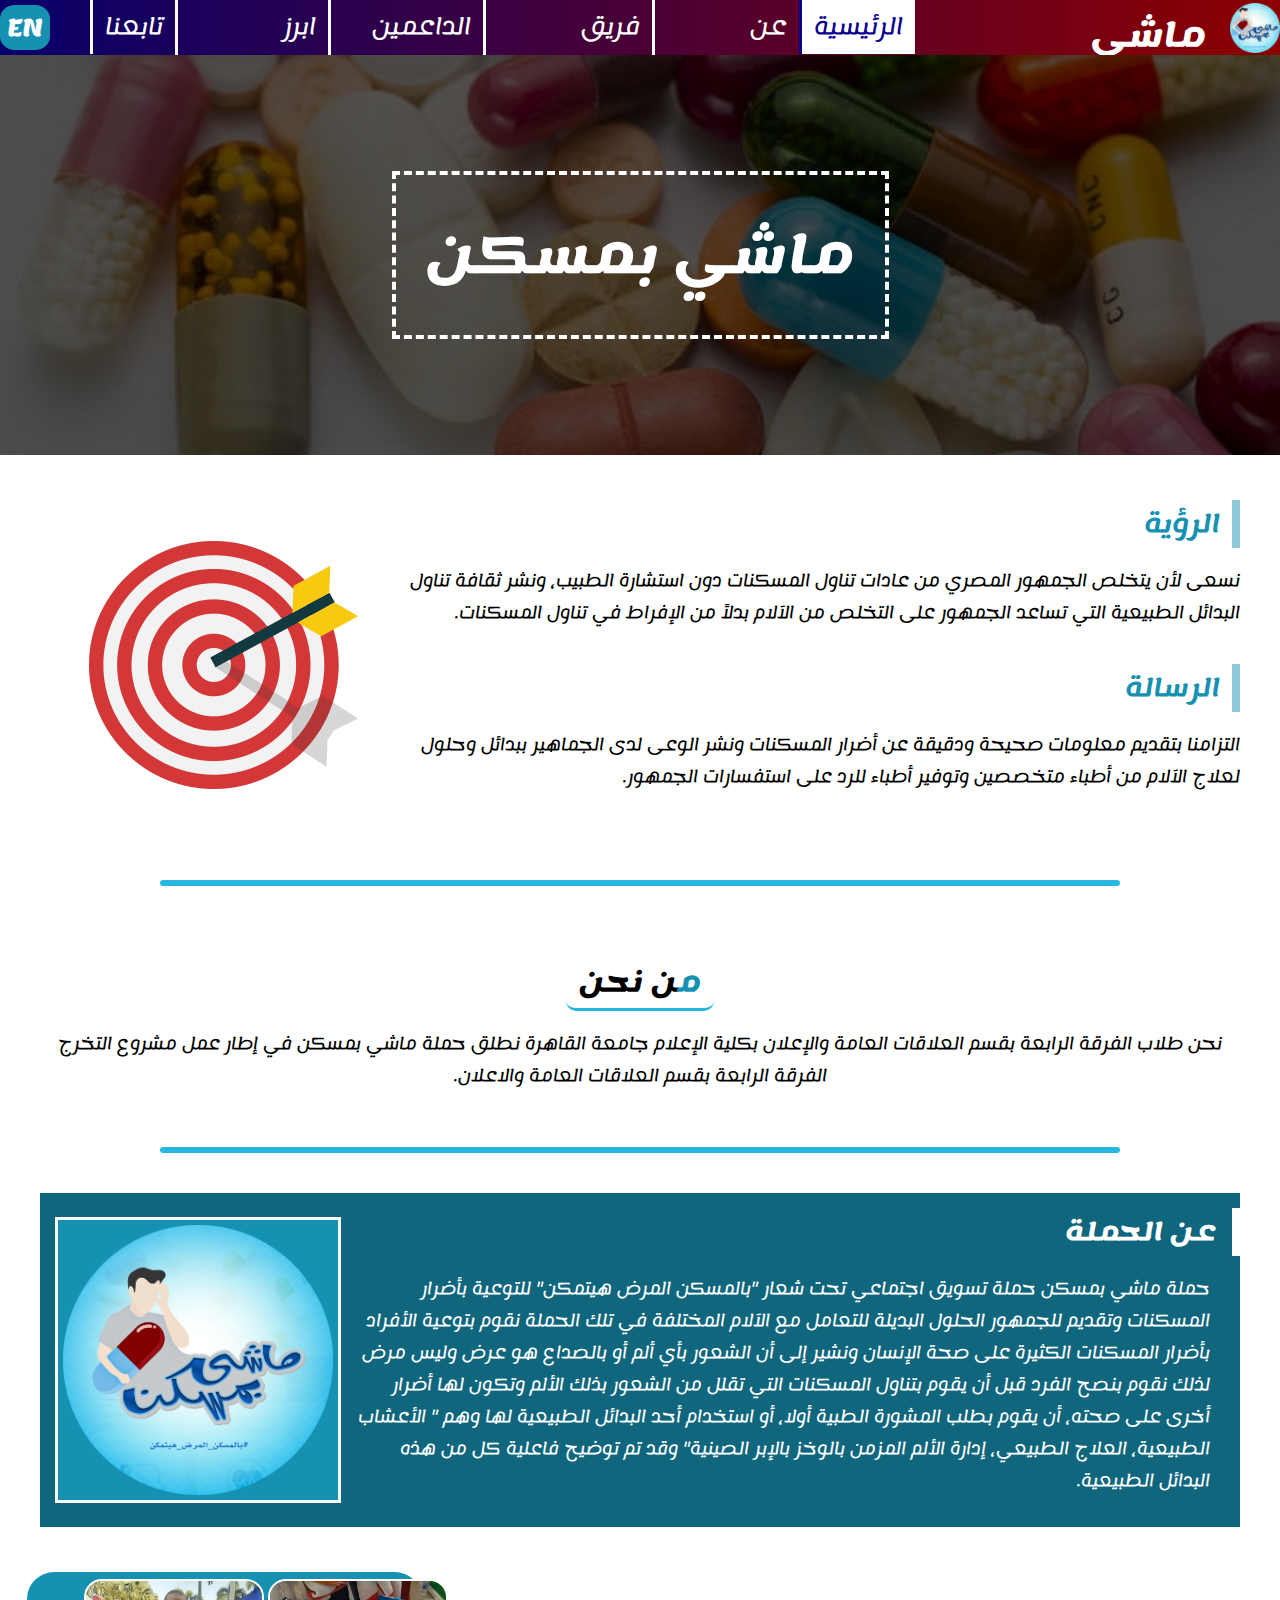
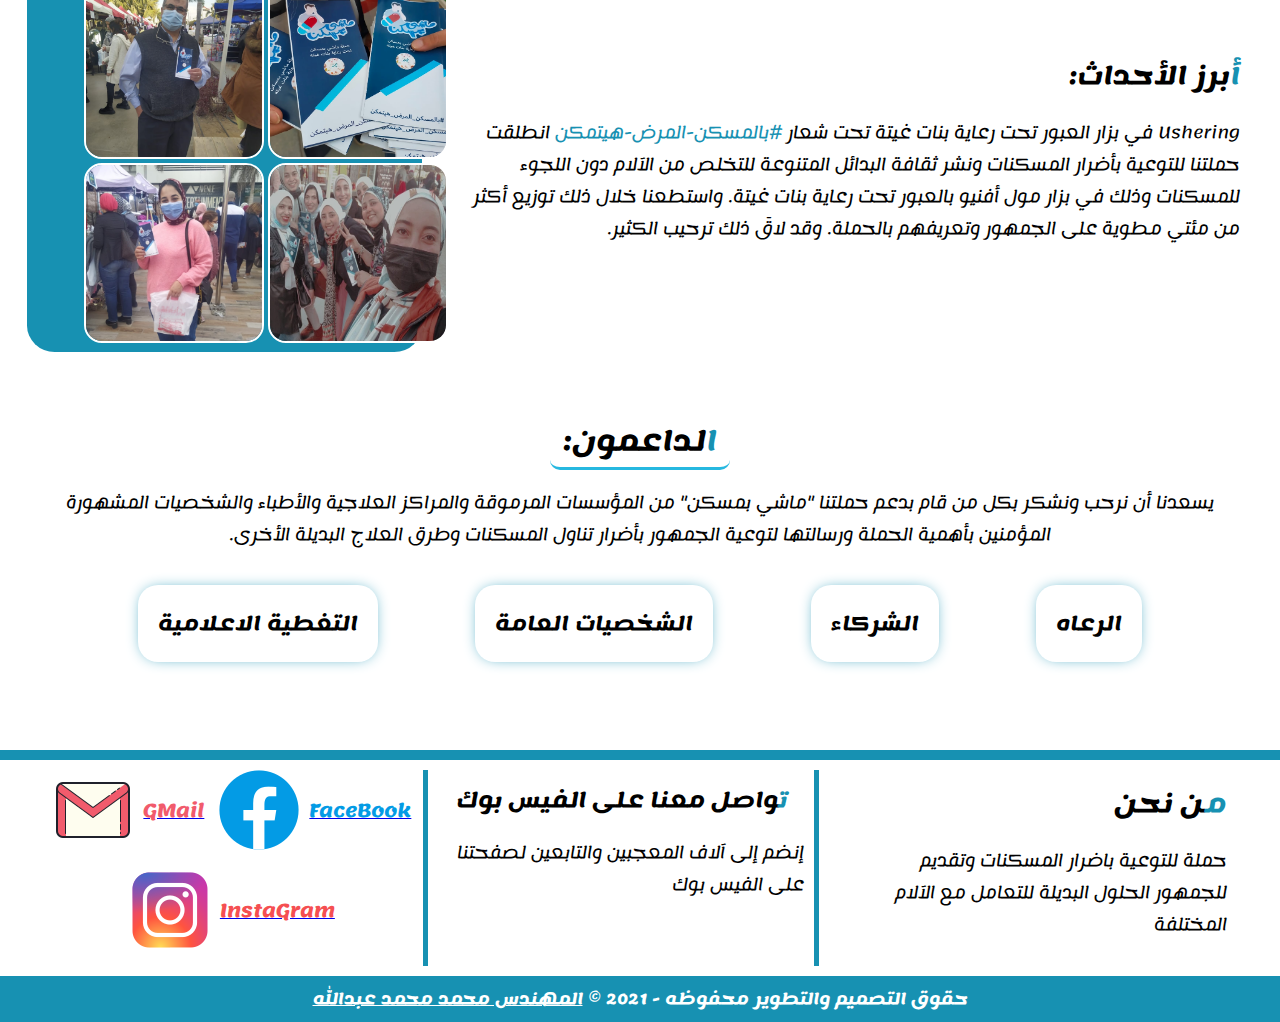
<file: index.html>
<!DOCTYPE html>
<html lang="ar">

<head>
    <link rel="preconnect" href="https://fonts.gstatic.com">
    <link href="https://fonts.googleapis.com/css2?family=Cairo:wght@200;300;400;600;700;900&family=Lemonada:wght@300;400;500;600;700&display=swap" rel="stylesheet">
    <!-- Style Sheet Connection -->
    <link rel="stylesheet" href="style.css">
    <!-- Favicon -->
    <link rel="shortcut icon" href="img/circle-cropped.png">
    <!-- Author Meta -->
    <meta name="author" content="Mohamed Mohamed Abdullah">
    <!-- Meta Description -->
    <meta name="description" content="نحن طلاب الفرقة الرابعة بقسم العلاقات العامة والإعلان بكلية الإعلام جامعة القاهرة نطلق حملة ماشي بمسكن في إطار عمل مشروع التخرج الفرقة الرابعة بقسم العلاقات العامة والاعلان">
    <!-- Meta Keyword -->
    <meta name="keywords" content="ماشي بمسكن">
    <!-- meta character set -->
    <meta charset="UTF-8">
    <!-- Responsive With Screens -->
    <meta http-equiv="X-UA-Compatible" content="IE=edge">
    <meta name="viewport" content="width=device-width, initial-scale=1.0">
    <title>ماشي بمسكن</title>
</head>

<body>
    <div class="container">
        <header>
            <nav>
                <div class="tm">
                    <img src="img/circle-cropped.png">
                    <h1>ماشي بمسكن</h1>
                </div>
                <ul class="links">
                    <a href="#">
                        <li class="active">الرئيسية</li>
                    </a>
                    <a href="#about">
                        <li> عن الحملة</li>
                    </a>
                    <a href="team.html">
                        <li> فريق الحملة </li>
                    </a>
                    <div class="drop">
                        <a href="#" id="drop-down" class="drop-down">
                            <li id="drop-downn" class="drop-downn"> الداعمين </li>
                        </a>
                        <ul class="drop-d">
                            <a href="sharings.html#co">
                                <li>الرعاه</li>
                            </a>
                            <a href="sharings.html#shir">
                                <li>الشركاء</li>
                            </a>
                            <a href="sharings.html#gene">
                                <li>الشخصيات العامة</li>
                            </a>
                            <a href="sharings.html#med">
                                <li>التغطية الاعلامية</li>
                            </a>
                            <!-- </a> -->
                        </ul>
                    </div>
                    <a href="#pict">
                        <li>ابرز الاحداث</li>
                    </a>
                    <a href="#sochial-m">
                        <li>تابعنا</li>
                    </a>
                </ul>
                <div class="lang">
                    <a href="EN/index.html">
                        <h2>EN</h2>
                    </a>
                </div>
                <span class="toggle-menu">
                <span></span>
                <span></span>
                <span></span>
                </span>
            </nav>
        </header>
        <div class="ssss">

            <div class="overlay">
                <h1>ماشي بمسكن</h1>
            </div>
        </div>
        <main>
            <div class="first-p">
                <div class="articles">
                    <div class="articl">
                        <span></span>
                        <h2>الرؤية</h2>
                        <p>نسعى لأن يتخلص الجمهور المصري من عادات تناول المسكنات دون استشارة الطبيب، ونشر ثقافة تناول البدائل الطبيعية التي تساعد الجمهور على التخلص من الآلام بدلاً من الإفراط في تناول المسكنات.</p>
                    </div>
                    <div class="articll">
                        <h2>الرسالة</h2>
                        <p>التزامنا بتقديم معلومات صحيحة ودقيقة عن أضرار المسكنات ونشر الوعى لدى الجماهير ببدائل وحلول لعلاج الآلام من أطباء متخصصين وتوفير أطباء للرد على استفسارات الجمهور.</p>
                    </div>
                </div>
                <img src="img/target-350.gif" alt="">
            </div>
            <hr>
            <section class="carr">
                <h2><span class="main-colo">م</span>ن نحن </h2>
                <p>نحن طلاب الفرقة الرابعة بقسم العلاقات العامة والإعلان بكلية الإعلام جامعة القاهرة نطلق حملة ماشي بمسكن في إطار عمل مشروع التخرج الفرقة الرابعة بقسم العلاقات العامة والاعلان.</p>

            </section>
            <hr>
            <section class="two-sect">
                <div class="articli" id="about">
                    <h2 style="color: #fff;"> عن الحملة</h2>
                    <p>حملة ماشي بمسكن حملة تسويق اجتماعي تحت شعار "بالمسكن المرض هيتمكن" للتوعية بأضرار المسكنات وتقديم للجمهور الحلول البديلة للتعامل مع الآلام المختلفة في تلك الحملة نقوم بتوعية الأفراد بأضرار المسكنات الكثيرة على صحة الإنسان ونشير إلى
                        أن الشعور بأي ألم أو بالصداع هو عرض وليس مرض لذلك نقوم بنصح الفرد قبل أن يقوم بتناول المسكنات التي تقلل من الشعور بذلك الألم وتكون لها أضرار أخرى على صحته، أن يقوم بطلب المشورة الطبية أولا، أو استخدام أحد البدائل الطبيعية لها وهم
                        " الأعشاب الطبيعية، العلاج الطبيعي، إدارة الألم المزمن بالوخز بالإبر الصينية" وقد تم توضيح فاعلية كل من هذه البدائل الطبيعية.
                    </p>
                </div>
                <div class="image">
                    <img src="img/circle-cropped (1).png" alt="">
                </div>
            </section>
            <section class="sec-three">
                <article>
                    <h2> <span class="main-colo">أ</span>برز الأحداث:</h2>
                    <p>Ushering في بزار العبور تحت رعاية بنات غيتة تحت شعار <span class="main-colo">#بالمسكن-المرض-هيتمكن</span> انطلقت حملتنا للتوعية بأضرار المسكنات ونشر ثقافة البدائل المتنوعة للتخلص من الآلام دون اللجوء للمسكنات وذلك في بزار مول أفنيو
                        بالعبور تحت رعاية بنات غيتة. واستطعنا خلال ذلك توزيع أكثر من مئتي مطوية على الجمهور وتعريفهم بالحملة. وقد لاقَ ذلك ترحيب الكثير.
                    </p>
                </article>
                <div class="pict" id="pict">
                    <div class="fir">
                        <img src="img/t.png" alt="">
                        <img src="img/ttt.png" alt="">
                    </div>
                    <div class="seco">
                        <img src="img/tt.png" alt="">
                        <img src="img/tttt.png" alt="">
                    </div>
                </div>
            </section>
            <section class="carr">
                <h2><span class="main-colo">ا</span>لداعمون: </h2>
                <p> يسعدنا أن نرحب ونشكر بكل من قام بدعم حملتنا "ماشي بمسكن" من المؤسسات المرموقة والمراكز العلاجية والأطباء والشخصيات المشهورة المؤمنين بأهمية الحملة ورسالتها لتوعية الجمهور بأضرار تناول المسكنات وطرق العلاج البديلة الأخرى. </p>
                <div class="butto">
                    <a href="sharings.html#co">
                        <h3>الرعاه</h3>
                    </a>
                    <a href="sharings.html#shir">
                        <h3> الشركاء</h3>
                    </a>
                    <a href="sharings.html#gene">
                        <h3>الشخصيات العامة</h3>
                    </a>
                    <a href="sharings.html#med">
                        <h3>التغطية الاعلامية</h3>
                    </a>
                </div>
            </section>
        </main>
        <footer>
            <main class="footer-class">
                <div class="about-u">
                    <h2><span class="main-colo">م</span>ن نحن </h2>
                    <p> حملة للتوعية باضرار المسكنات وتقديم للجمهور الحلول البديلة للتعامل مع الآلام المختلفة </p>
                </div>
                <div class="cantral">
                    <h2><span class="main-colo">ت</span>واصل معنا على الفيس بوك</h2>
                    <p>إنضم إلى آلاف المعجبين والتابعين لصفحتنا على الفيس بوك</p>
                </div>
                <div class="sochial-m" id="sochial-m">
                    <div class="fafir">
                    <div class="dv-soch">
                        <a href="https://www.facebook.com/mashy.b.mosakin">
                        <h3 class="conta faceboook">FaceBook</h3>
                    <img src="img/icons8-facebook-circled-100.png" alt=""></a>
                </div><div class="dv-soch">
                    <a href="mailto:mashy.b.mosakin@gmail.com">
                    <h3 class="conta gmaiil mar"> GMail </h3>
                    <img src="img/icons8-gmail-100-3.png" alt=""></a>
                </div></div><div class="dv-soch">
                    <a href="https://www.instagram.com/mashy.b.mosakin">
                    <h3 class="conta insta">InstaGram</h3>
                    <img src="img/icons8-instagram-100-3.png" alt=""></a>
                </div></div>
            </main>
            <div class="copy-right">
                <h3>حقوق التصميم والتطوير محفوظه - 2021 © <a href="https://www.facebook.com/eng.m.moh">المهندس محمد محمد عبدالله</a></h3>
            </div>
        </footer>
    </div>
    <script src="script.js"></script>
</body>

</html>
</file>
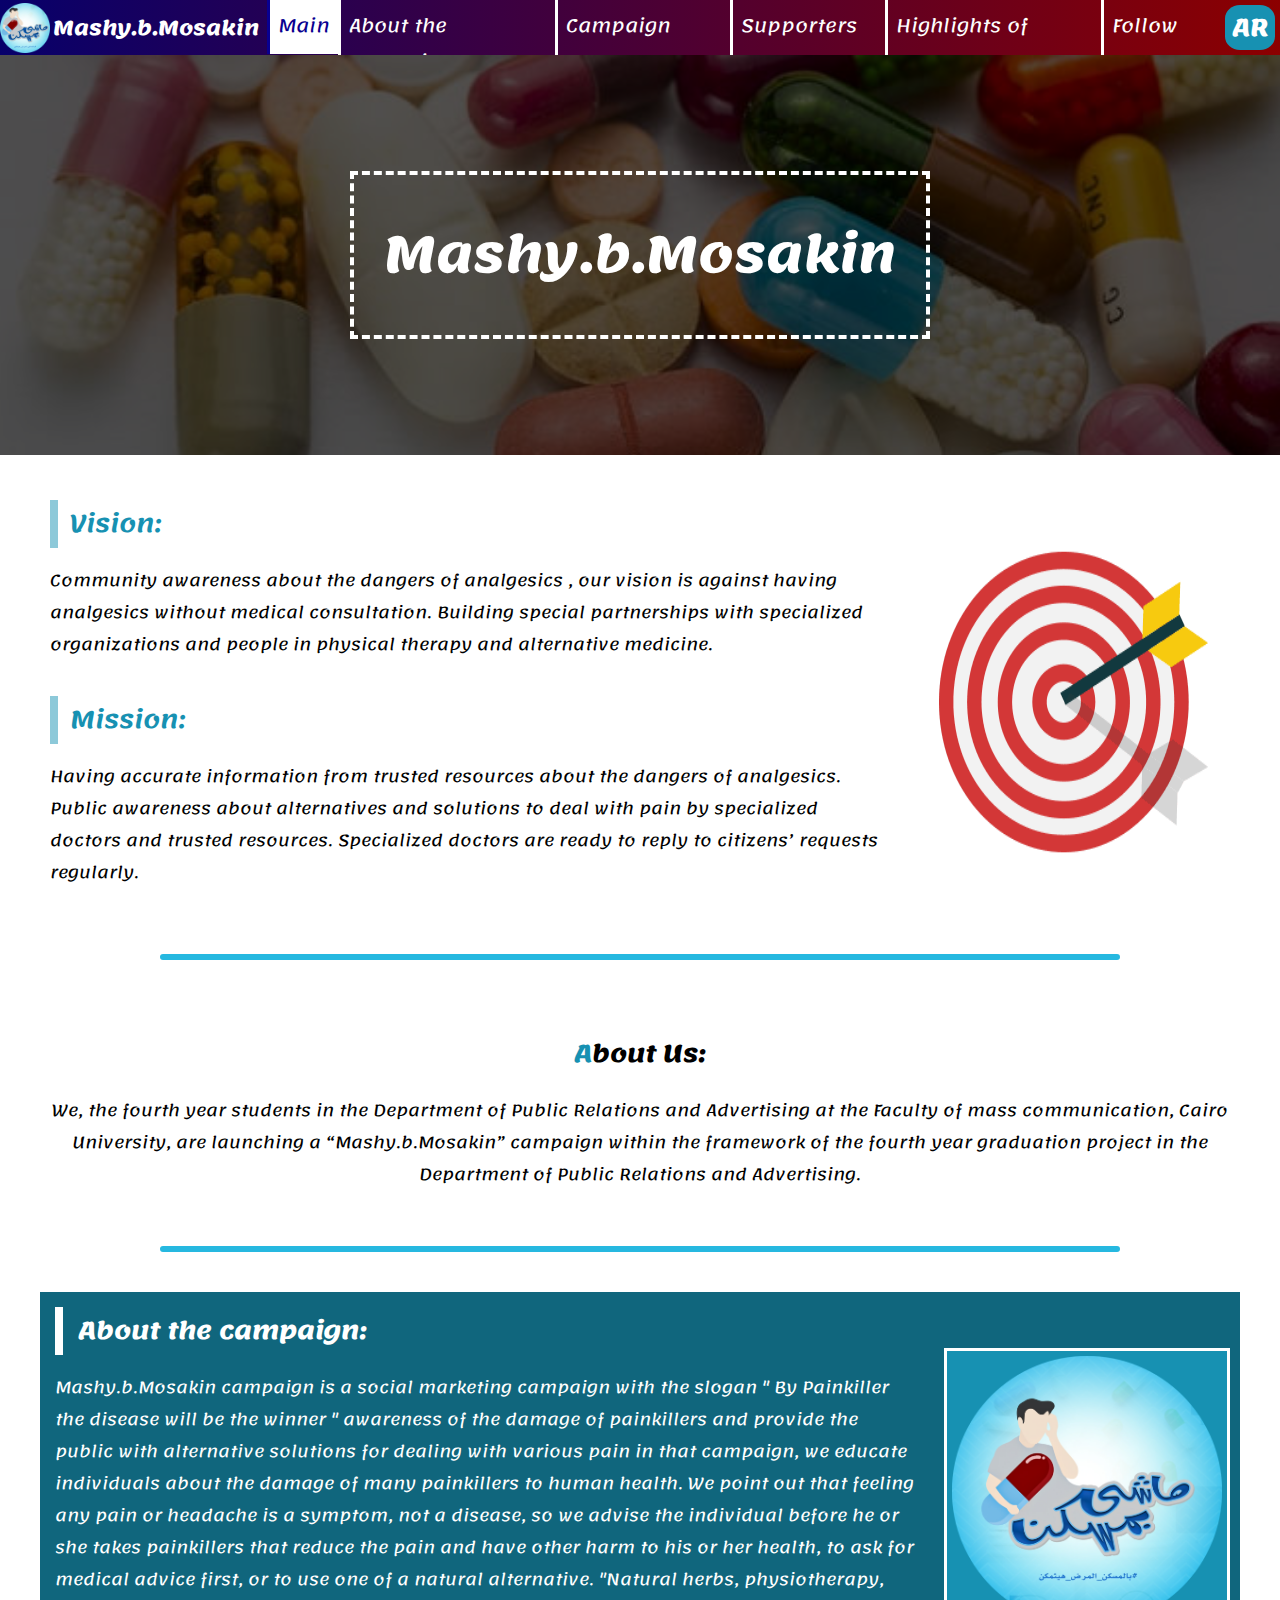
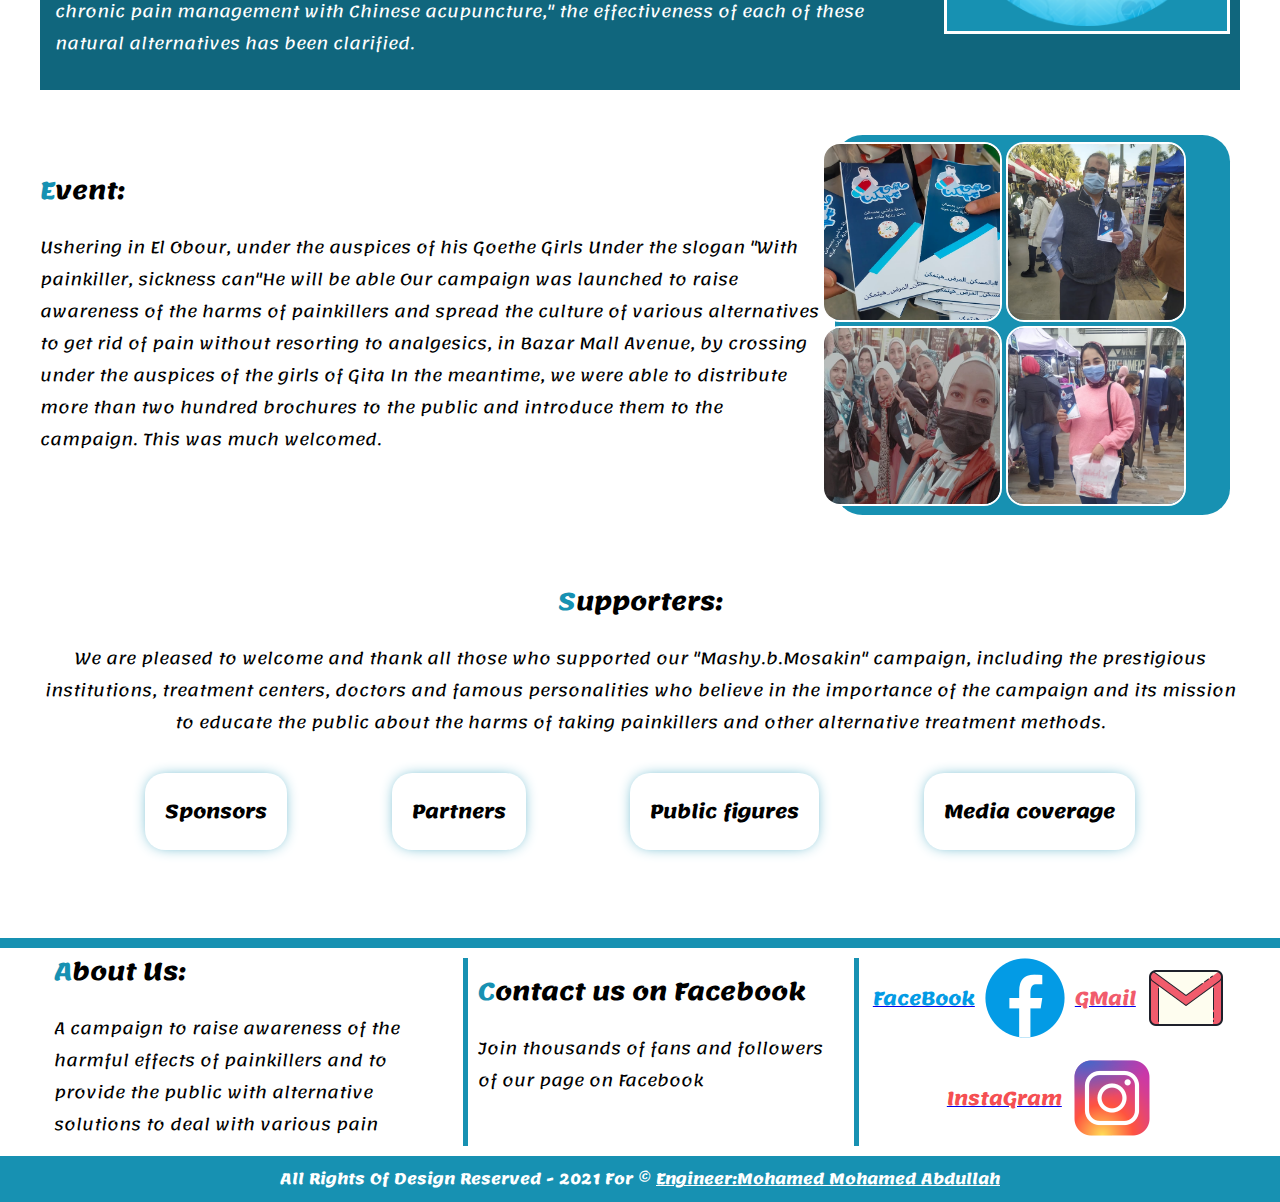
<file: EN/index.html>
<!DOCTYPE html>
<html lang="en">

<head>
    <link rel="preconnect" href="https://fonts.gstatic.com">
    <link href="https://fonts.googleapis.com/css2?family=Cairo:wght@200;300;400;600;700;900&family=Lemonada:wght@300;400;500;600;700&display=swap" rel="stylesheet">
    <!-- Style Sheet Connection -->
    <link rel="stylesheet" href="css/style.css">
    <!-- Favicon -->
    <link rel="shortcut icon" href="../img/circle-cropped.png">
    <!-- Author Meta -->
    <meta name="author" content="Mohamed Mohamed Abdullah">
    <!-- Meta Description -->
    <meta name="description" content="نحن طلاب الفرقة الرابعة بقسم العلاقات العامة والإعلان بكلية الإعلام جامعة القاهرة نطلق حملة ماشي بمسكن في إطار عمل مشروع التخرج الفرقة الرابعة بقسم العلاقات العامة والاعلان">
    <!-- Meta Keyword -->
    <meta name="keywords" content="ماشي بمسكن">
    <!-- meta character set -->
    <meta charset="UTF-8">
    <!-- Responsive With Screens -->
    <meta http-equiv="X-UA-Compatible" content="IE=edge">
    <meta name="viewport" content="width=device-width, initial-scale=1.0">
    <title>Mashy.b.Mosakin | Main </title>
</head>

<body>
    <div class="container">
        <header>
            <nav>
                <div class="tm">
                    <img src="../img/circle-cropped.png">
                    <h1>Mashy.b.Mosakin</h1>
                </div>
                <ul class="links">
                    <a href="#">
                        <li class="active">Main</li>
                    </a>
                    <a href="#about">
                        <li>About the campaign</li>
                    </a>
                    <a href="team.html">
                        <li> Campaign team </li>
                    </a>
                    <div class="drop">
                        <a href="#" id="drop-down" class="drop-down">
                            <li id="drop-downn" class="drop-downn"> Supporters </li>
                        </a>
                        <ul class="drop-d">
                            <a href="sharings.html#co">
                                <li>Sponsors</li>
                            </a>
                            <a href="sharings.html#shir">
                                <li>Partners</li>
                            </a>
                            <a href="sharings.html#gene">
                                <li>Public figures</li>
                            </a>
                            <a href="sharings.html#med">
                                <li>Media coverage</li>
                            </a>
                            <!-- </a> -->
                        </ul>
                    </div>
                    <a href="#pict">
                        <li>Highlights of events</li>
                    </a>
                    <a href="#sochial-m">
                        <li>Follow us</li>
                    </a>
                </ul>
                <div class="lang">
                    <a href="../index.html">
                        <h2>AR</h2>
                    </a>
                </div>
                <span class="toggle-menu">
                <span></span>
                <span></span>
                <span></span>
                </span>
            </nav>
        </header>
        <div class="ssss">

            <div class="overlay">
                <h1>Mashy.b.Mosakin</h1>
            </div>
        </div>
        <main>
            <div class="first-p">
                <div class="articles">
                    <div class="articl">
                        <span></span>
                        <h2>Vision:</h2>
                        <p> Community awareness about the dangers of analgesics , our vision is against having analgesics without medical consultation. Building special partnerships with specialized organizations and people in physical therapy and alternative
                            medicine.
                        </p>
                    </div>
                    <div class="articll">
                        <h2>Mission:</h2>
                        <p>Having accurate information from trusted resources about the dangers of analgesics. Public awareness about alternatives and solutions to deal with pain by specialized doctors and trusted resources. Specialized doctors are ready
                            to reply to citizens’ requests regularly.
                        </p>
                    </div>
                </div>
                <img src="../img/target-350.gif" alt="">
            </div>
            <hr>
            <section class="carr">
                <h2><span class="main-colo">A</span>bout Us:</h2>
                <p>We, the fourth year students in the Department of Public Relations and Advertising at the Faculty of mass communication, Cairo University, are launching a “Mashy.b.Mosakin” campaign within the framework of the fourth year graduation
                    project in the Department of Public Relations and Advertising.</p>

            </section>
            <hr>
            <section class="two-sect">
                <div class="articli" id="about">
                    <h2 style="color: #fff;">About the campaign:</h2>
                    <p>Mashy.b.Mosakin campaign is a social marketing campaign with the slogan " By Painkiller the disease will be the winner " awareness of the damage of painkillers and provide the public with alternative solutions for dealing with various
                        pain in that campaign, we educate individuals about the damage of many painkillers to human health. We point out that feeling any pain or headache is a symptom, not a disease, so we advise the individual before he or she takes
                        painkillers that reduce the pain and have other harm to his or her health, to ask for medical advice first, or to use one of a natural alternative. "Natural herbs, physiotherapy, chronic pain management with Chinese acupuncture,"
                        the effectiveness of each of these natural alternatives has been clarified.</p>
                </div>
                <div class="image">
                    <img src="../img/circle-cropped (1).png" alt="">
                </div>
            </section>
            <section class="sec-three">
                <article>
                    <h2> <span class="main-colo">E</span>vent:</h2>
                    <p>Ushering in El Obour, under the auspices of his Goethe Girls Under the slogan "With painkiller, sickness can"He will be able Our campaign was launched to raise awareness of the harms of painkillers and spread the culture of various
                        alternatives to get rid of pain without resorting to analgesics, in Bazar Mall Avenue, by crossing under the auspices of the girls of Gita In the meantime, we were able to distribute more than two hundred brochures to the public
                        and introduce them to the campaign. This was much welcomed.
                    </p>
                </article>
                <div class="pict" id="pict">
                    <div class="fir">
                        <img src="../img/t.png" alt="">
                        <img src="../img/ttt.png" alt="">
                    </div>
                    <div class="seco">
                        <img src="../img/tt.png" alt="">
                        <img src="../img/tttt.png" alt="">
                    </div>
                </div>
            </section>
            <section class="carr">
                <h2><span class="main-colo">S</span>upporters:</h2>
                <p>We are pleased to welcome and thank all those who supported our "Mashy.b.Mosakin" campaign, including the prestigious institutions, treatment centers, doctors and famous personalities who believe in the importance of the campaign and its
                    mission to educate the public about the harms of taking painkillers and other alternative treatment methods.
                </p>
                <div class="butto">
                    <a href="sharings.html#co">
                        <h3>Sponsors</h3>
                    </a>
                    <a href="sharings.html#shir">
                        <h3> Partners</h3>
                    </a>
                    <a href="sharings.html#gene">
                        <h3>Public figures</h3>
                    </a>
                    <a href="sharings.html#med">
                        <h3>Media coverage</h3>
                    </a>
                </div>
            </section>
        </main>
        <footer>
            <main class="footer-class">
                <div class="about-u">
                    <h2><span class="main-colo">A</span>bout Us:</h2>
                    <p> A campaign to raise awareness of the harmful effects of painkillers and to provide the public with alternative solutions to deal with various pain </p>
                </div>
                <div class="cantral">
                    <h2><span class="main-colo">C</span>ontact us on Facebook</h2>
                    <p>Join thousands of fans and followers of our page on Facebook</p>
                </div>
                <div class="sochial-m" id="sochial-m">
                    <div class="fafir">
                    <div class="dv-soch">
                        <a href="https://www.facebook.com/mashy.b.mosakin">
                        <h3 class="conta faceboook">FaceBook</h3>
                    <img src="../img/icons8-facebook-circled-100.png" alt=""></a>
                </div><div class="dv-soch">
                    <a href="mailto:mashy.b.mosakin@gmail.com">
                    <h3 class="conta gmaiil mar"> GMail </h3>
                    <img src="../img/icons8-gmail-100-3.png" alt=""></a>
                </div></div><div class="dv-soch">
                    <a href="https://www.instagram.com/mashy.b.mosakin">
                    <h3 class="conta insta">InstaGram</h3>
                    <img src="../img/icons8-instagram-100-3.png" alt=""></a>
                </div></div>
            </main>
            <div class="copy-right">
                <h3> All Rights Of Design Reserved - 2021 For © <a href="https://www.facebook.com/eng.m.moh">Engineer:Mohamed Mohamed Abdullah</a></h3>
            </div>
        </footer>
    </div>
    <script src="js/script.js"></script>
</body>

</html>
</file>
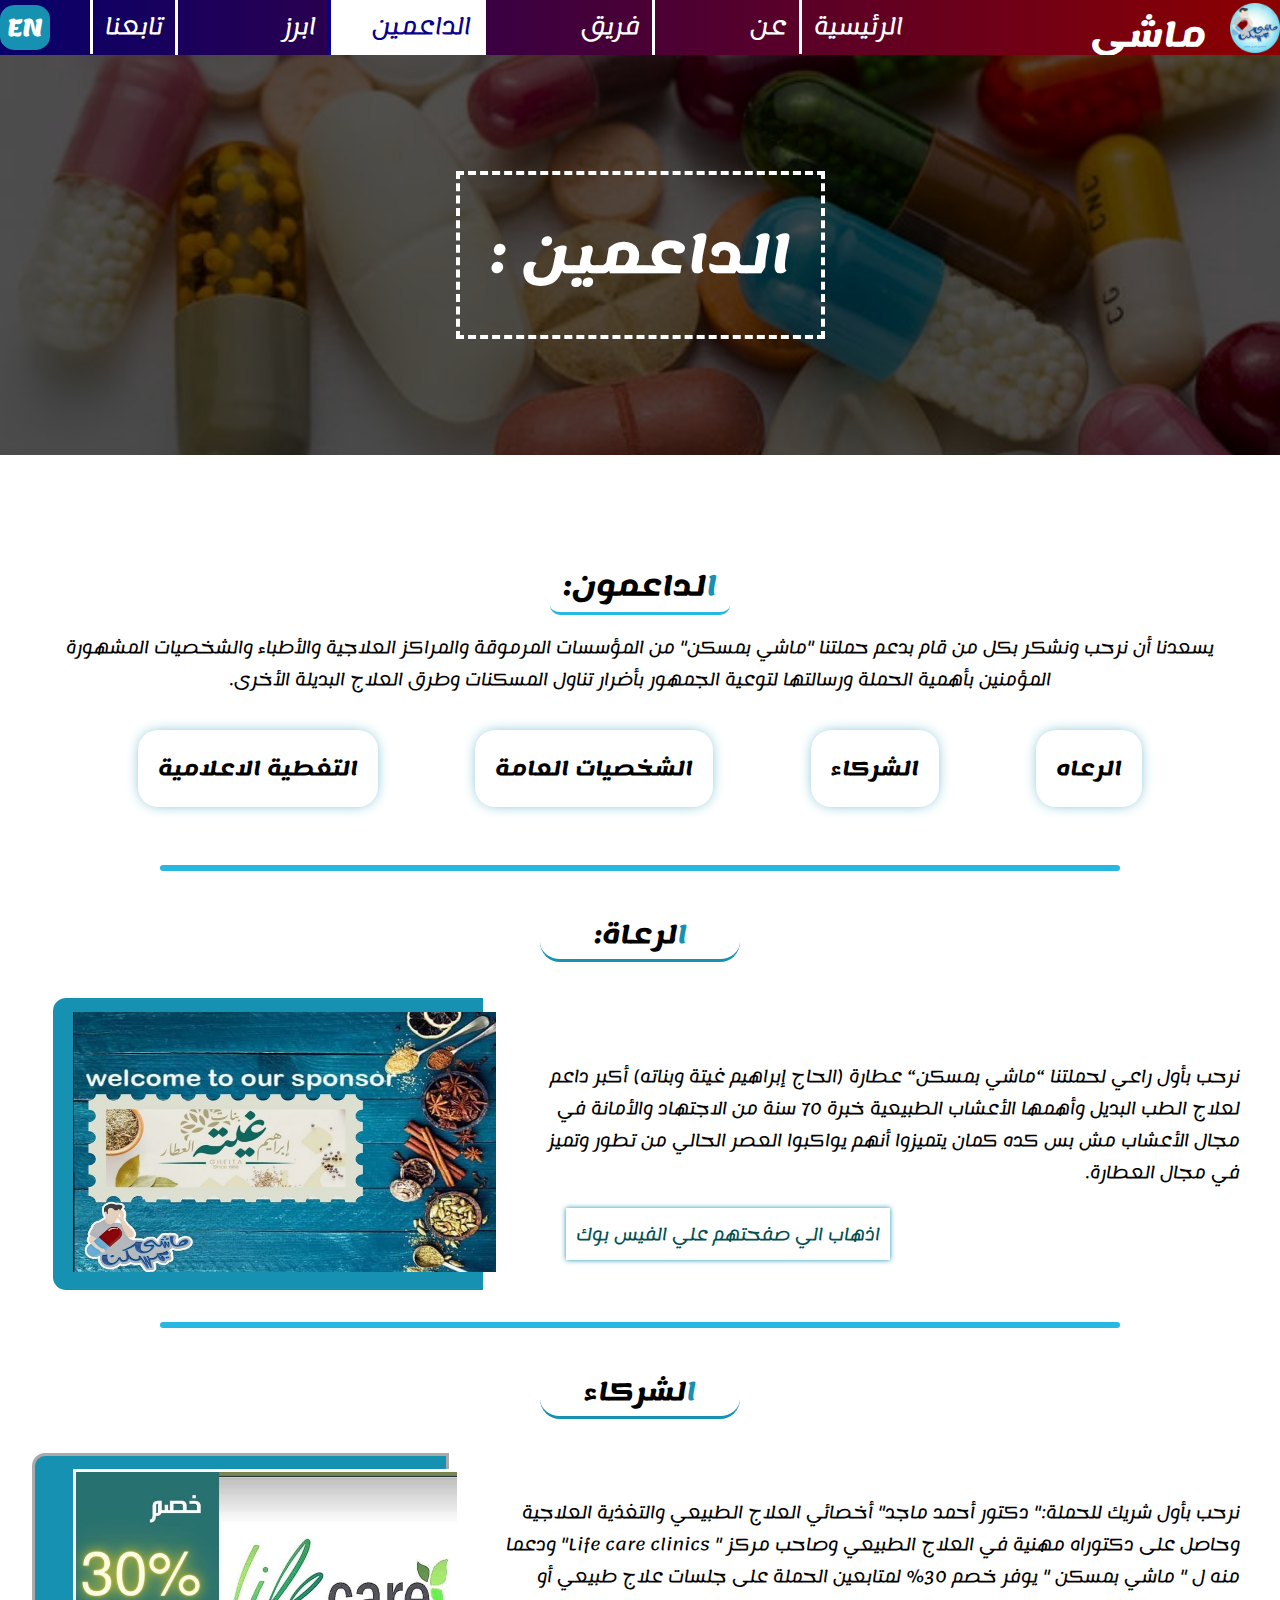
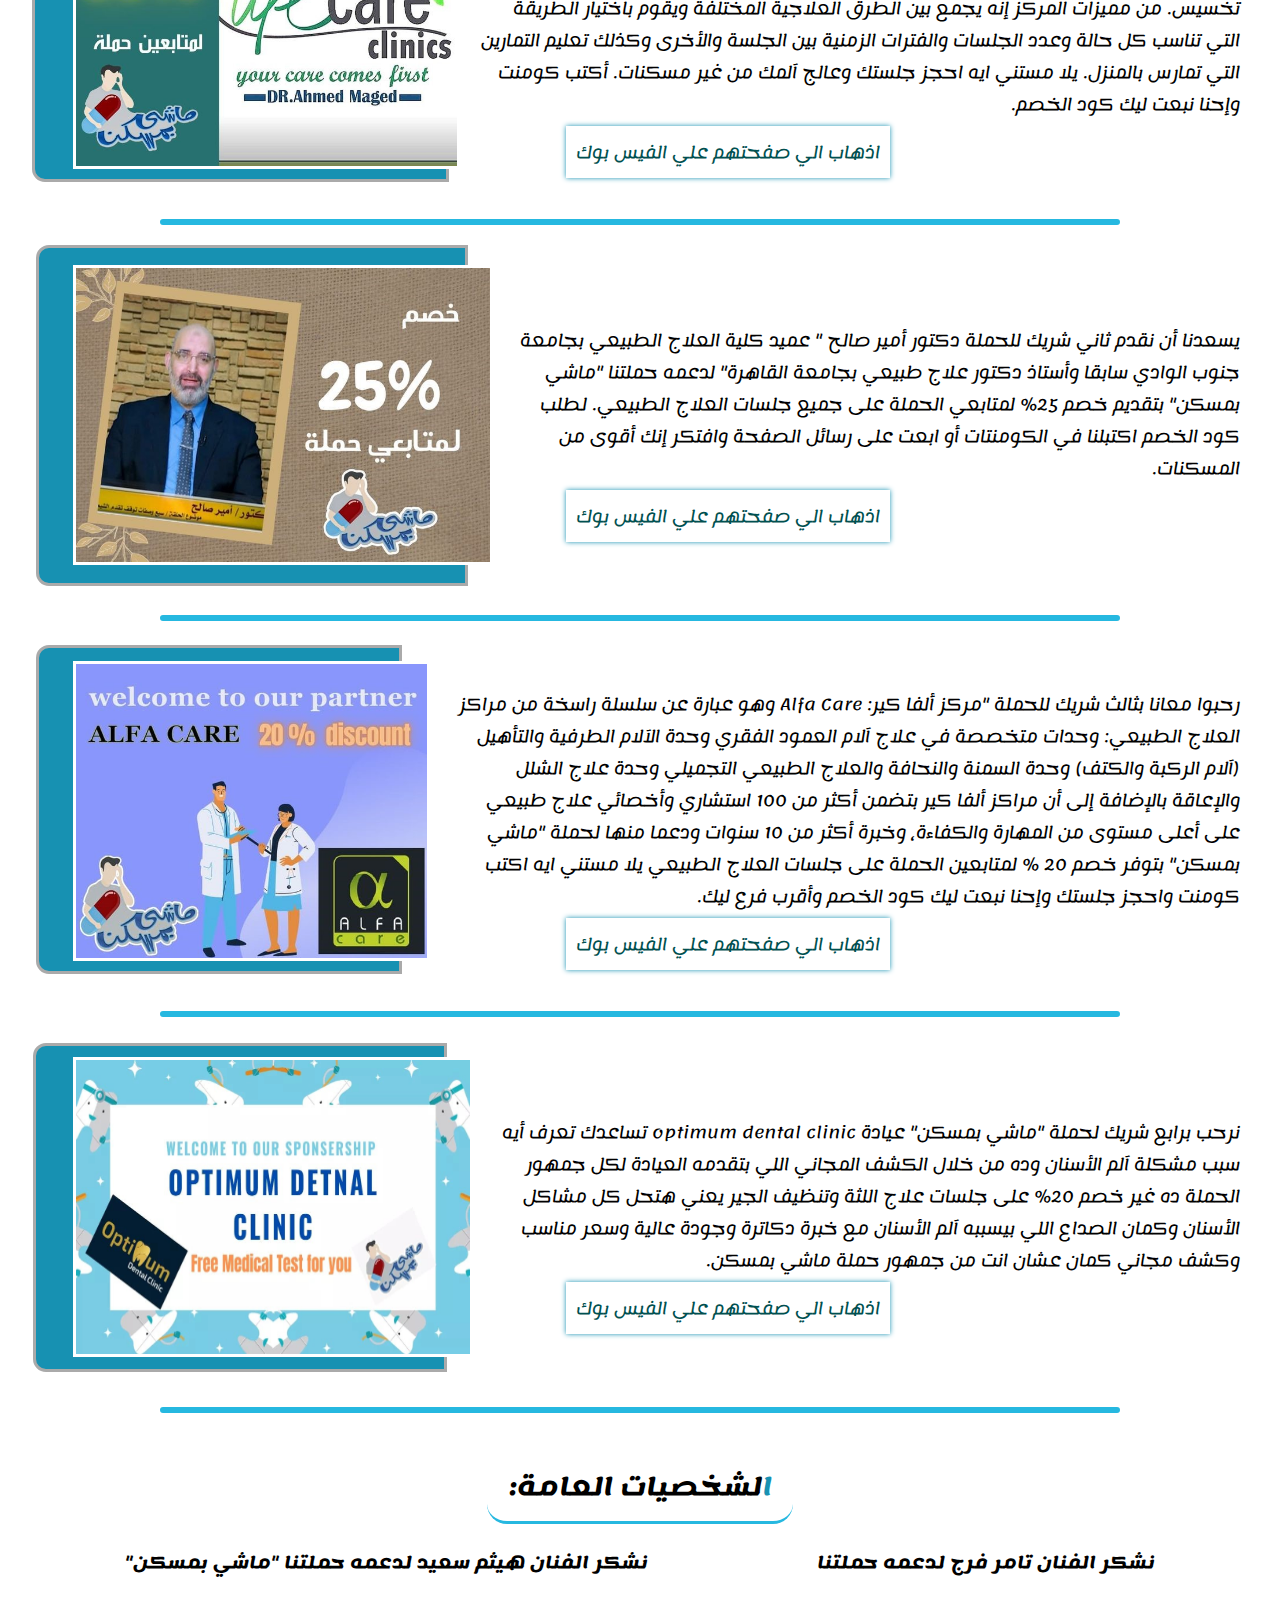
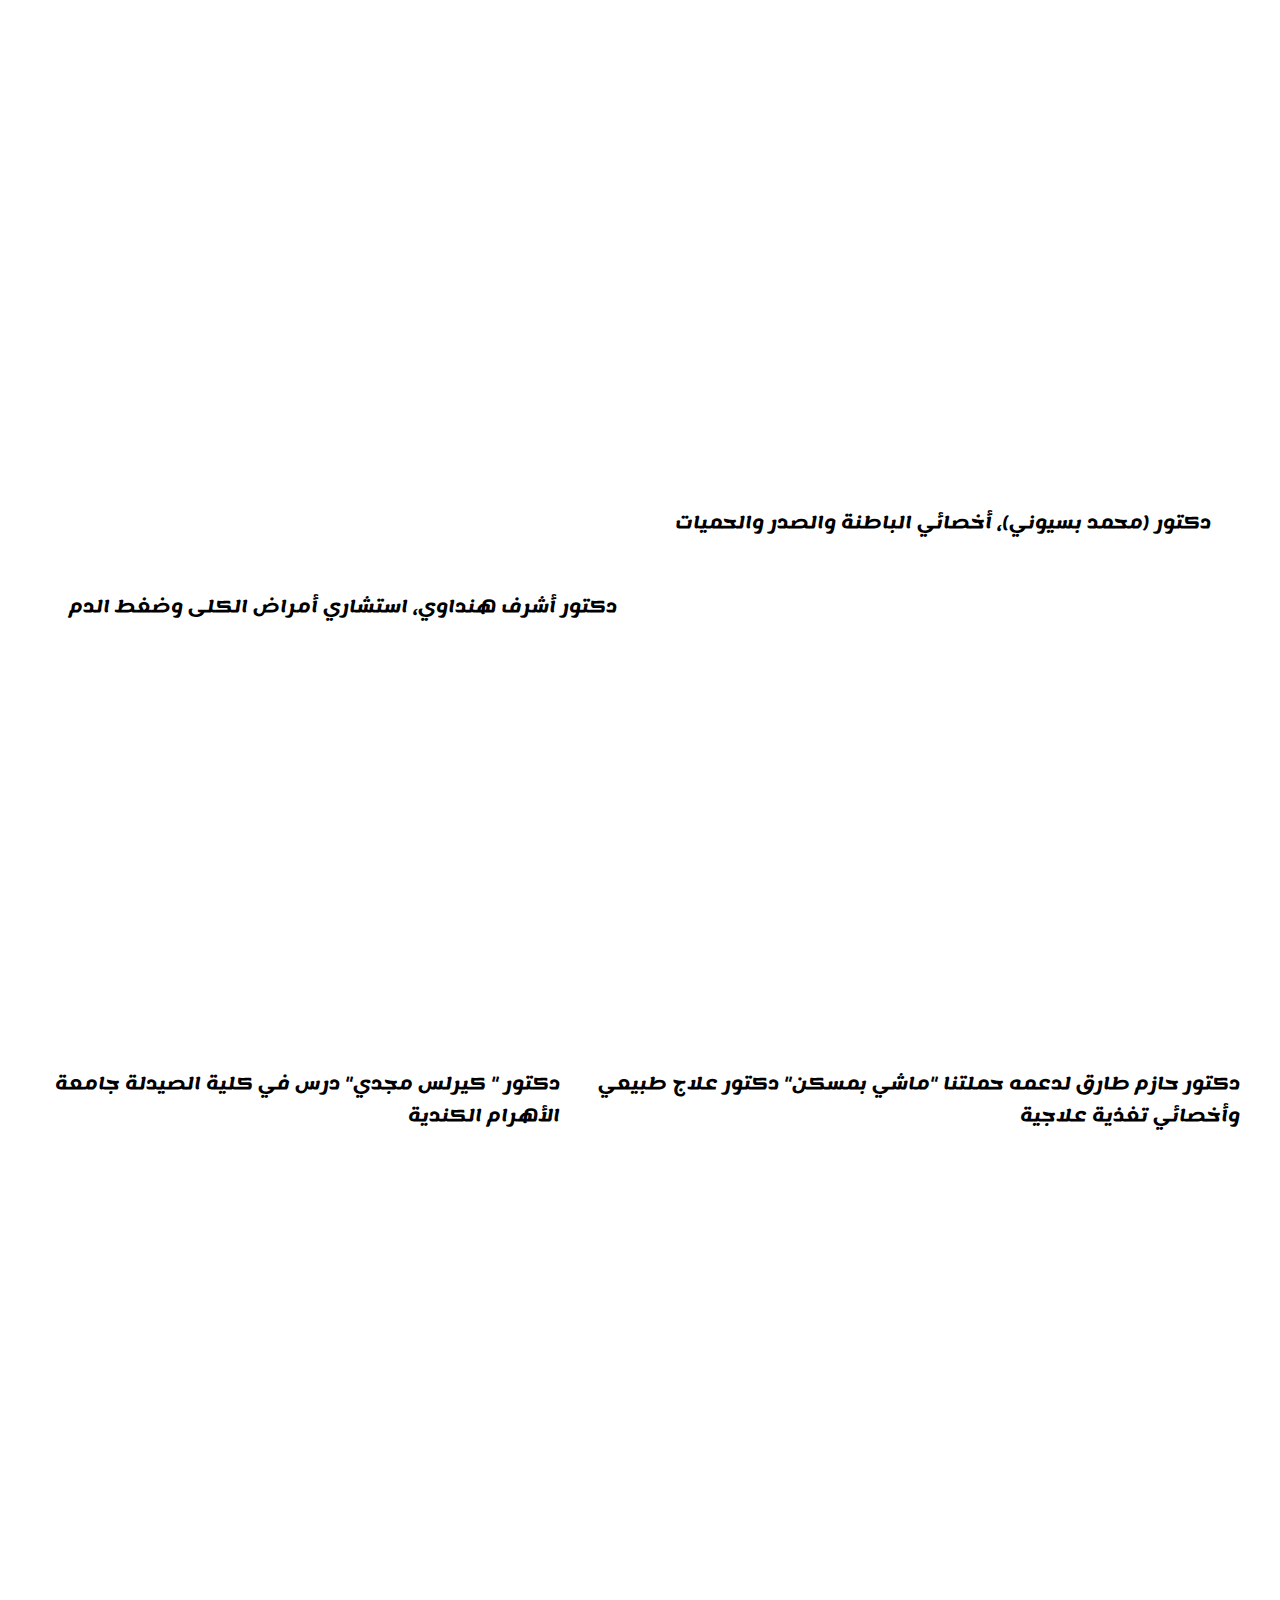
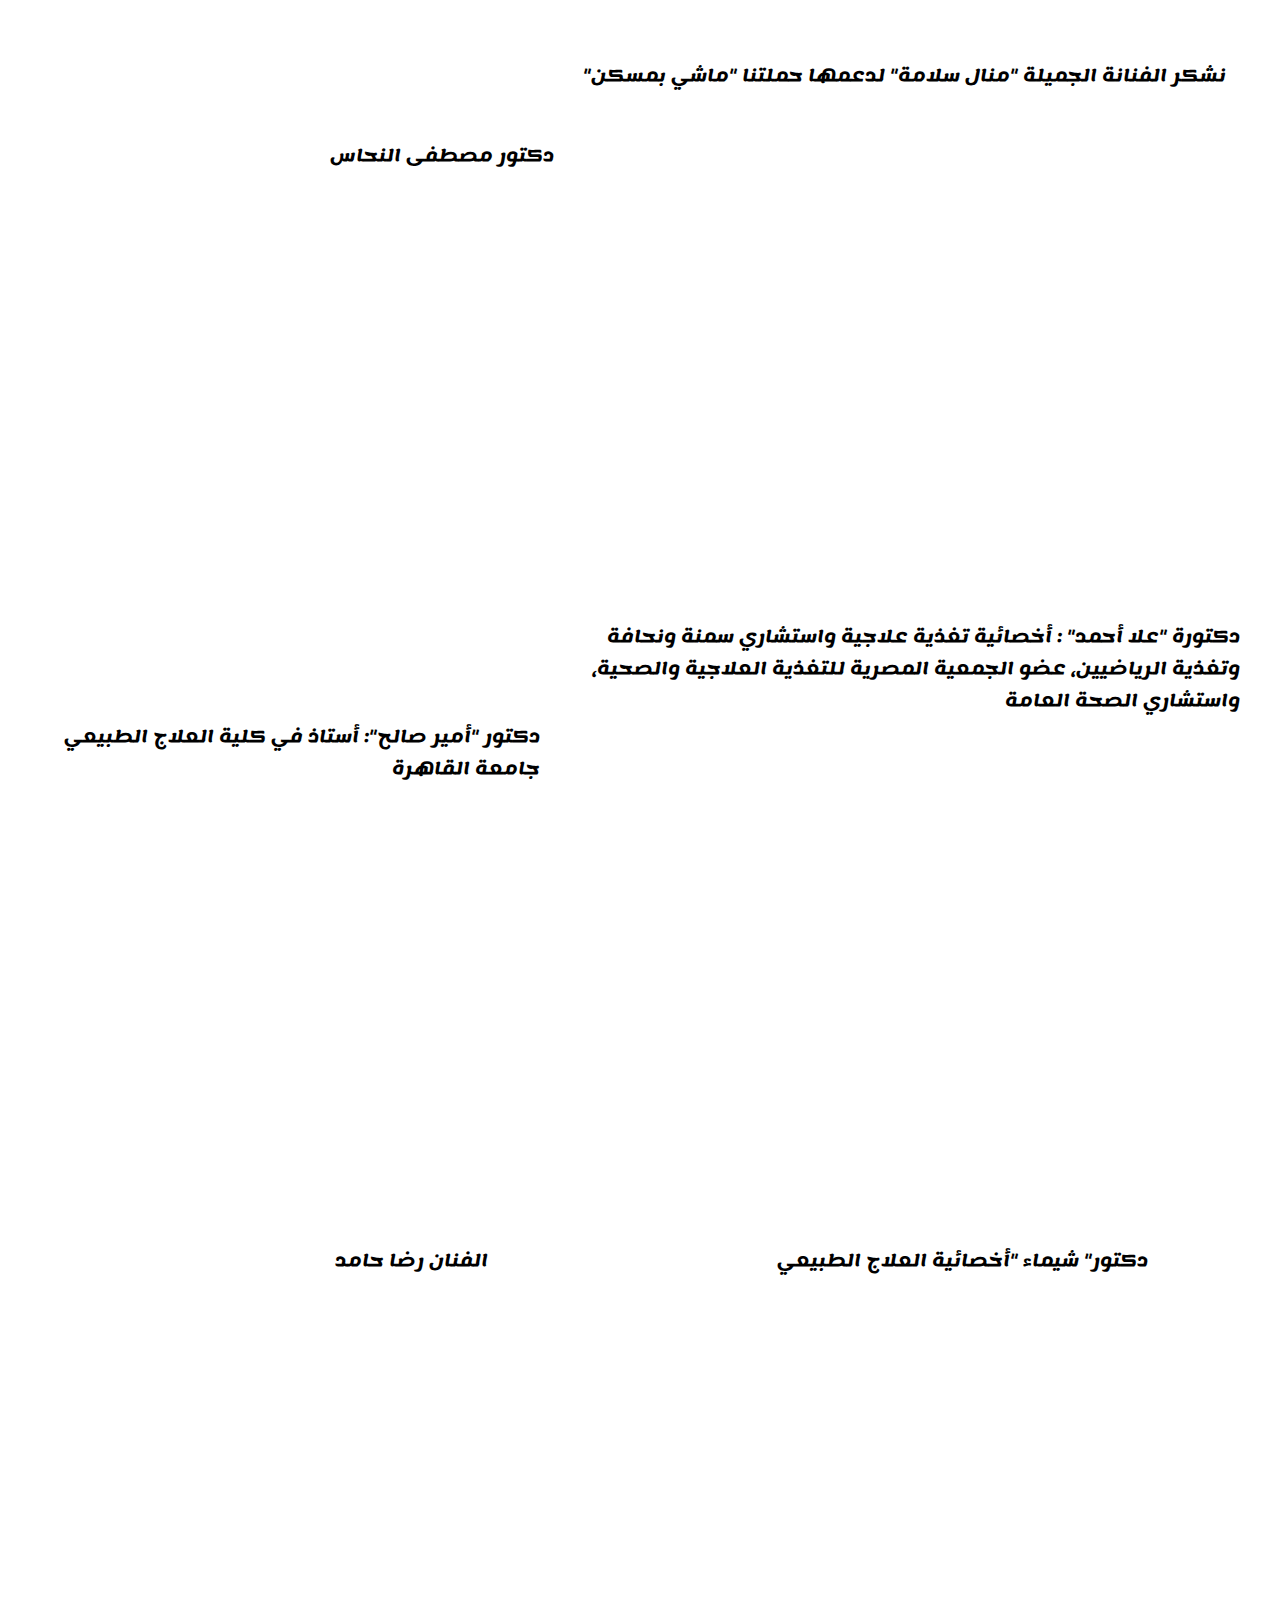
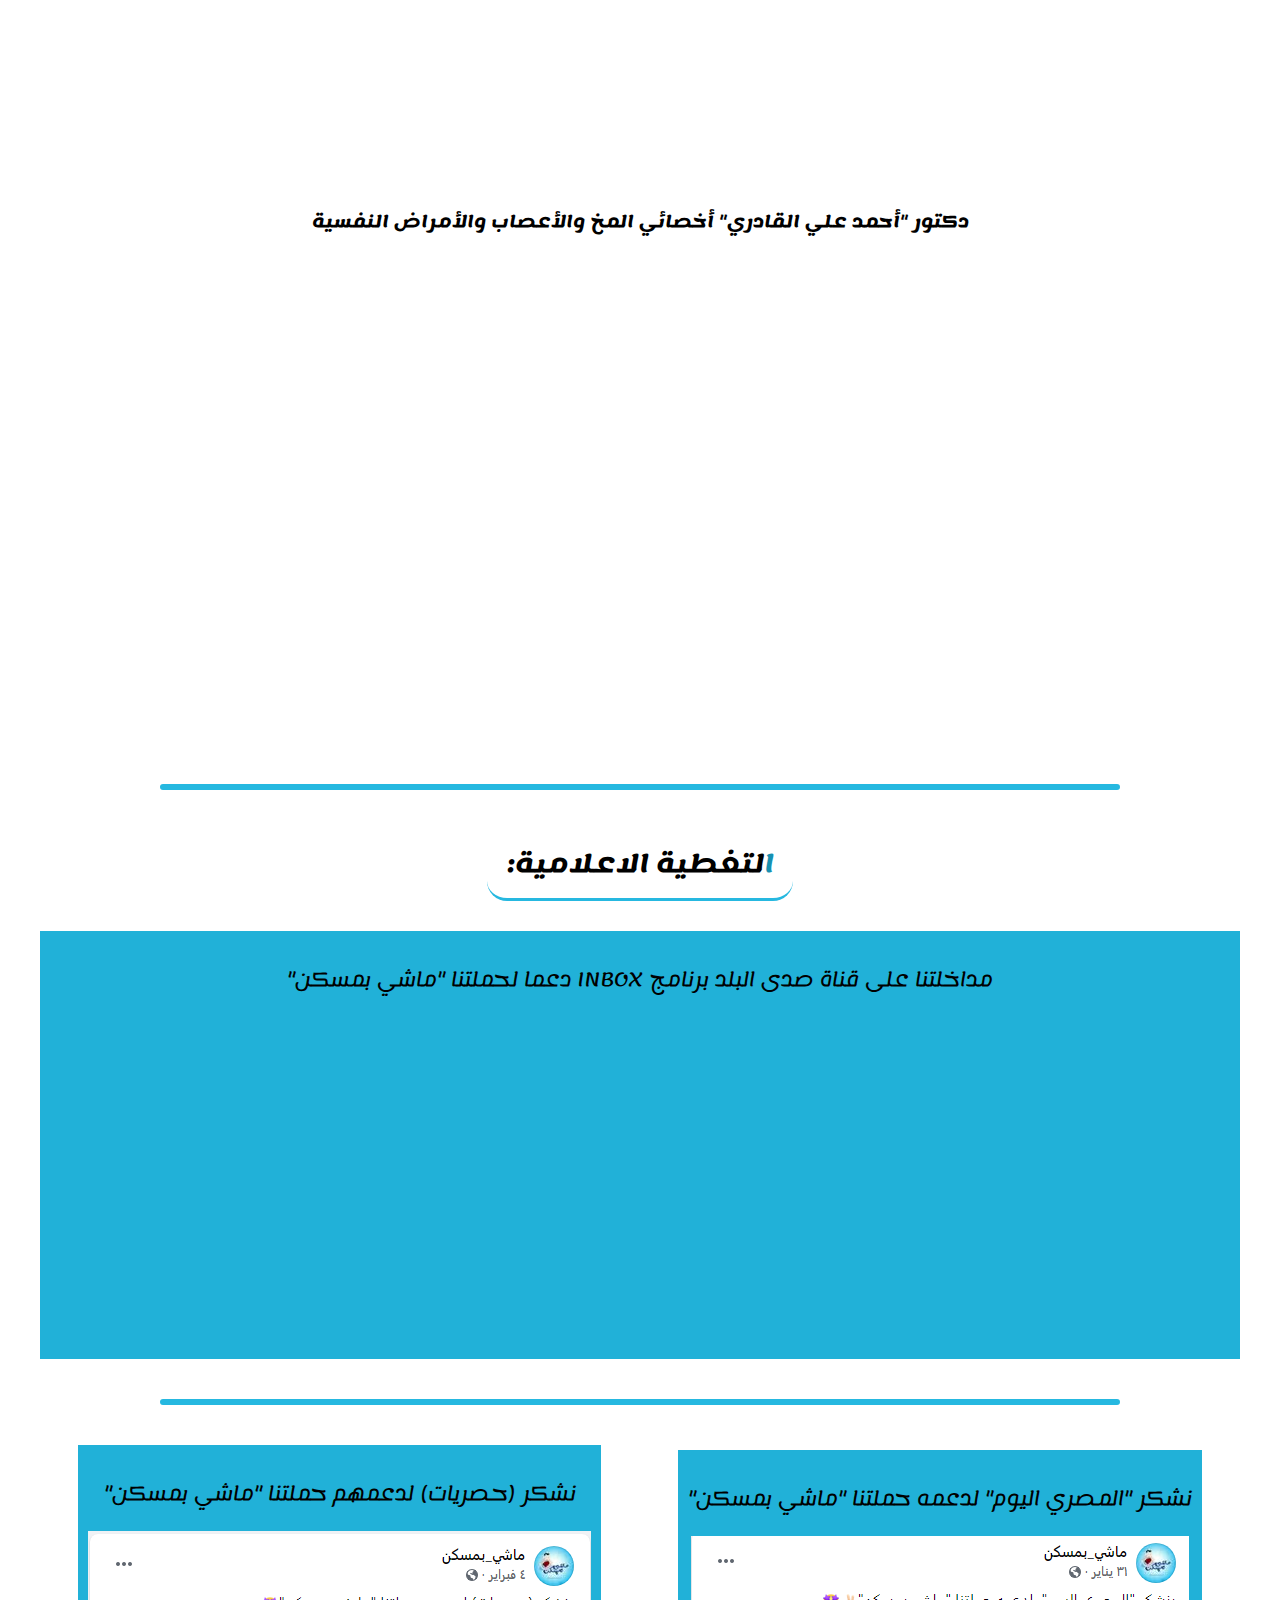
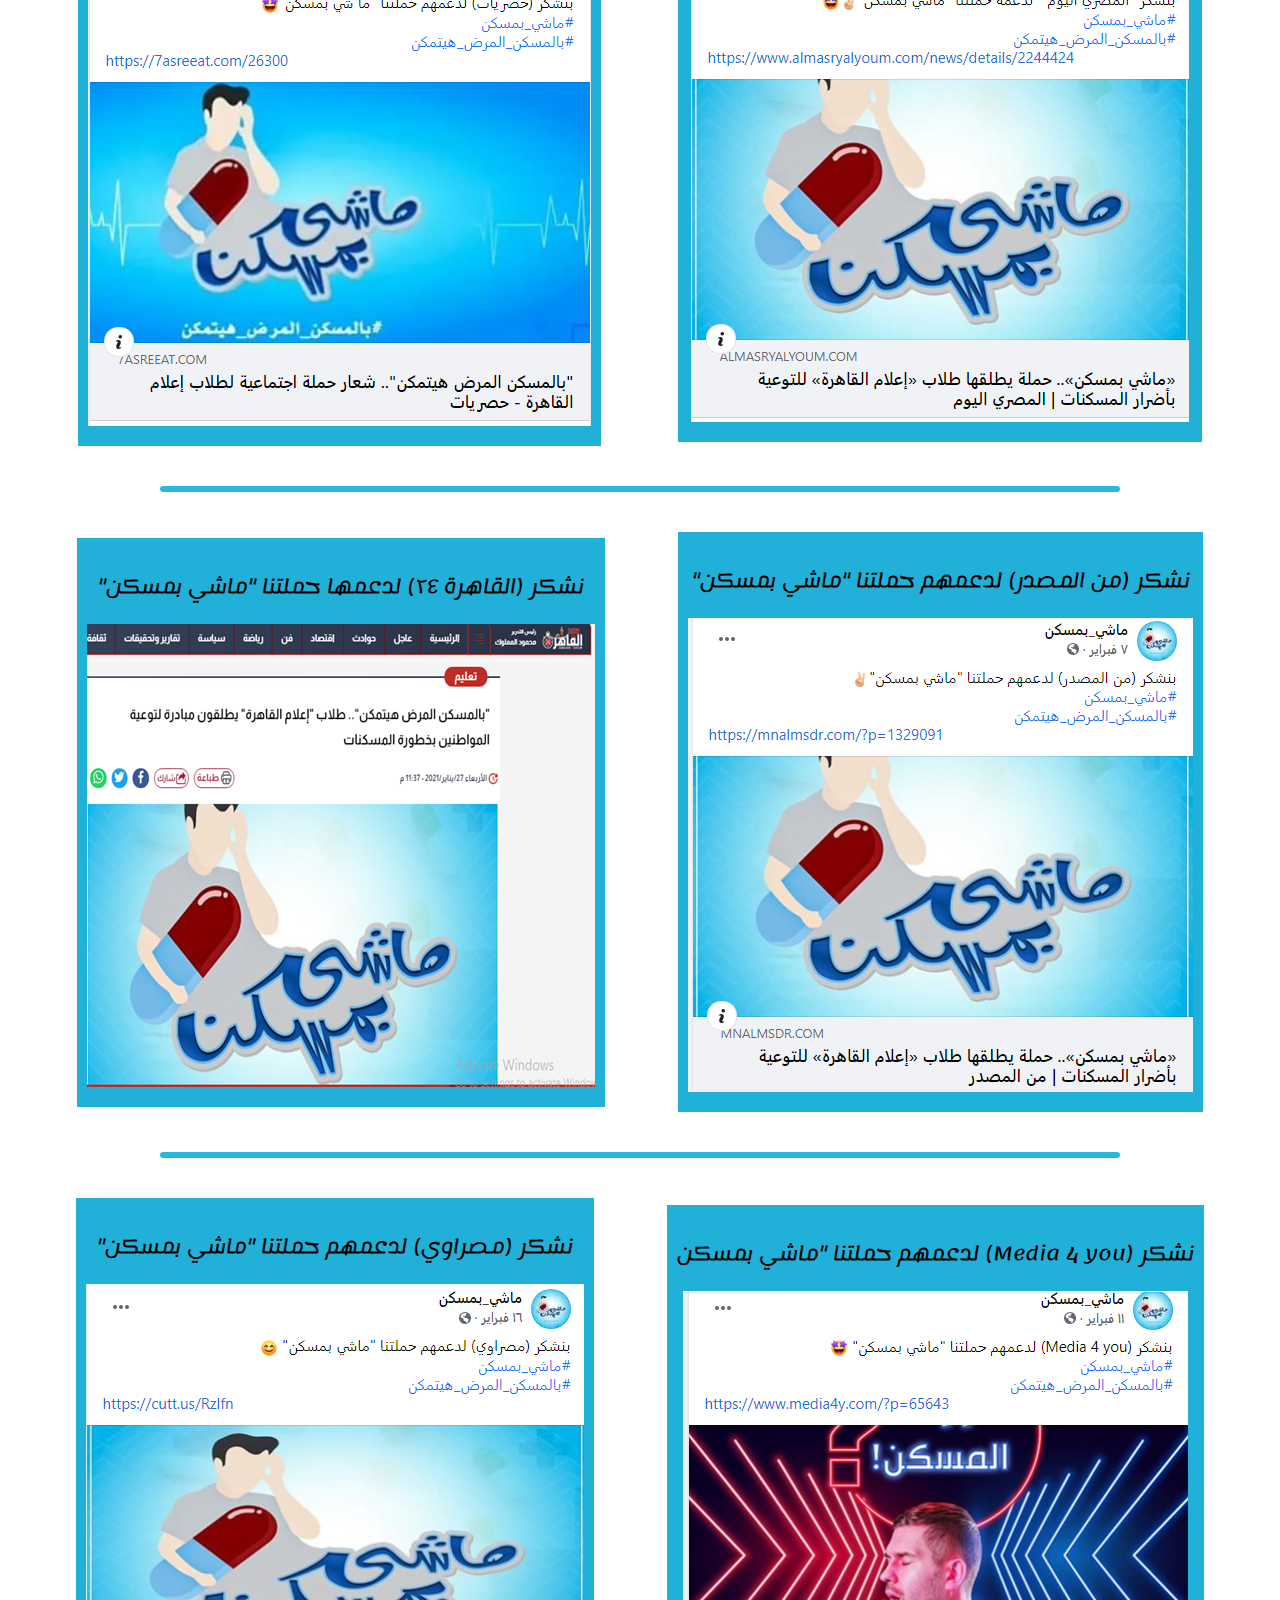
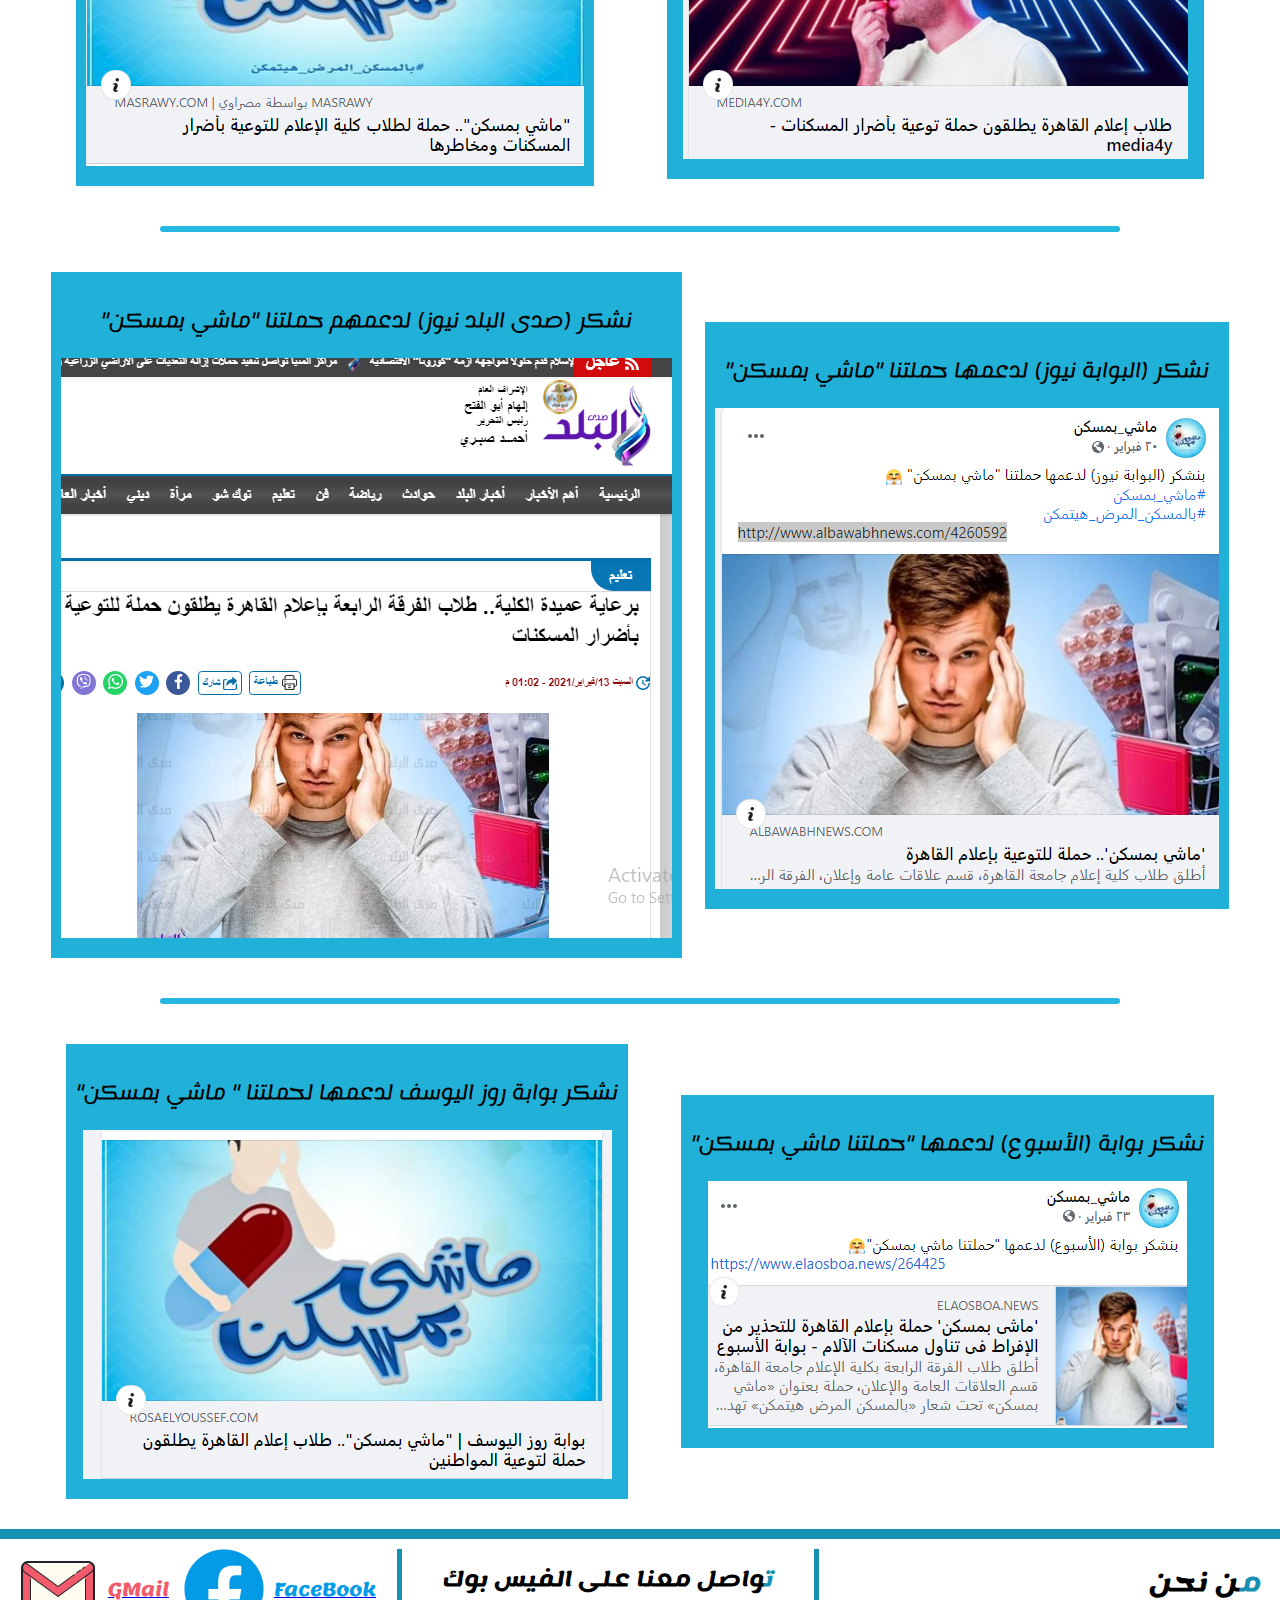
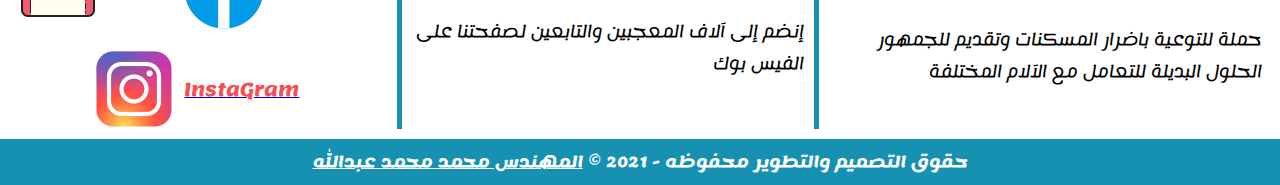
<file: sharings.html>
<!DOCTYPE html>
<html lang="ar">

<head>
    <link rel="preconnect" href="https://fonts.gstatic.com">
    <link href="https://fonts.googleapis.com/css2?family=Cairo:wght@200;300;400;600;700;900&family=Lemonada:wght@300;400;500;600;700&display=swap" rel="stylesheet">
    <!-- Style Sheet Connection -->
    <link rel="stylesheet" href="style.css">
    <!-- Favicon-->
    <link rel="shortcut icon" href="img/circle-cropped.png">
    <!-- Author Meta -->
    <meta name="author" content="Mohamed Mohamed Abdullah">
    <!-- Meta Description -->
    <meta name="description" content="نحن طلاب الفرقة الرابعة بقسم العلاقات العامة والإعلان بكلية الإعلام جامعة القاهرة نطلق حملة ماشي بمسكن في إطار عمل مشروع التخرج الفرقة الرابعة بقسم العلاقات العامة والاعلان">
    <!-- Meta Keyword -->
    <meta name="keywords" content="ماشي بمسكن">
    <!-- meta character set -->
    <meta charset="UTF-8">
    <!-- Responsive With Screens -->
    <meta http-equiv="X-UA-Compatible" content="IE=edge">
    <meta name="viewport" content="width=device-width, initial-scale=1.0">
    <title>الداعمين</title>
</head>

<body>
    <div class="container">
        <header>
            <nav>
                <div class="tm">
                    <img src="img/circle-cropped.png">
                    <h1>ماشي بمسكن</h1>
                </div>
                <ul class="links">
                    <a href="index.html">
                        <li>الرئيسية</li>
                    </a>
                    <a href="index.html#about">
                        <li> عن الحملة</li>
                    </a>
                    <a href="team.html">
                        <li> فريق الحملة </li>
                    </a>
                    <div class="drop">
                        <a href="#" id="drop-down" class="drop-down">
                            <li class="active" id="drop-downn" class="drop-downn"> الداعمين </li>
                        </a>
                        <ul class="drop-d">
                            <a href="#co">
                                <li>الرعاه</li>
                            </a>
                            <a href="#shir">
                                <li>الشركاء</li>
                            </a>
                            <a href="#gene">
                                <li>الشخصيات العامة</li>
                            </a>
                            <a href="#med">
                                <li>التغطية الاعلامية</li>
                            </a>
                        </ul>
                    </div>
                    <a href="index.html#pict">
                        <li>ابرز الاحداث</li>
                    </a>
                    <a href="index.html#sochial-m">
                        <li>تابعنا</li>
                    </a>
                </ul>
                <div class="lang">
                    <a href="EN/sharings.html">
                        <h2>EN</h2>
                    </a>
                </div>
                <span class="toggle-menu">
                <span></span>
                <span></span>
                <span></span>
                </span>
            </nav>
        </header>
        <div class="ssss">

            <div class="overlay">
                <h1>الداعمين :</h1>
            </div>
        </div>
        <main class="mainnn">
            <section class="carr">
                <h2><span class="main-colo">ا</span>لداعمون: </h2>
                <p> يسعدنا أن نرحب ونشكر بكل من قام بدعم حملتنا "ماشي بمسكن" من المؤسسات المرموقة والمراكز العلاجية والأطباء والشخصيات المشهورة المؤمنين بأهمية الحملة ورسالتها لتوعية الجمهور بأضرار تناول المسكنات وطرق العلاج البديلة الأخرى. </p>
                <div class="butto">
                    <a href="#co">
                        <h3>الرعاه</h3>
                    </a>
                    <a href="#shir">
                        <h3> الشركاء</h3>
                    </a>
                    <a href="#gene">
                        <h3>الشخصيات العامة</h3>
                    </a>
                    <a href="#med">
                        <h3>التغطية الاعلامية</h3>
                    </a>
                </div>
            </section>
            <hr>
            <div class="h22">
                <h2 class="main-header"><span class="main-colo">ا</span>لرعاة:</h2>
            </div>
            <section class="cr" id="cr">
                <div class="co">
                    <p>نرحب بأول راعي لحملتنا “ماشي بمسكن“ عطارة (الحاج إبراهيم غيتة وبناته) أكبر داعم لعلاج الطب البديل وأهمها الأعشاب الطبيعية خبرة 70 سنة من الاجتهاد والأمانة في مجال الأعشاب مش بس كده كمان يتميزوا أنهم يواكبوا العصر الحالي من تطور وتميز
                        في مجال العطارة. </p>
                    <a href="https://www.facebook.com/ebrahimgheta" class="buton-last">اذهاب الي صفحتهم علي الفيس بوك</a>

                </div>
                <a href="https://www.facebook.com/ebrahimgheta" class="zin">
                    <img src="img/crr.jpg" alt="" class="mar-top">
                </a>
            </section>
            <hr>
            <section class="shir" id="shir">
                <div class="h222">
                    <h2><span class="main-colo">ا</span>لشركاء</h2>
                </div>
                <div class="coo">
                    <div class="coc">
                        <p>نرحب بأول شريك للحملة:" دكتور أحمد ماجد" أخصائي العلاج الطبيعي والتغذية العلاجية وحاصل على دكتوراه مهنية في العلاج الطبيعي وصاحب مركز " Life care clinics" ودعما منه ل " ماشي بمسكن " يوفر خصم 30٪ لمتابعين الحملة على جلسات علاج طبيعي
                            أو تخسيس. من مميزات المركز إنه يجمع بين الطرق العلاجية المختلفة ويقوم باختيار الطريقة التي تناسب كل حالة وعدد الجلسات والفترات الزمنية بين الجلسة والأخرى وكذلك تعليم التمارين التي تمارس بالمنزل. يلا مستني ايه احجز جلستك وعالج
                            آلمك من غير مسكنات. أكتب كومنت وإحنا نبعت ليك كود الخصم. </p>
                        <a href="https://www.facebook.com/Doc.AhmedMaged" class="buton-last">اذهاب الي صفحتهم علي الفيس بوك</a>

                    </div>
                    <a href="https://www.facebook.com/Doc.AhmedMaged" class="zin">
                        <img src="img/sh.jpg" alt="" class="mar-top">
                    </a>
                </div>
                <hr>
                <div class="coo">
                    <div class="coa">
                        <p>يسعدنا أن نقدم ثاني شريك للحملة دكتور أمير صالح " عميد كلية العلاج الطبيعي بجامعة جنوب الوادي سابقا وأستاذ دكتور علاج طبيعي بجامعة القاهرة" لدعمه حملتنا "ماشي بمسكن" بتقديم خصم 25% لمتابعي الحملة على جميع جلسات العلاج الطبيعي.
                            لطلب كود الخصم اكتبلنا في الكومنتات أو ابعت على رسائل الصفحة وافتكر إنك أقوى من المسكنات. </p>
                        <a href="https://www.facebook.com/DrAmirSaleh" class="buton-last">اذهاب الي صفحتهم علي الفيس بوك</a>
                    </div>
                    <a href="https://www.facebook.com/DrAmirSaleh" class="zin">
                        <img src="img/shh.jpg" alt="" class="mar-top">
                    </a>

                </div>
                <hr>
                <div class="coo">
                    <div class="cod">
                        <p> رحبوا معانا بثالث شريك للحملة "مركز ألفا كير: Alfa Care وهو عبارة عن سلسلة راسخة من مراكز العلاج الطبيعي: وحدات متخصصة في علاج آلام العمود الفقري وحدة الآلام الطرفية والتأهيل (آلام الركبة والكتف) وحدة السمنة والنحافة والعلاج الطبيعي
                            التجميلي وحدة علاج الشلل والإعاقة بالإضافة إلى أن مراكز ألفا كير بتضمن أكثر من 100 استشاري وأخصائي علاج طبيعي على أعلى مستوى من المهارة والكفاءة، وخبرة أكثر من 10 سنوات ودعما منها لحملة "ماشي بمسكن" بتوفر خصم 20 % لمتابعين
                            الحملة على جلسات العلاج الطبيعي يلا مستني ايه اكتب كومنت واحجز جلستك وإحنا نبعت ليك كود الخصم وأقرب فرع ليك.
                        </p>
                        <a href="https://www.facebook.com/alfacareclinics" class="buton-last">اذهاب الي صفحتهم علي الفيس بوك</a>

                    </div>
                    <a href="https://www.facebook.com/alfacareclinics/" class="zin">
                        <img src="img/shhh.jpg" alt="" class="mar-top">
                    </a>

                </div>
                <hr>
                <div class="coo">
                    <div class="cor">
                        <p> نرحب برابع شريك لحملة "ماشي بمسكن" عيادة optimum dental clinic تساعدك تعرف أيه سبب مشكلة آلم الأسنان وده من خلال الكشف المجاني اللي بتقدمه العيادة لكل جمهور الحملة ده غير خصم 20% على جلسات علاج اللثة وتنظيف الجير يعني هتحل كل مشاكل
                            الأسنان وكمان الصداع اللي بيسببه آلم الأسنان مع خبرة دكاترة وجودة عالية وسعر مناسب وكشف مجاني كمان عشان انت من جمهور حملة ماشي بمسكن. </p>
                        <a href="https://www.facebook.com/optimumdentistry" class="buton-last">اذهاب الي صفحتهم علي الفيس بوك</a>
                    </div>
                    <a href="https://www.facebook.com/optimumdentistry" class="zin">
                        <img src="img/shhhh.jpg" alt="" class="mar-top imp">
                    </a>

                </div>
            </section>
            <hr>
            <div class="onne" id="gene">
                <h2 class="h22 h2-h"><span class="main-colo">ا</span>لشخصيات العامة:</h2>
                <div class="twwo">
                    <div class="thr">
                        <!-- tamer -->
                        <h4>نشكر الفنان تامر فرج لدعمه حملتنا </h4>
                        <iframe src="https://www.facebook.com/plugins/video.php?height=476&href=https%3A%2F%2Fwww.facebook.com%2Fmashy.b.mosakin%2Fvideos%2F239592111095899%2F&show_text=false&width=226" width="226" height="476" style="border:none;overflow:hidden" scrolling="no"
                            frameborder="0" allowfullscreen="true" allow="autoplay; clipboard-write; encrypted-media; picture-in-picture; web-share" allowFullScreen="true"></iframe>
                    </div>
                    <div class="thr">
                        <!-- Haisam -->
                        <h4>نشكر الفنان هيثم سعيد لدعمه حملتنا "ماشي بمسكن" </h4>
                        <iframe src="https://www.facebook.com/plugins/video.php?height=476&href=https%3A%2F%2Fwww.facebook.com%2Fmashy.b.mosakin%2Fvideos%2F115922907084918%2F&show_text=false&width=476" class="iiii" width="476" height="476" style="border:none;overflow:hidden"
                            scrolling="no" frameborder="0" allowfullscreen="true" allow="autoplay; clipboard-write; encrypted-media; picture-in-picture; web-share" allowFullScreen="true"></iframe>
                    </div>
                </div>
                <div class="twwo">
                    <div class="thr">
                        <!-- mohamed basiouny -->
                        <h4>دكتور (محمد بسيوني)، أخصائي الباطنة والصدر والحميات </h4>
                        <iframe src="https://www.facebook.com/plugins/video.php?height=476&href=https%3A%2F%2Fwww.facebook.com%2Fmashy.b.mosakin%2Fvideos%2F839923566864019%2F&show_text=false&width=476" class="iiii" width="476" height="476" style="border:none;overflow:hidden"
                            scrolling="no" frameborder="0" allowfullscreen="true" allow="autoplay; clipboard-write; encrypted-media; picture-in-picture; web-share" allowFullScreen="true"></iframe>
                    </div>
                    <div class="thr">
                        <!-- Ashraf Hendawy -->
                        <h4>دكتور أشرف هنداوي، استشاري أمراض الكلى وضغط الدم </h4>
                        <iframe src="https://www.facebook.com/plugins/video.php?height=308&href=https%3A%2F%2Fwww.facebook.com%2Fmashy.b.mosakin%2Fvideos%2F771861737015051%2F&show_text=false&width=560" class="iiii" width="500" height="308" style="border:none;overflow:hidden"
                            scrolling="no" frameborder="0" allowfullscreen="true" allow="autoplay; clipboard-write; encrypted-media; picture-in-picture; web-share" allowFullScreen="true"></iframe>
                    </div>
                </div>
                <div class="twwo">
                    <div class="thr">
                        <!-- Hazem Tareq -->
                        <h4>دكتور حازم طارق لدعمه حملتنا "ماشي بمسكن" دكتور علاج طبيعي وأخصائي تغذية علاجية </h4>
                        <iframe src="https://www.facebook.com/plugins/video.php?height=476&href=https%3A%2F%2Fwww.facebook.com%2Fmashy.b.mosakin%2Fvideos%2F1095465040876562%2F&show_text=false&width=267" width="267" height="476" style="border:none;overflow:hidden" scrolling="no"
                            frameborder="0" allowfullscreen="true" allow="autoplay; clipboard-write; encrypted-media; picture-in-picture; web-share" allowFullScreen="true"></iframe>
                    </div>
                    <div class="thr">
                        <h4>دكتور " كيرلس مجدي" درس في كلية الصيدلة جامعة الأهرام الكندية</h4>
                        <!-- Keroles magdy -->
                        <iframe src="https://www.facebook.com/plugins/video.php?height=476&href=https%3A%2F%2Fwww.facebook.com%2Fmashy.b.mosakin%2Fvideos%2F4109736465725974%2F&show_text=false&width=267" width="267" height="476" style="border:none;overflow:hidden" scrolling="no"
                            frameborder="0" allowfullscreen="true" allow="autoplay; clipboard-write; encrypted-media; picture-in-picture; web-share" allowFullScreen="true"></iframe>
                    </div>
                </div>
                <div class="twwo">
                    <div class="thr">
                        <!-- Manal Salama -->
                        <h4>نشكر الفنانة الجميلة "منال سلامة" لدعمها حملتنا "ماشي بمسكن" </h4>
                        <iframe src="https://www.facebook.com/plugins/video.php?height=476&href=https%3A%2F%2Fwww.facebook.com%2Fmashy.b.mosakin%2Fvideos%2F3961617063896222%2F&show_text=false&width=269" width="269" height="476" style="border:none;overflow:hidden" scrolling="no"
                            frameborder="0" allowfullscreen="true" allow="autoplay; clipboard-write; encrypted-media; picture-in-picture; web-share" allowFullScreen="true"></iframe>
                    </div>
                    <div class="thr">
                        <!-- mostafa elnahas -->
                        <h4>دكتور مصطفى النحاس</h4>
                        <iframe src="https://www.facebook.com/plugins/video.php?height=316&href=https%3A%2F%2Fwww.facebook.com%2Fmashy.b.mosakin%2Fvideos%2F818699972052857%2F&show_text=false&width=560" class="iiii" width="500" height="316" style="border:none;overflow:hidden"
                            scrolling="no" frameborder="0" allowfullscreen="true" allow="autoplay; clipboard-write; encrypted-media; picture-in-picture; web-share" allowFullScreen="true"></iframe>
                    </div>
                </div>
                <div class="twwo">
                    <div class="thr">
                        <!-- Aula Ahmed -->
                        <h4>دكتورة "علا أحمد" : أخصائية تغذية علاجية واستشاري سمنة ونحافة وتغذية الرياضيين، عضو الجمعية المصرية للتغذية العلاجية والصحية، واستشاري الصحة العامة </h4>
                        <iframe src="https://www.facebook.com/plugins/video.php?height=476&href=https%3A%2F%2Fwww.facebook.com%2Fmashy.b.mosakin%2Fvideos%2F253052156398105%2F&show_text=false&width=476" class="iiii" width="476" height="476" style="border:none;overflow:hidden"
                            scrolling="no" frameborder="0" allowfullscreen="true" allow="autoplay; clipboard-write; encrypted-media; picture-in-picture; web-share" allowFullScreen="true"></iframe>
                    </div>
                    <div class="thr">
                        <!-- amir saleh -->
                        <h4>دكتور "أمير صالح": أستاذ في كلية العلاج الطبيعي جامعة القاهرة </h4>
                        <iframe src="https://www.facebook.com/plugins/video.php?height=308&href=https%3A%2F%2Fwww.facebook.com%2Fmashy.b.mosakin%2Fvideos%2F438507534100439%2F&show_text=false&width=560" class="iiii" width="500" height="308" style="border:none;overflow:hidden"
                            scrolling="no" frameborder="0" allowfullscreen="true" allow="autoplay; clipboard-write; encrypted-media; picture-in-picture; web-share" allowFullScreen="true"></iframe>
                    </div>
                </div>
                <div class="twwo">
                    <div class="thr">
                        <!-- Shimaa -->
                        <h4>دكتور" شيماء "أخصائية العلاج الطبيعي </h4>
                        <iframe src="https://www.facebook.com/plugins/video.php?height=476&href=https%3A%2F%2Fwww.facebook.com%2Fmashy.b.mosakin%2Fvideos%2F3759042874143936%2F&show_text=false&width=476" class="iiii" width="476" height="476" style="border:none;overflow:hidden"
                            scrolling="no" frameborder="0" allowfullscreen="true" allow="autoplay; clipboard-write; encrypted-media; picture-in-picture; web-share" allowFullScreen="true"></iframe>
                    </div>
                    <!-- Reda hamed -->
                    <div class="thr">
                        <h4>الفنان رضا حامد</h4>
                        <iframe src="https://www.facebook.com/plugins/video.php?height=476&href=https%3A%2F%2Fwww.facebook.com%2Fmashy.b.mosakin%2Fvideos%2F123719936389340%2F&show_text=false&width=356" class="iiii" width="356" height="476" style="border:none;overflow:hidden"
                            scrolling="no" frameborder="0" allowfullscreen="true" allow="autoplay; clipboard-write; encrypted-media; picture-in-picture; web-share" allowFullScreen="true"></iframe>
                    </div>
                </div>
                <div class="twwo">
                    <div class="thr">
                        <!-- Ahmed Ali Qadree -->
                        <h4>دكتور "أحمد علي القادري" أخصائي المخ والأعصاب والأمراض النفسية </h4>
                        <iframe src="https://www.facebook.com/plugins/video.php?height=476&href=https%3A%2F%2Fwww.facebook.com%2Fmashy.b.mosakin%2Fvideos%2F250008410166880%2F&show_text=false&width=261" width="261" height="476" style="border:none;overflow:hidden" scrolling="no"
                            frameborder="0" allowfullscreen="true" allow="autoplay; clipboard-write; encrypted-media; picture-in-picture; web-share" allowFullScreen="true"></iframe>
                    </div>
                </div>
            </div>
            <hr>
            <section class="media-a" id="med">
                <h2 class="h22 h2-h"><span class="main-colo">ا</span>لتغطية الاعلامية:</h2>
                <div class="marg"></div>
                <div class="di">
                    <div class="ssee">
                        <p> مداخلتنا على قناة صدى البلد برنامج INBOX دعما لحملتنا "ماشي بمسكن" </p>
                        <iframe class="iiii iii" src="https://www.facebook.com/plugins/video.php?height=322&href=https%3A%2F%2Fwww.facebook.com%2Fmashy.b.mosakin%2Fvideos%2F412408859864939%2F&show_text=false&width=560" width="560" height="322" style="border:none;overflow:hidden"
                            scrolling="no" frameborder="0" allowfullscreen="true" allow="autoplay; clipboard-write; encrypted-media; picture-in-picture; web-share" allowFullScreen="true">
                        </iframe>
                    </div>
                    <hr>
                    <div class="twwo">
                        <div class="ssee">
                            <p> نشكر "المصري اليوم" لدعمه حملتنا "ماشي بمسكن" </p>
                            <a href="https://www.almasryalyoum.com/news/details/2244424"><img src="img/ala.png" alt=""></a>
                        </div>

                        <div class="ssee">
                            <p> نشكر (حصريات) لدعمهم حملتنا "ماشي بمسكن" </p>
                            <a href="https://7asreeat.com/26300"><img src="img/alaa.png" alt=""></a>
                        </div>
                    </div>
                    <hr>
                    <div class="twwo">
                        <div class="ssee">
                            <p> نشكر (من المصدر) لدعمهم حملتنا "ماشي بمسكن" </p>
                            <a href="https://mnalmsdr.com/?p=1329091"><img src="img/alaaa.png" alt=""></a>
                        </div>
                        <div class="ssee">
                            <p> نشكر (القاهرة ٢٤) لدعمها حملتنا "ماشي بمسكن" </p>
                            <a href="https://cutt.us/trUbt"><img src="img/alaaaa.png" alt=""></a>
                        </div>
                    </div>
                    <hr>
                    <div class="twwo">
                        <div class="ssee">
                            <p> نشكر (Media 4 you) لدعمهم حملتنا "ماشي بمسكن</p>
                            <a href="https://www.media4y.com/?p=65643"><img src="img/alaaaaa.png" alt=""></a>
                        </div>
                        <div class="ssee">
                            <p> نشكر (مصراوي) لدعمهم حملتنا "ماشي بمسكن" </p>
                            <a href="https://cutt.us/Rzlfn"><img src="img/alaaaaaa.png" alt=""></a>
                        </div>
                    </div>
                    <hr>
                    <div class="twwo">
                        <div class="ssee">
                            <p> نشكر (البوابة نيوز) لدعمها حملتنا "ماشي بمسكن" </p>
                            <a href="http://www.albawabhnews.com/4260592"><img src="img/alaaaaaaa.png" alt=""></a>
                        </div>
                        <div class="ssee">
                            <p>نشكر (صدى البلد نيوز) لدعمهم حملتنا "ماشي بمسكن" </p>
                            <a href="https://www.elbalad.news/4697531"><img src="img/alll.png" alt=""></a>
                        </div>

                    </div>
                    <hr>
                    <div class="twwo">
                        <div class="ssee">
                            <p> نشكر بوابة (الأسبوع) لدعمها "حملتنا ماشي بمسكن" </p>
                            <a href="https://www.elaosboa.news/264425"><img src="img/all.png" alt=""></a>
                        </div>
                        <div class="ssee">
                            <p>نشكر بوابة روز اليوسف لدعمها لحملتنا " ماشي بمسكن" </p>
                            <a href="#"><img src="img/al.png" alt=""></a>
                        </div>
                    </div>
                </div>
    </div>
    </section>
    </main>
    <footer>
        <main class="footer-class">
            <div class="about-u">
                <h2> <span class="main-colo">م</span>ن نحن </h2>
                <p> حملة للتوعية باضرار المسكنات وتقديم للجمهور الحلول البديلة للتعامل مع الآلام المختلفة </p>
            </div>
            <div class="cantral">
                <h2><span class="main-colo">ت</span>واصل معنا على الفيس بوك</h2>
                <p>إنضم إلى آلاف المعجبين والتابعين لصفحتنا على الفيس بوك</p>
            </div>
            <div class="sochial-m" id="sochial-m">
                <div class="fafir">
                <div class="dv-soch">
                    <a href="https://www.facebook.com/mashy.b.mosakin">
                    <h3 class="conta faceboook">FaceBook</h3>
                <img src="img/icons8-facebook-circled-100.png" alt=""></a>
            </div><div class="dv-soch">
                <a href="mailto:mashy.b.mosakin@gmail.com">
                <h3 class="conta gmaiil mar"> GMail </h3>
                <img src="img/icons8-gmail-100-3.png" alt=""></a>
            </div></div><div class="dv-soch">
                <a href="https://www.instagram.com/mashy.b.mosakin">
                <h3 class="conta insta">InstaGram</h3>
                <img src="img/icons8-instagram-100-3.png" alt=""></a>
            </div></div>
        </main>
        <div class="copy-right">
            <h3>حقوق التصميم والتطوير محفوظه - 2021 © <a href="https://www.facebook.com/eng.m.moh">المهندس محمد محمد عبدالله</a></h3>
        </div>
    </footer>
    </div>
    <script src="script.js"></script>
</body>

</html>
</file>
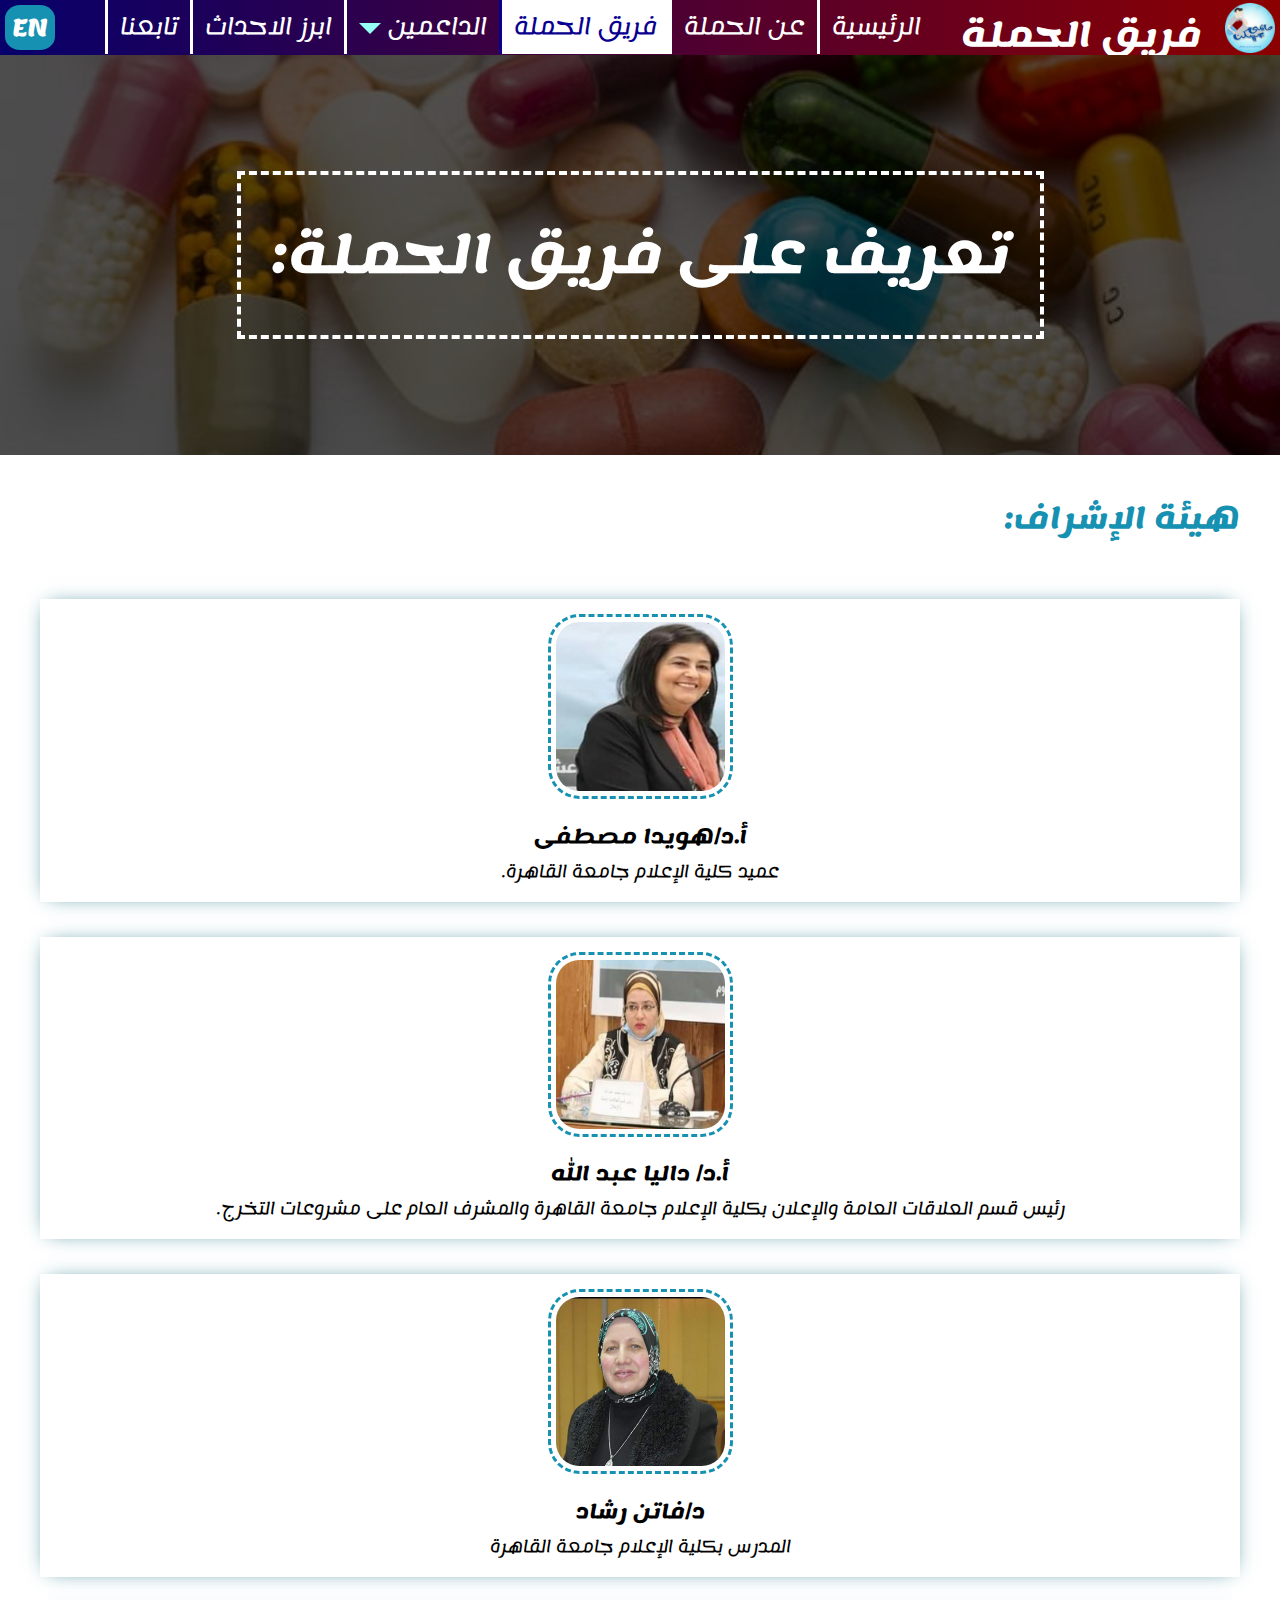
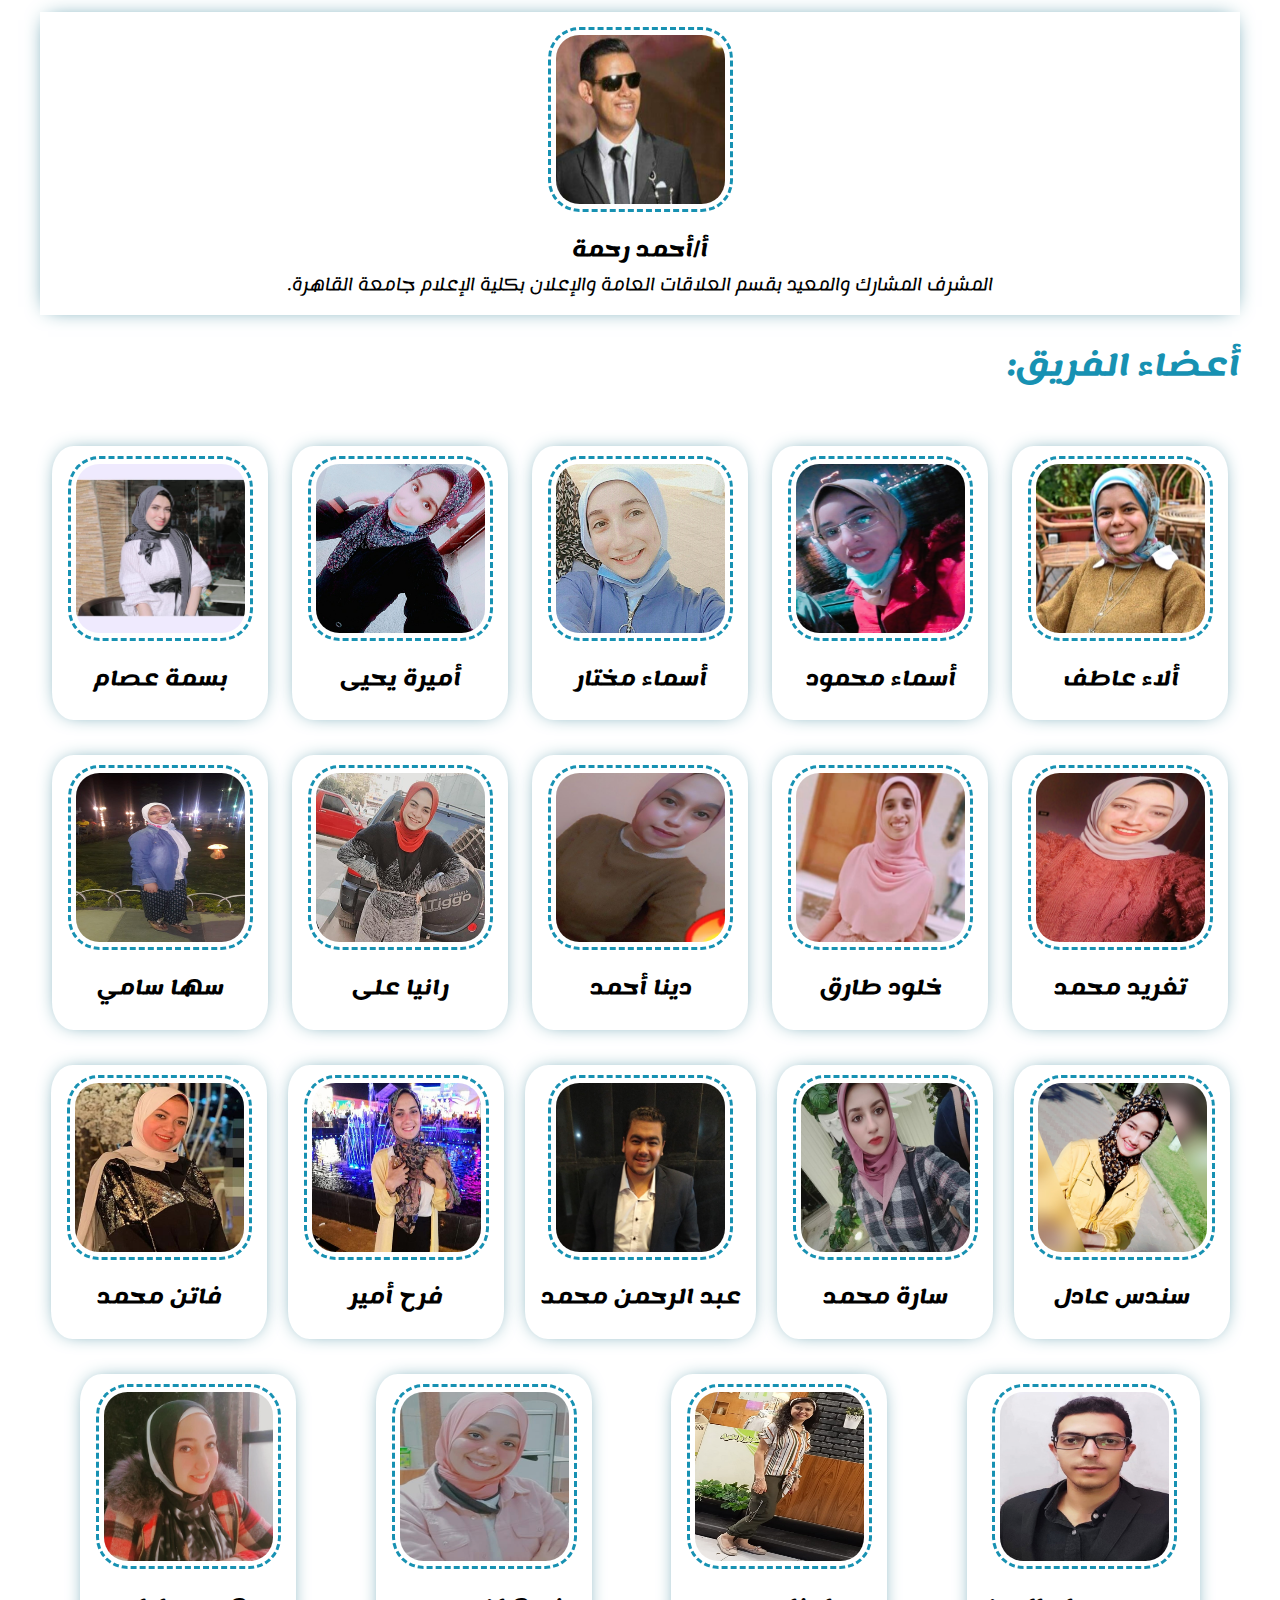
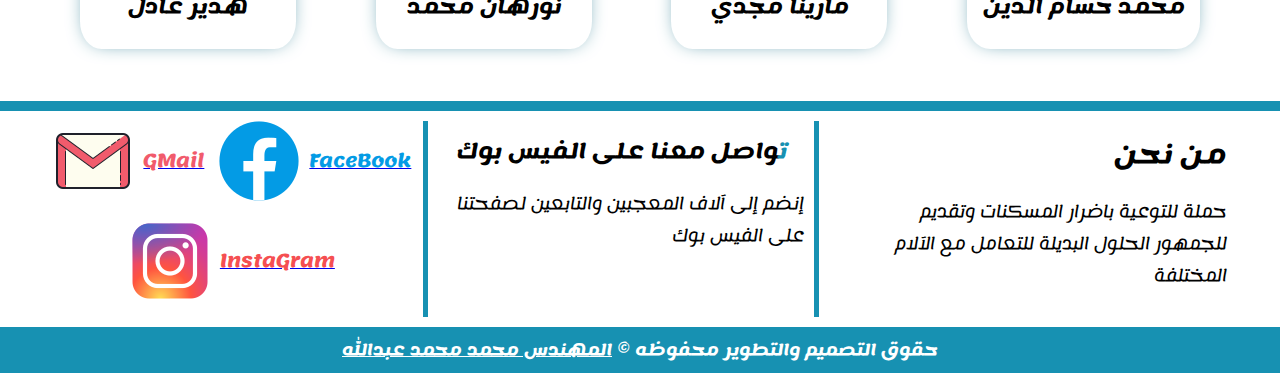
<file: team.html>
<!DOCTYPE html>
<html lang="ar">

<head>
    <link rel="preconnect" href="https://fonts.gstatic.com">
    <link href="https://fonts.googleapis.com/css2?family=Cairo:wght@200;300;400;600;700;900&family=Lemonada:wght@300;400;500;600;700&display=swap" rel="stylesheet">
    <!-- Style Sheet Connection -->
    <link rel="stylesheet" href="style.css">
    <!-- Favicon-->
    <link rel="shortcut icon" href="img/circle-cropped.png">
    <!-- Author Meta -->
    <meta name="author" content="Mohamed Mohamed Abdullah">
    <!-- Meta Description -->
    <meta name="description" content="نحن طلاب الفرقة الرابعة بقسم العلاقات العامة والإعلان بكلية الإعلام جامعة القاهرة نطلق حملة ماشي بمسكن في إطار عمل مشروع التخرج الفرقة الرابعة بقسم العلاقات العامة والاعلان">
    <!-- Meta Keyword -->
    <meta name="keywords" content="ماشي بمسكن">
    <!-- meta character set -->
    <meta charset="UTF-8">
    <!-- Responsive With Screens -->
    <meta http-equiv="X-UA-Compatible" content="IE=edge">
    <meta name="viewport" content="width=device-width, initial-scale=1.0">
    <title>فريق الحملة</title>
</head>

<body>
    <div class="container">
        <header>
            <nav>
                <div class="tm">
                    <img src="img/circle-cropped.png">
                    <h1>فريق الحملة</h1>
                </div>
                <ul class="links">
                    <a href="index.html">
                        <li>الرئيسية</li>
                    </a>
                    <a href="index.html#about">
                        <li> عن الحملة</li>
                    </a>
                    <a href="#">
                        <li class="active"> فريق الحملة </li>
                    </a>
                    <div class="drop">
                        <a href="#" id="drop-down" class="drop-down">
                            <li id="drop-downn" class="drop-downn"> الداعمين </li>
                        </a>
                        <ul class="drop-d">
                            <a href="sharings.html#co">
                                <li>الرعاه</li>
                            </a>
                            <a href="sharings.html#shir">
                                <li>الشركاء</li>
                            </a>
                            <a href="sharings.html#gene">
                                <li>الشخصيات العامة</li>
                            </a>
                            <a href="sharings.html#med">
                                <li>التغطية الاعلامية</li>
                            </a>
                            <!-- </a> -->
                        </ul>
                    </div>
                    <a href="index.html#pict">
                        <li>ابرز الاحداث</li>
                    </a>
                    <a href="index.html#sochial-m">
                        <li>تابعنا</li>
                    </a>
                </ul>
                <div class="lang">
                    <a href="EN/team.html">
                        <h2>EN</h2>
                    </a>
                </div>
                <span class="toggle-menu">
                <span></span>
                <span></span>
                <span></span>
                </span>
            </nav>
        </header>
        <div class="ssss">

            <div class="overlay">
                <h1>تعريف على فريق الحملة:</h1>
            </div>
        </div>
        <main>
            <div class="clasis">
                <section class="three-sect">
                    <h2>هيئة الإشراف:</h2>
                    <div class="cards">
                        <div class="identify">
                            <img src="img/crew/h.jpg" alt="">
                            <h3>أ.د/هويدا مصطفى </h3>
                            <p>عميد كلية الإعلام جامعة القاهرة.</p>
                        </div>
                        <div class="identify">
                            <img src="img/crew/d.png" alt="">
                            <h3>أ.د/ داليا عبد الله</h3>
                            <p>رئيس قسم العلاقات العامة والإعلان بكلية الإعلام جامعة القاهرة والمشرف العام على مشروعات التخرج.</p>
                        </div>
                        <div class="identify">
                            <img src="img/crew/f.png" alt="">
                            <h3>د/فاتن رشاد </h3>
                            <p>المدرس بكلية الإعلام جامعة القاهرة</p>
                        </div>
                        <div class="identify">
                            <img src="img/crew/a.png" alt="">
                            <h3>أ/أحمد رحمة</h3>
                            <p>المشرف المشارك والمعيد بقسم العلاقات العامة والإعلان بكلية الإعلام جامعة القاهرة.</p>
                        </div>
                    </div>
                </section>
                <section class="four-sect">
                    <h2>أعضاء الفريق:</h2>
                    <div class="cards">
                        <div class="identiffy">
                            <img src="img/crew/student/a.png" alt="">
                            <h3>ألاء عاطف</h3>
                        </div>
                        <div class="identiffy">
                            <img src="img/crew/student/as.png" alt="">
                            <h3>أسماء محمود</h3>
                        </div>
                        <div class="identiffy">
                            <img src="img/crew/student/asm.png" alt="">
                            <h3>أسماء مختار</h3>
                        </div>
                        <div class="identiffy">
                            <img src="img/crew/student/au.png" alt="">
                            <h3>أميرة يحيى</h3>
                        </div>
                        <div class="identiffy">
                            <img src="img/crew/student/ba.png" alt="">
                            <h3>بسمة عصام</h3>
                        </div>
                        <div class="identiffy">
                            <img src="img/crew/student/tm.png" alt="">
                            <h3>تغريد محمد</h3>
                        </div>
                        <div class="identiffy">
                            <img src="img/crew/student/kt.png" alt="">
                            <h3>خلود طارق</h3>
                        </div>
                        <div class="identiffy">
                            <img src="img/crew/student/da.png" alt="">
                            <h3>دينا أحمد</h3>
                        </div>
                        <div class="identiffy">
                            <img src="img/crew/student/ra.png" alt="">
                            <h3>رانيا على</h3>
                        </div>
                        <div class="identiffy">
                            <img src="img/crew/student/ss.png" alt="">
                            <h3>سها سامي</h3>
                        </div>
                        <div class="identiffy">
                            <img src="img/crew/student/sa.png" alt="">
                            <h3>سندس عادل</h3>
                        </div>
                        <div class="identiffy">
                            <img src="img/crew/student/sm.png" alt="">
                            <h3>سارة محمد</h3>
                        </div>
                        <div class="identiffy">
                            <img src="img/crew/student/am.png" alt="">
                            <h3>عبد الرحمن محمد</h3>
                        </div>
                        <div class="identiffy">
                            <img src="img/crew/student/f.png" alt="">
                            <h3>فرح أمير</h3>
                        </div>
                        <div class="identiffy">
                            <img src="img/crew/student/fm.png" alt="">
                            <h3>فاتن محمد</h3>
                        </div>
                        <div class="identiffy">
                            <img src="img/crew/student/mh.jpg" alt="">
                            <h3>محمد حسام الدين</h3>
                        </div>
                        <div class="identiffy">
                            <img src="img/crew/student/mm.png" alt="">
                            <h3>مارينا مجدي</h3>
                        </div>
                        <div class="identiffy">
                            <img src="img/crew/student/nm.png" alt="">
                            <h3>نورهان محمد</h3>
                        </div>
                        <div class="identiffy">
                            <img src="img/crew/student/ha.png" alt="">
                            <h3>هدير عادل</h3>
                        </div>
                    </div>
                </section>
            </div>

        </main>
        <footer>
            <main class="footer-class">
                <div class="about-u">
                    <h2> من نحن </h2>
                    <p> حملة للتوعية باضرار المسكنات وتقديم للجمهور الحلول البديلة للتعامل مع الآلام المختلفة </p>
                </div>
                <div class="cantral">
                    <h2><span class="main-colo">ت</span>واصل معنا على الفيس بوك</h2>
                    <p>إنضم إلى آلاف المعجبين والتابعين لصفحتنا على الفيس بوك</p>
                </div>
                <div class="sochial-m" id="sochial-m">
                    <div class="fafir">
                    <div class="dv-soch">
                        <a href="https://www.facebook.com/mashy.b.mosakin">
                        <h3 class="conta faceboook">FaceBook</h3>
                    <img src="img/icons8-facebook-circled-100.png" alt=""></a>
                </div><div class="dv-soch">
                    <a href="mailto:mashy.b.mosakin@gmail.com">
                    <h3 class="conta gmaiil mar"> GMail </h3>
                    <img src="img/icons8-gmail-100-3.png" alt=""></a>
                </div></div><div class="dv-soch">
                    <a href="https://www.instagram.com/mashy.b.mosakin">
                    <h3 class="conta insta">InstaGram</h3>
                    <img src="img/icons8-instagram-100-3.png" alt=""></a>
                </div></div>
            </main>
            <div class="copy-right">
                <h3>حقوق التصميم والتطوير محفوظه © <a href="https://www.facebook.com/eng.m.moh">المهندس محمد محمد عبدالله</a></h3>
            </div>
        </footer>
    </div>
    <script src="script.js"></script>
</body>

</html>
</file>
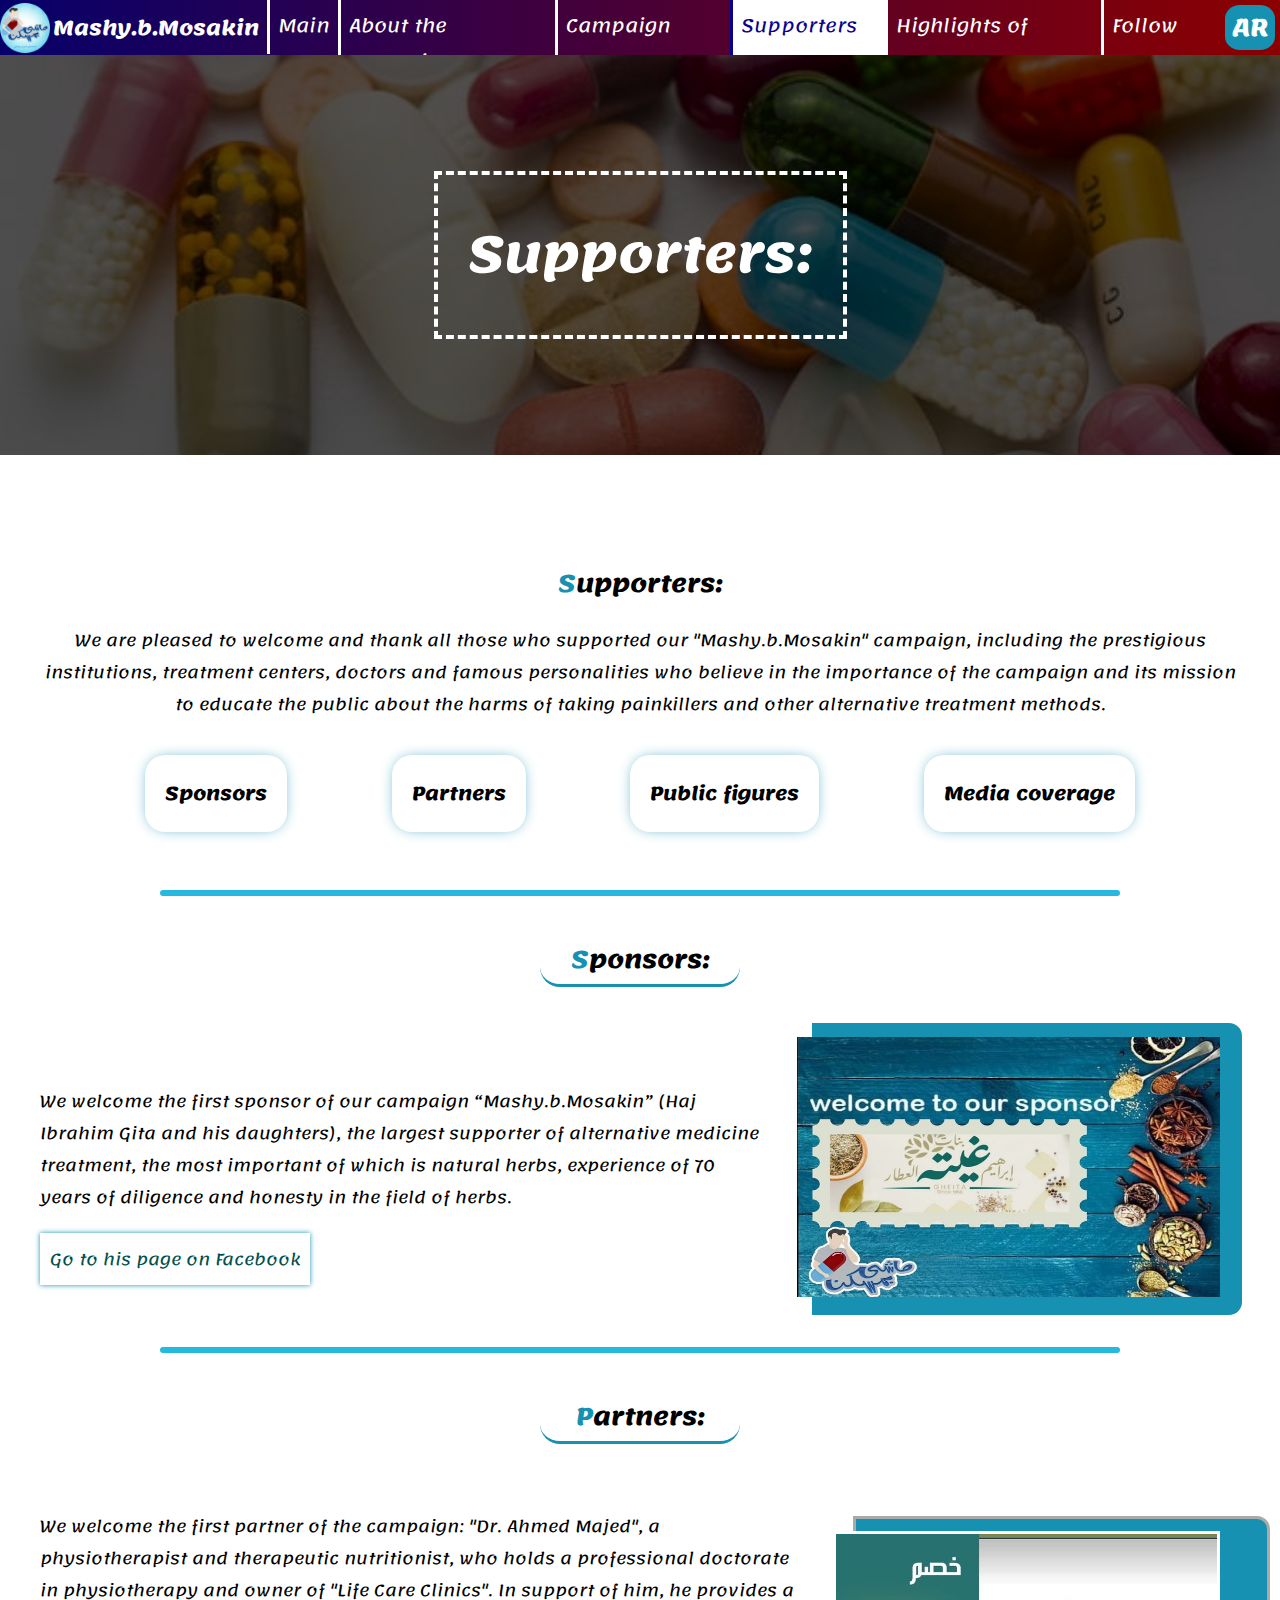
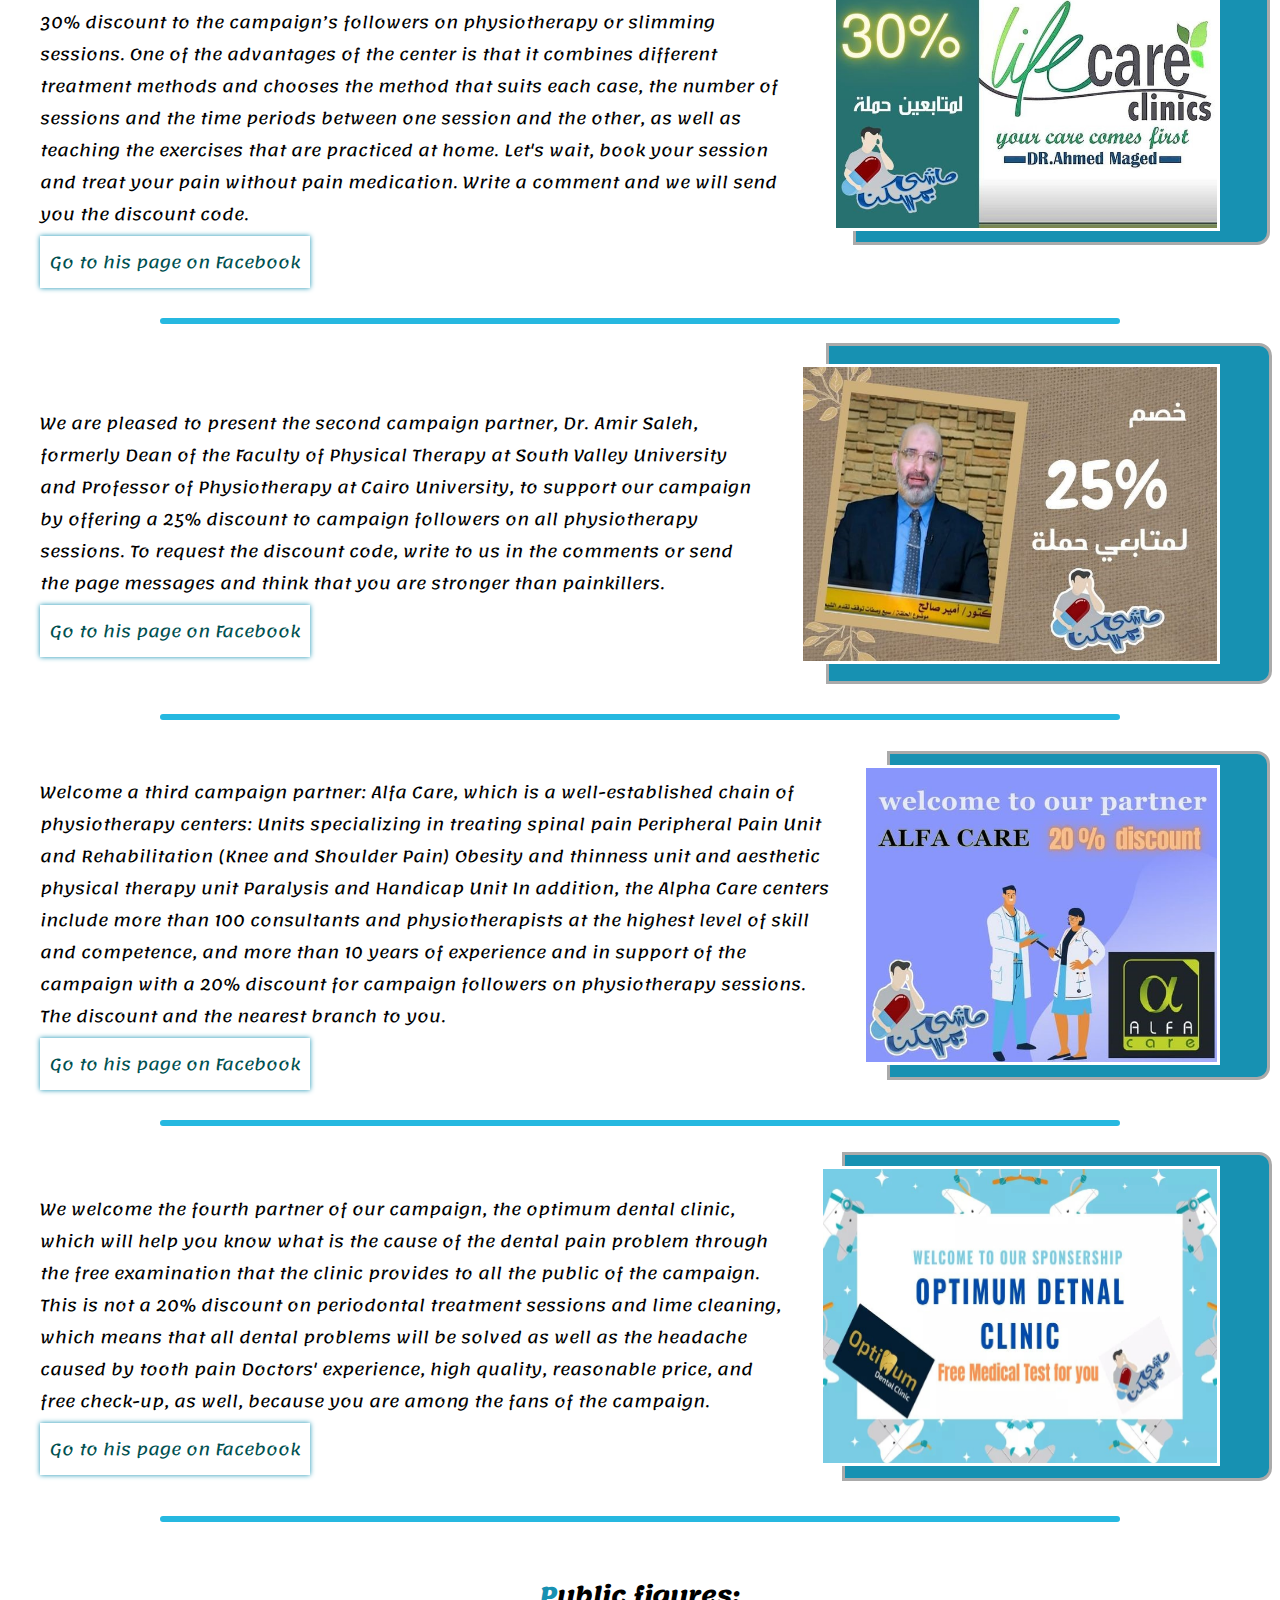
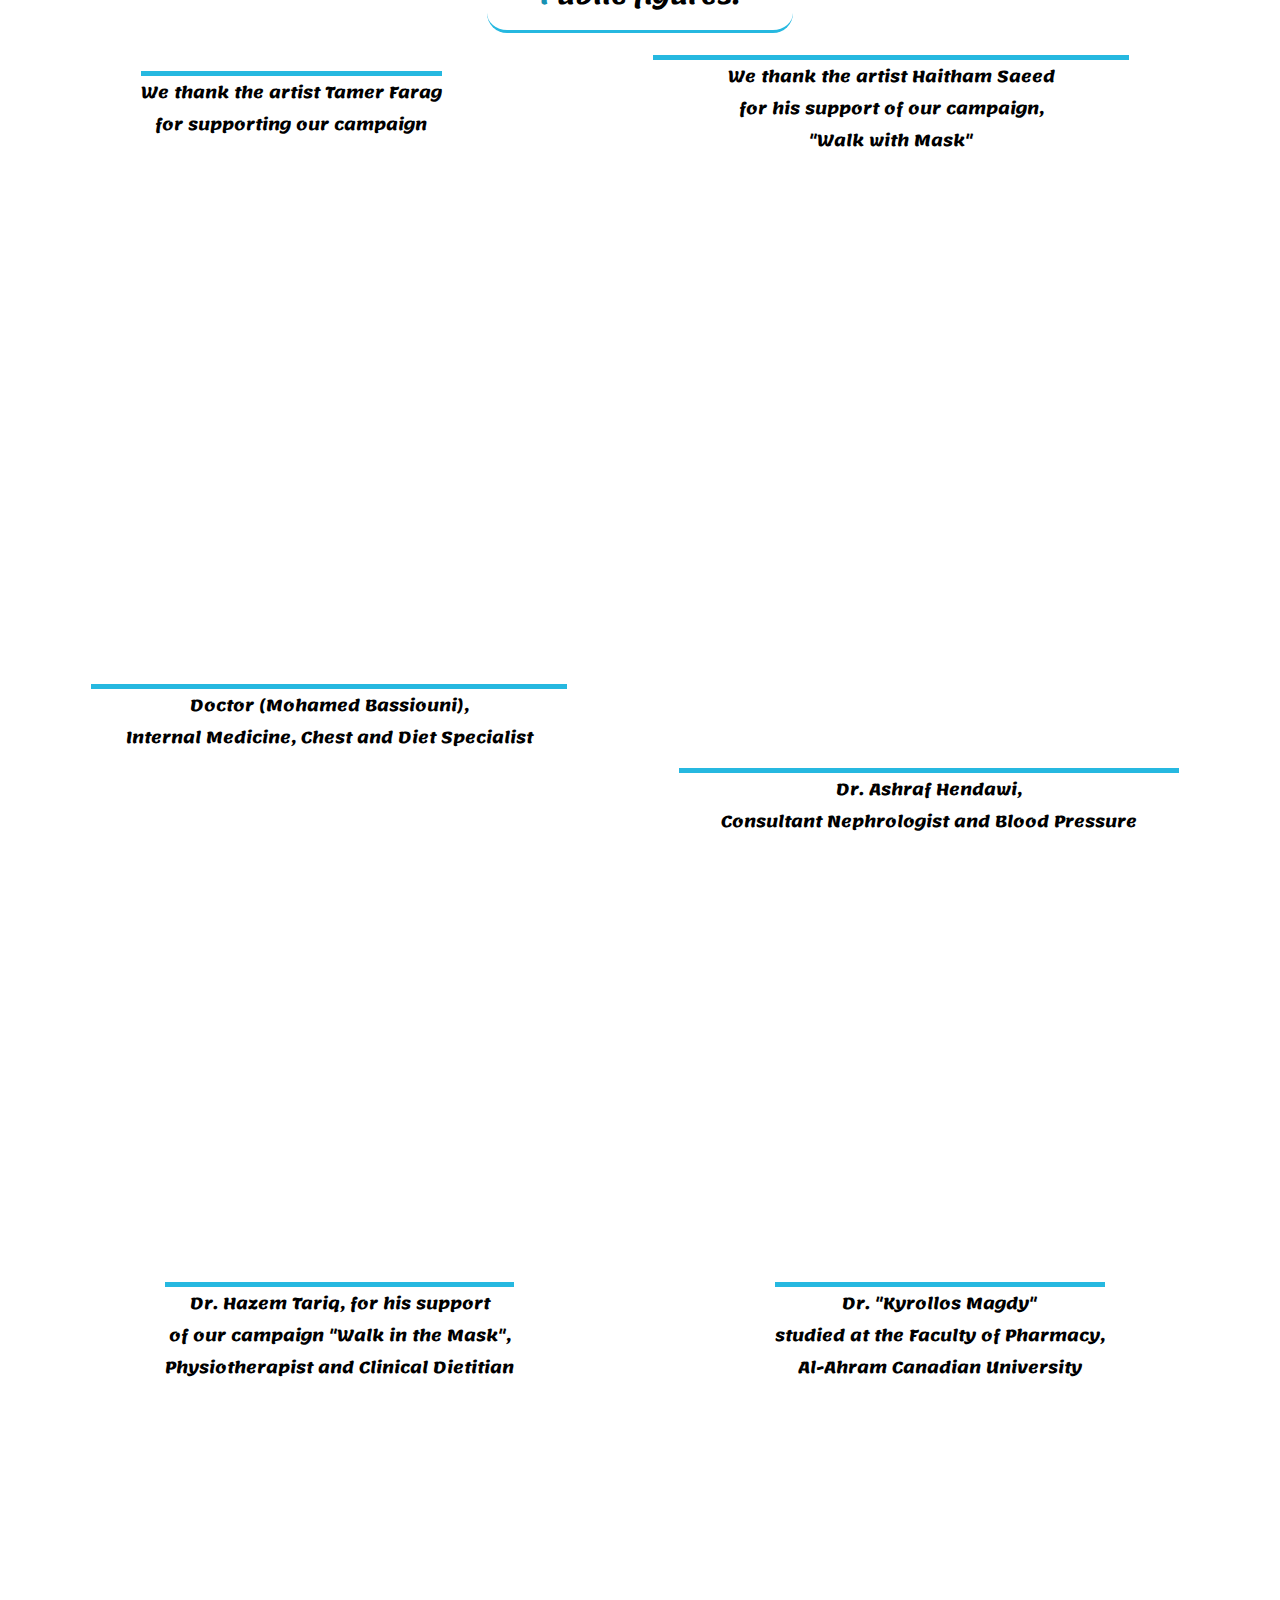
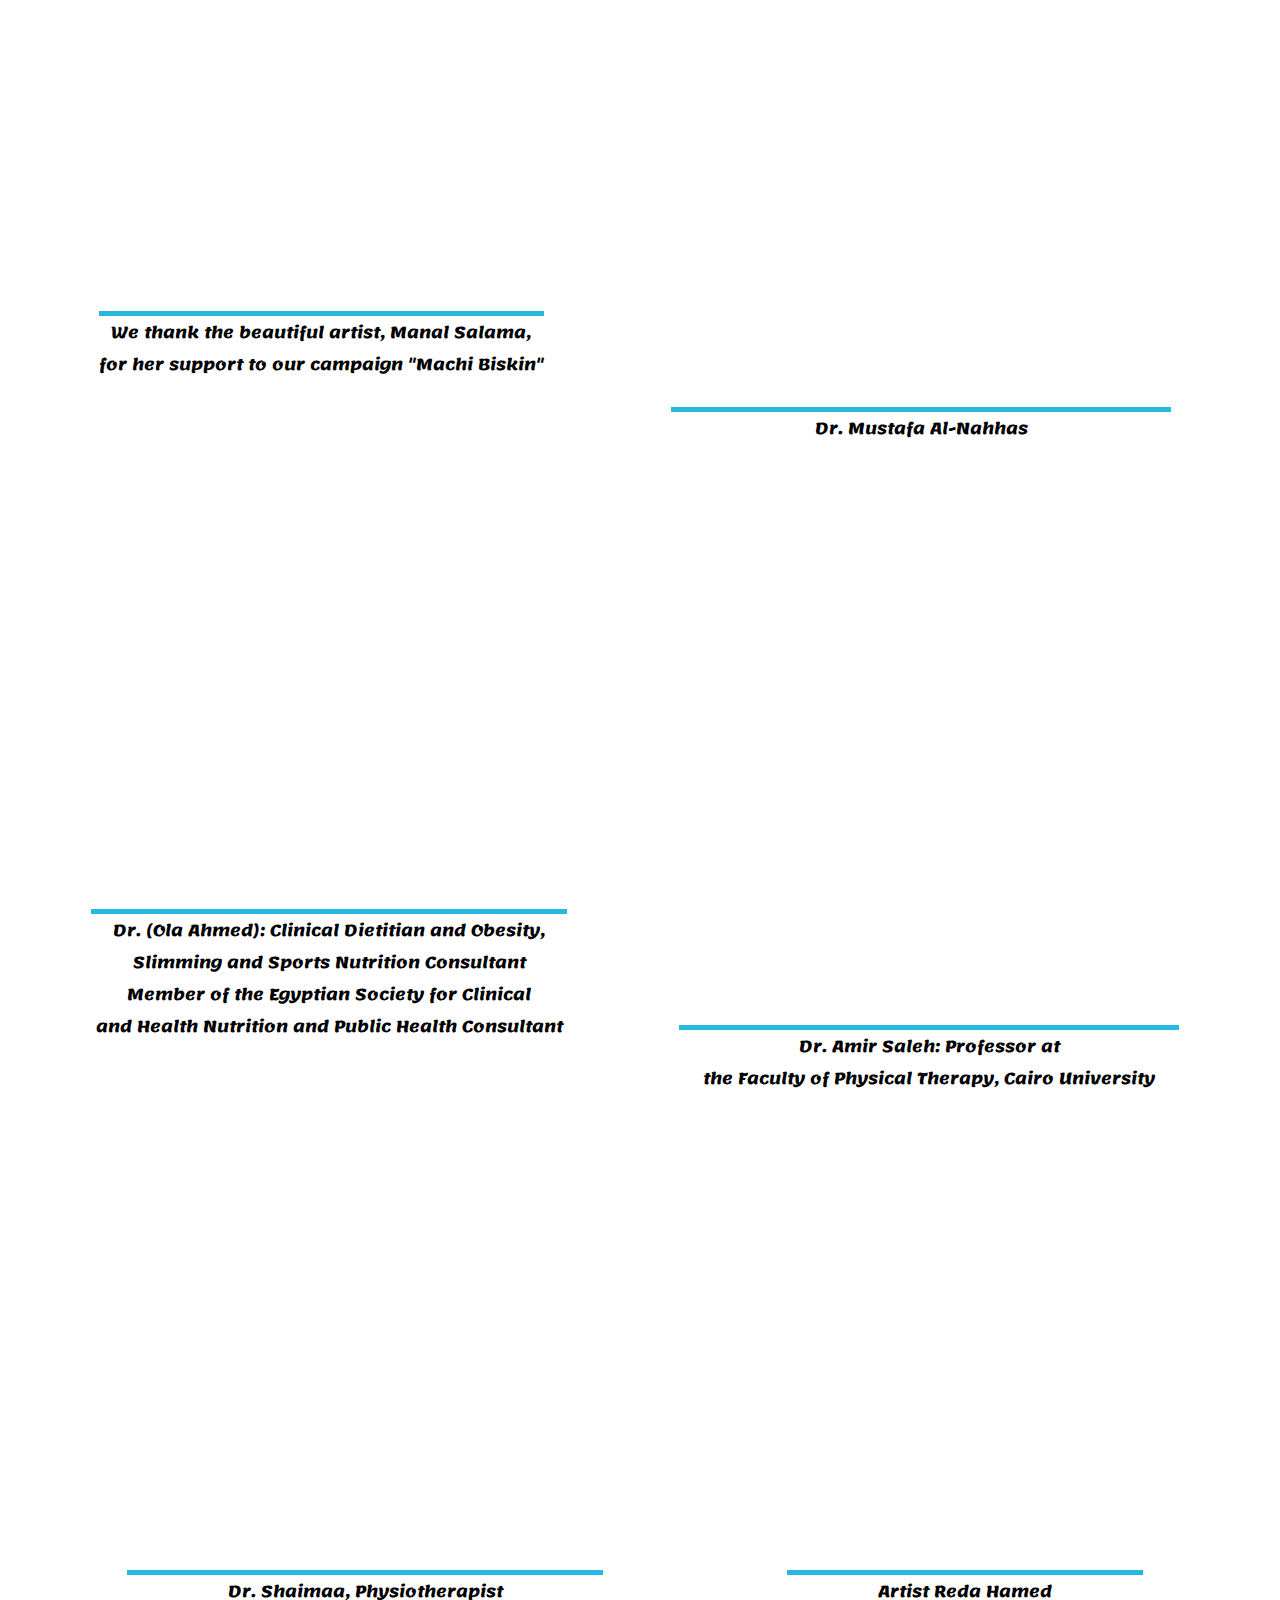
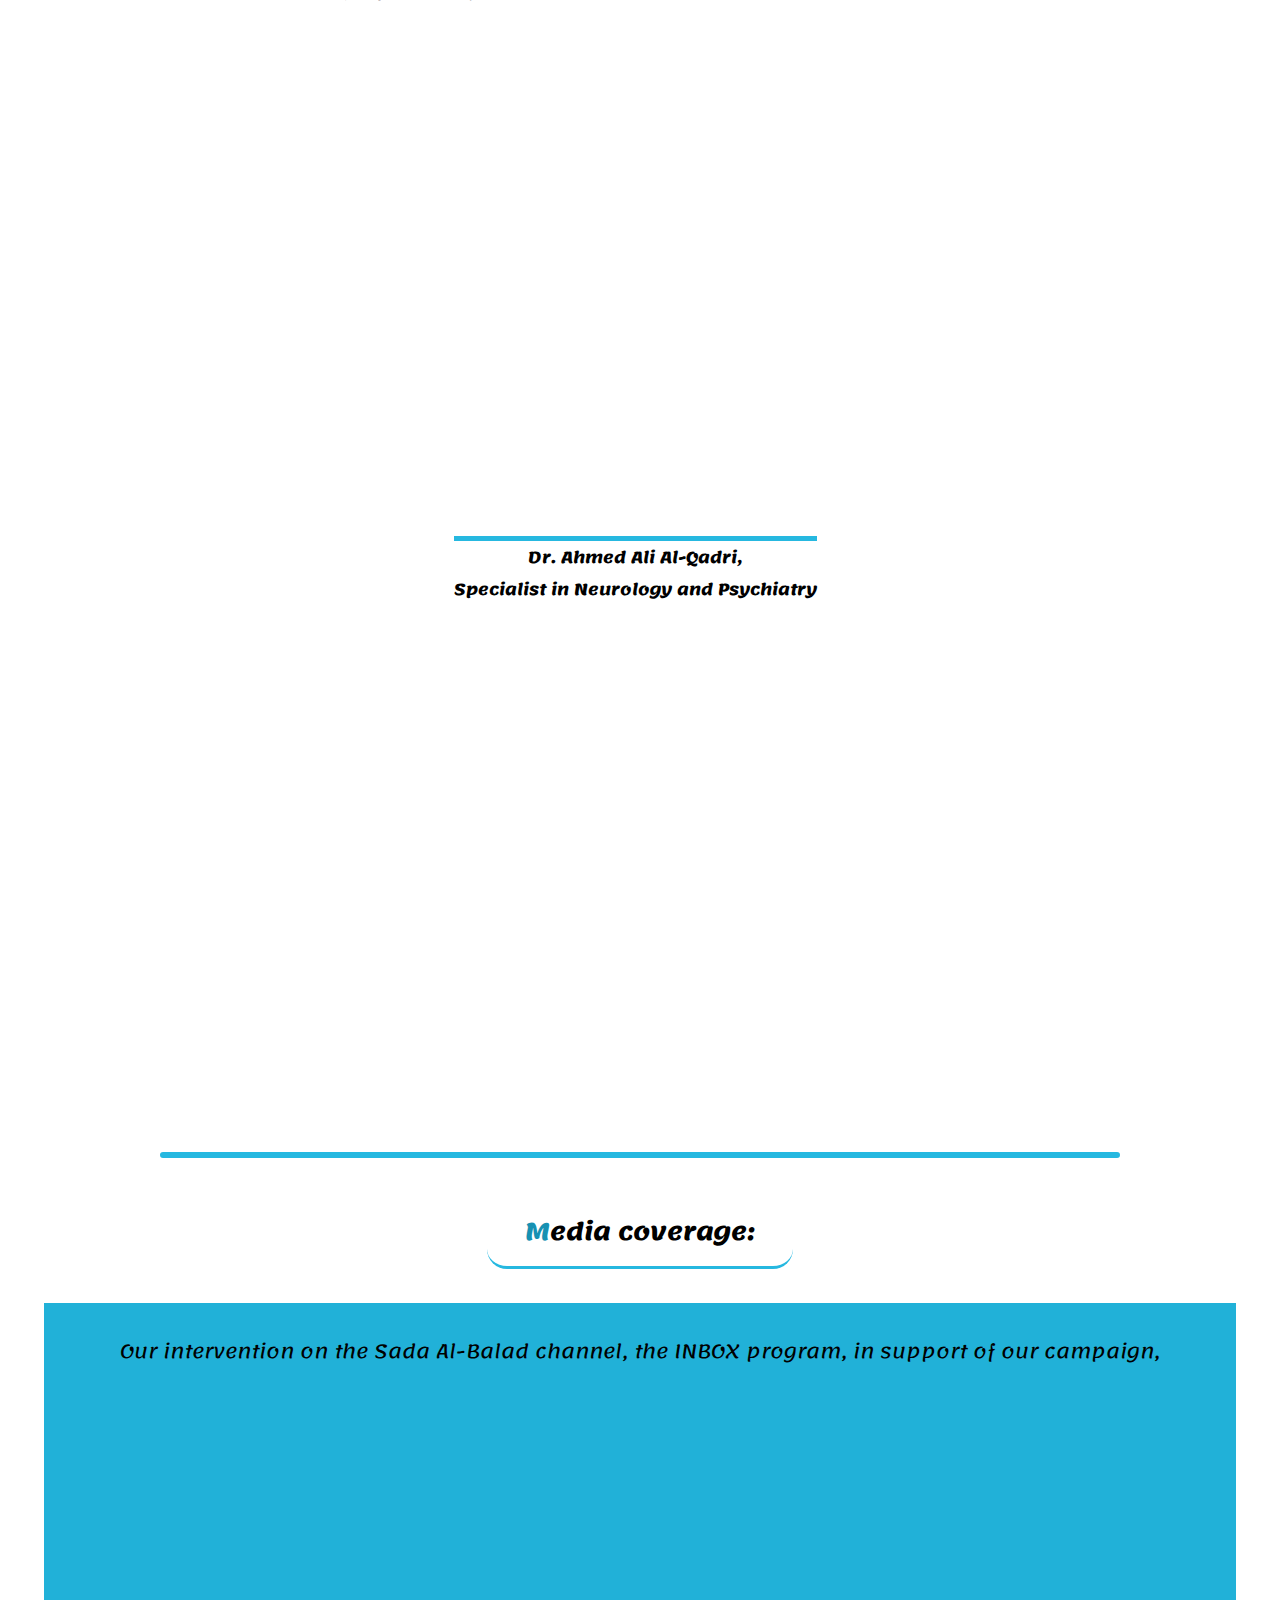
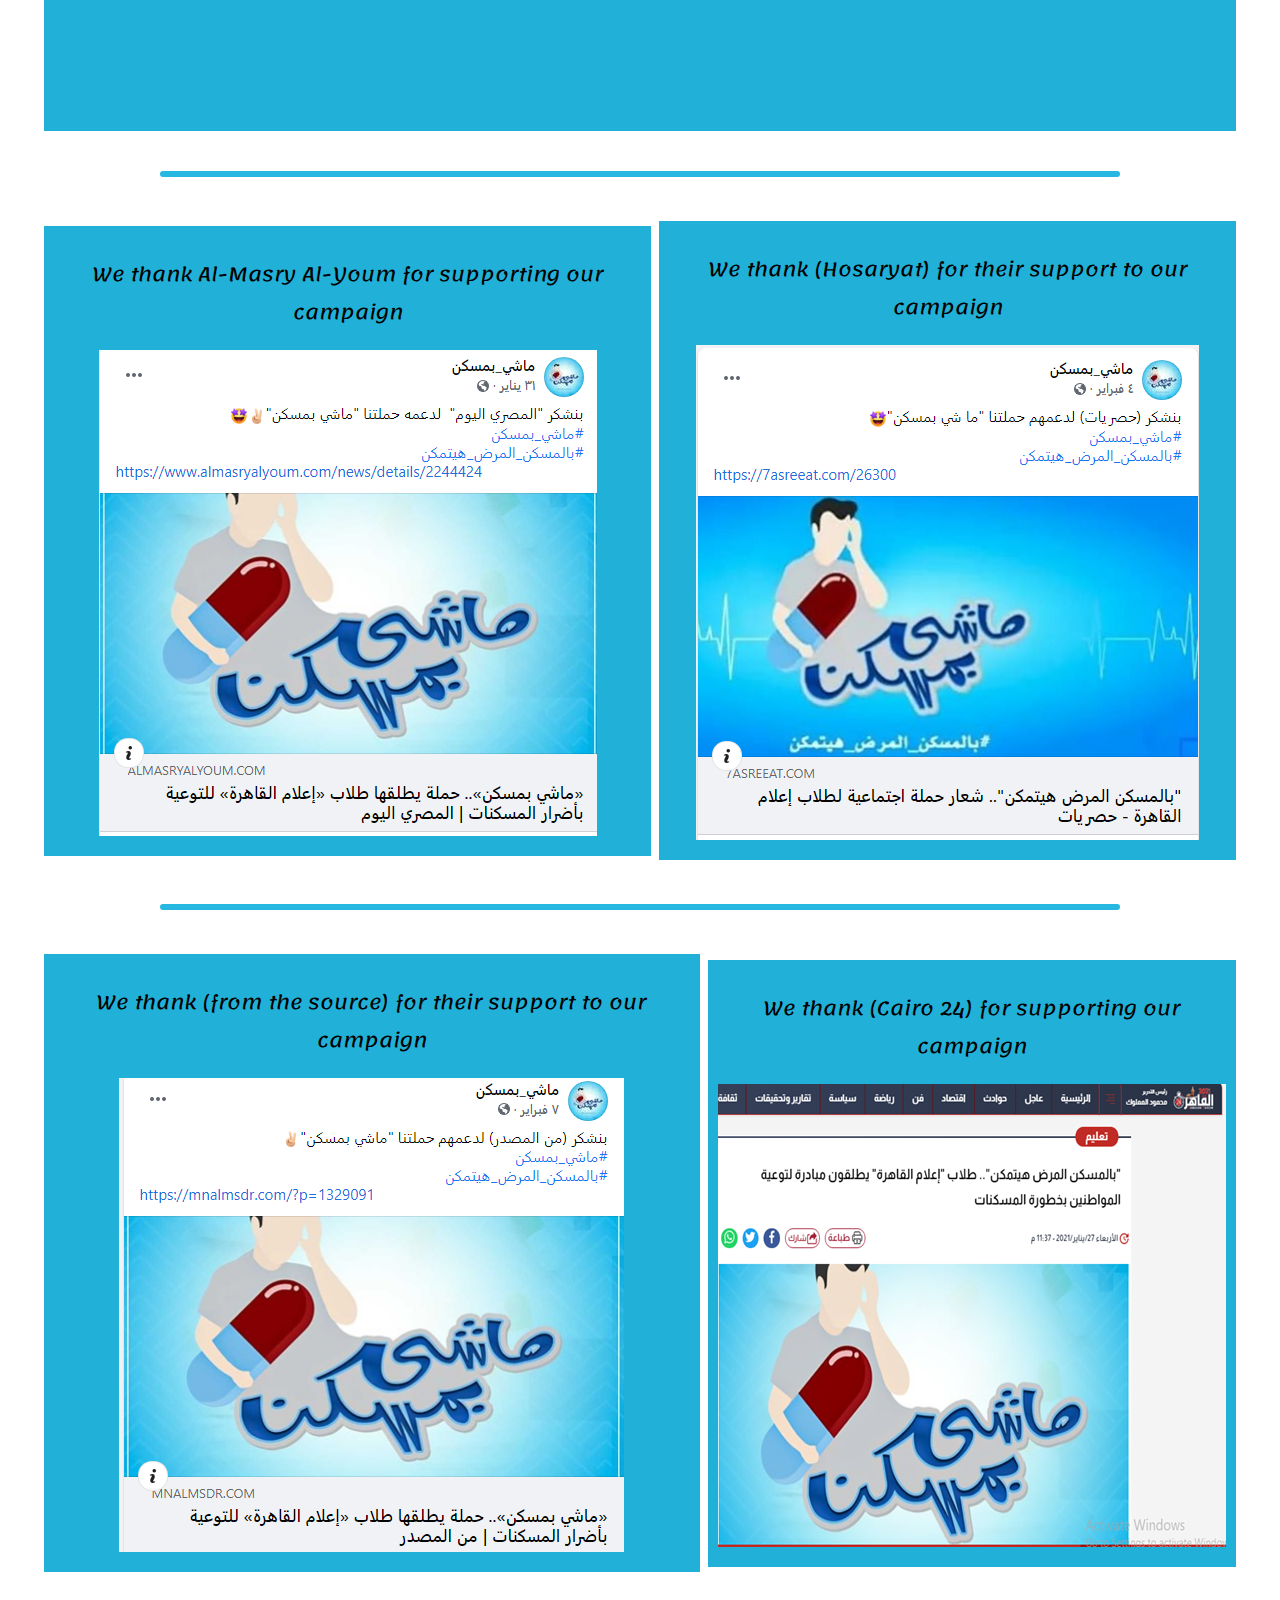
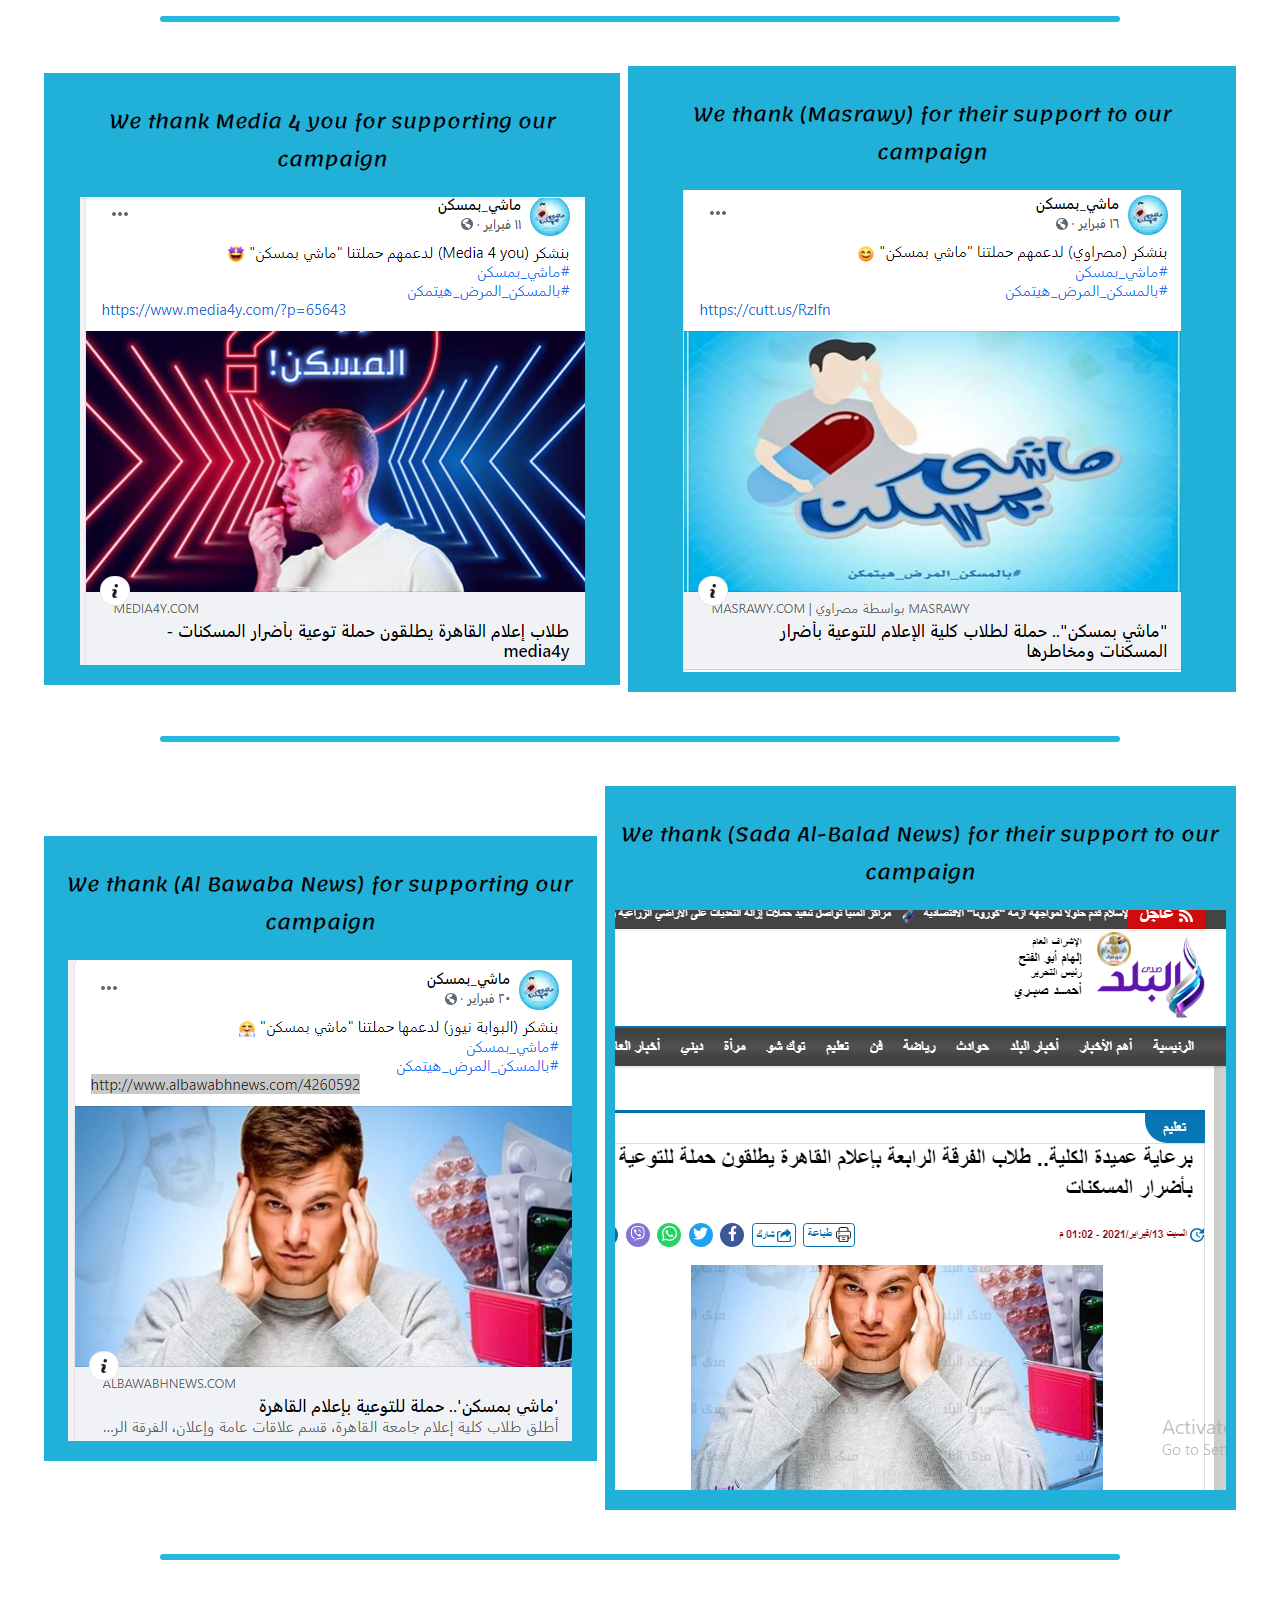
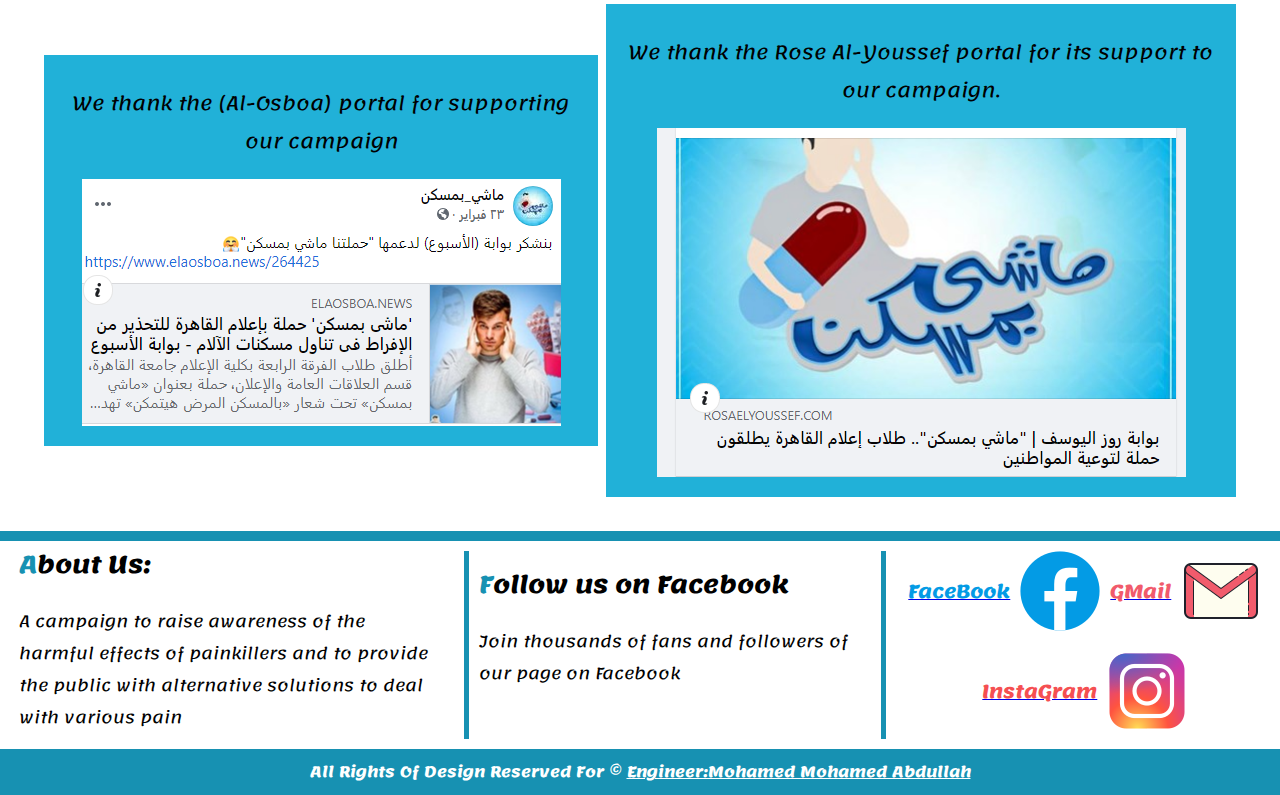
<file: EN/sharings.html>
<!DOCTYPE html>
<html lang="en">

<head>
    <link rel="preconnect" href="https://fonts.gstatic.com">
    <link href="https://fonts.googleapis.com/css2?family=Cairo:wght@200;300;400;600;700;900&family=Lemonada:wght@300;400;500;600;700&display=swap" rel="stylesheet">
    <!-- Style Sheet Connection -->
    <link rel="stylesheet" href="css/style.css">
    <!-- Favicon-->
    <link rel="shortcut icon" href="../img/circle-cropped.png">
    <!-- Author Meta -->
    <meta name="author" content="Mohamed Mohamed Abdullah">
    <!-- Meta Description -->
    <meta name="description" content="نحن طلاب الفرقة الرابعة بقسم العلاقات العامة والإعلان بكلية الإعلام جامعة القاهرة نطلق حملة ماشي بمسكن في إطار عمل مشروع التخرج الفرقة الرابعة بقسم العلاقات العامة والاعلان">
    <!-- Meta Keyword -->
    <meta name="keywords" content="ماشي بمسكن">
    <!-- meta character set -->
    <meta charset="UTF-8">
    <!-- Responsive With Screens -->
    <meta http-equiv="X-UA-Compatible" content="IE=edge">
    <meta name="viewport" content="width=device-width, initial-scale=1.0">
    <title>Supporters</title>
</head>

<body>
    <div class="container">
        <header>
            <nav>
                <div class="tm">
                    <img src="../img/circle-cropped.png">
                    <h1>Mashy.b.Mosakin</h1>
                </div>
                <ul class="links">
                    <a href="index.html">
                        <li>Main</li>
                    </a>
                    <a href="index.html#about">
                        <li>About the campaign</li>
                    </a>
                    <a href="team.html">
                        <li> Campaign team </li>
                    </a>
                    <div class="drop">
                        <a href="#" id="drop-down" class="drop-down">
                            <li class="active" id="drop-downn" class="drop-downn"> Supporters </li>
                        </a>
                        <ul class="drop-d">
                            <a href="#co">
                                <li>Sponsors</li>
                            </a>
                            <a href="#shir">
                                <li>Partners</li>
                            </a>
                            <a href="#gene">
                                <li>Public figures</li>
                            </a>
                            <a href="#med">
                                <li>Media coverage</li>
                            </a>
                        </ul>
                    </div>
                    <a href="index.html#pict">
                        <li>Highlights of events</li>
                    </a>
                    <a href="index.html#sochial-m">
                        <li>Follow us</li>
                    </a>
                </ul>
                <div class="lang">
                    <a href="../sharings.html">
                        <h2>AR</h2>
                    </a>
                </div>
                <span class="toggle-menu">
                <span></span>
                <span></span>
                <span></span>
                </span>
            </nav>
        </header>
        <div class="ssss">

            <div class="overlay">
                <h1>Supporters:</h1>
            </div>
        </div>
        <main class="mainnn">
            <section class="carr">
                <h2><span class="main-colo">S</span>upporters:</h2>
                <p>We are pleased to welcome and thank all those who supported our "Mashy.b.Mosakin" campaign, including the prestigious institutions, treatment centers, doctors and famous personalities who believe in the importance of the campaign and its
                    mission to educate the public about the harms of taking painkillers and other alternative treatment methods.</p>
                <div class="butto">
                    <a href="#co">
                        <h3>Sponsors</h3>
                    </a>
                    <a href="#shir">
                        <h3> Partners</h3>
                    </a>
                    <a href="#gene">
                        <h3>Public figures</h3>
                    </a>
                    <a href="#med">
                        <h3>Media coverage</h3>
                    </a>
                </div>
            </section>
            <hr>
            <div class="h22">
                <h2 class="main-header"><span class="main-colo">S</span>ponsors:</h2>
            </div>
            <section class="cr" id="cr">
                <div class="co">
                    <p>We welcome the first sponsor of our campaign “Mashy.b.Mosakin” (Haj Ibrahim Gita and his daughters), the largest supporter of alternative medicine treatment, the most important of which is natural herbs, experience of 70 years of diligence
                        and honesty in the field of herbs. </p>
                    <a href="https://www.facebook.com/ebrahimgheta" class="buton-last"> Go to his page on Facebook </a>

                </div>
                <a href="https://www.facebook.com/ebrahimgheta" class="zin">
                    <img src="../img/crr.jpg" alt="" class="mar-top">
                </a>
            </section>
            <hr>
            <section class="shir" id="shir">
                <div class="h222">
                    <h2><span class="main-colo">P</span>artners:</h2>
                </div>
                <div class="coo">
                    <div class="coc">
                        <p>We welcome the first partner of the campaign: "Dr. Ahmed Majed", a physiotherapist and therapeutic nutritionist, who holds a professional doctorate in physiotherapy and owner of "Life Care Clinics". In support of him, he provides
                            a 30% discount to the campaign’s followers on physiotherapy or slimming sessions. One of the advantages of the center is that it combines different treatment methods and chooses the method that suits each case, the number of
                            sessions and the time periods between one session and the other, as well as teaching the exercises that are practiced at home. Let's wait, book your session and treat your pain without pain medication. Write a comment and we
                            will send you the discount code. </p>
                        <a href="https://www.facebook.com/Doc.AhmedMaged" class="buton-last"> Go to his page on Facebook </a>

                    </div>
                    <a href="https://www.facebook.com/Doc.AhmedMaged" class="zin">
                        <img src="../img/sh.jpg" alt="" class="mar-top">
                    </a>
                </div>
                <hr>
                <div class="coo">
                    <div class="coa">
                        <p>We are pleased to present the second campaign partner, Dr. Amir Saleh, formerly Dean of the Faculty of Physical Therapy at South Valley University and Professor of Physiotherapy at Cairo University, to support our campaign by offering
                            a 25% discount to campaign followers on all physiotherapy sessions. To request the discount code, write to us in the comments or send the page messages and think that you are stronger than painkillers. </p>
                        <a href="https://www.facebook.com/DrAmirSaleh" class="buton-last"> Go to his page on Facebook </a>
                    </div>
                    <a href="https://www.facebook.com/DrAmirSaleh" class="zin">
                        <img src="../img/shh.jpg" alt="" class="mar-top">
                    </a>

                </div>
                <hr>
                <div class="coo">
                    <div class="cod">
                        <p>Welcome a third campaign partner: Alfa Care, which is a well-established chain of physiotherapy centers: Units specializing in treating spinal pain Peripheral Pain Unit and Rehabilitation (Knee and Shoulder Pain) Obesity and thinness
                            unit and aesthetic physical therapy unit Paralysis and Handicap Unit In addition, the Alpha Care centers include more than 100 consultants and physiotherapists at the highest level of skill and competence, and more than 10
                            years of experience and in support of the campaign with a 20% discount for campaign followers on physiotherapy sessions. The discount and the nearest branch to you.
                        </p>
                        <a href="https://www.facebook.com/alfacareclinics" class="buton-last"> Go to his page on Facebook </a>

                    </div>
                    <a href="https://www.facebook.com/alfacareclinics/" class="zin">
                        <img src="../img/shhh.jpg" alt="" class="mar-top">
                    </a>

                </div>
                <hr>
                <div class="coo">
                    <div class="cor">
                        <p>We welcome the fourth partner of our campaign, the optimum dental clinic, which will help you know what is the cause of the dental pain problem through the free examination that the clinic provides to all the public of the campaign.
                            This is not a 20% discount on periodontal treatment sessions and lime cleaning, which means that all dental problems will be solved as well as the headache caused by tooth pain Doctors' experience, high quality, reasonable
                            price, and free check-up, as well, because you are among the fans of the campaign. </p>
                        <a href="https://www.facebook.com/optimumdentistry" class="buton-last"> Go to his page on Facebook </a>
                    </div>
                    <a href="https://www.facebook.com/optimumdentistry" class="zin">
                        <img src="../img/shhhh.jpg" alt="" class="mar-top imp">
                    </a>
                </div>
            </section>
            <hr>
            <div class="onne" id="gene">
                <h2 class="h22 h2-h"><span class="main-colo">P</span>ublic figures:</h2>
                <div class="twwo">
                    <div class="thr">
                        <!-- tamer -->
                        <h4>We thank the artist Tamer Farag <br> for supporting our campaign </h4>
                        <iframe src="https://www.facebook.com/plugins/video.php?height=476&href=https%3A%2F%2Fwww.facebook.com%2Fmashy.b.mosakin%2Fvideos%2F239592111095899%2F&show_text=false&width=226" width="226" height="476" style="border:none;overflow:hidden" scrolling="no"
                            frameborder="0" allowfullscreen="true" allow="autoplay; clipboard-write; encrypted-media; picture-in-picture; web-share" allowFullScreen="true"></iframe>
                    </div>
                    <div class="thr">
                        <!-- Haisam -->
                        <h4>We thank the artist Haitham Saeed <br> for his support of our campaign, <br> "Walk with Mask" </h4>
                        <iframe src="https://www.facebook.com/plugins/video.php?height=476&href=https%3A%2F%2Fwww.facebook.com%2Fmashy.b.mosakin%2Fvideos%2F115922907084918%2F&show_text=false&width=476" class="iiii" width="476" height="476" style="border:none;overflow:hidden"
                            scrolling="no" frameborder="0" allowfullscreen="true" allow="autoplay; clipboard-write; encrypted-media; picture-in-picture; web-share" allowFullScreen="true"></iframe>
                    </div>
                </div>
                <div class="twwo">
                    <div class="thr">
                        <!-- mohamed basiouny -->
                        <h4>Doctor (Mohamed Bassiouni), <br> Internal Medicine, Chest and Diet Specialist </h4>
                        <iframe src="https://www.facebook.com/plugins/video.php?height=476&href=https%3A%2F%2Fwww.facebook.com%2Fmashy.b.mosakin%2Fvideos%2F839923566864019%2F&show_text=false&width=476" class="iiii" width="476" height="476" style="border:none;overflow:hidden"
                            scrolling="no" frameborder="0" allowfullscreen="true" allow="autoplay; clipboard-write; encrypted-media; picture-in-picture; web-share" allowFullScreen="true"></iframe>
                    </div>
                    <div class="thr">
                        <!-- Ashraf Hendawy -->
                        <h4>Dr. Ashraf Hendawi, <br> Consultant Nephrologist and Blood Pressure</h4>
                        <iframe src="https://www.facebook.com/plugins/video.php?height=308&href=https%3A%2F%2Fwww.facebook.com%2Fmashy.b.mosakin%2Fvideos%2F771861737015051%2F&show_text=false&width=560" class="iiii" width="500" height="308" style="border:none;overflow:hidden"
                            scrolling="no" frameborder="0" allowfullscreen="true" allow="autoplay; clipboard-write; encrypted-media; picture-in-picture; web-share" allowFullScreen="true"></iframe>
                    </div>
                </div>
                <div class="twwo">
                    <div class="thr">
                        <!-- Hazem Tareq -->
                        <h4> Dr. Hazem Tariq, for his support <br> of our campaign "Walk in the Mask", <br> Physiotherapist and Clinical Dietitian </h4>
                        <iframe src="https://www.facebook.com/plugins/video.php?height=476&href=https%3A%2F%2Fwww.facebook.com%2Fmashy.b.mosakin%2Fvideos%2F1095465040876562%2F&show_text=false&width=267" width="267" height="476" style="border:none;overflow:hidden" scrolling="no"
                            frameborder="0" allowfullscreen="true" allow="autoplay; clipboard-write; encrypted-media; picture-in-picture; web-share" allowFullScreen="true"></iframe>
                    </div>
                    <div class="thr">
                        <h4>Dr. "Kyrollos Magdy" <br> studied at the Faculty of Pharmacy, <br> Al-Ahram Canadian University </h4>
                        <!-- Keroles magdy -->
                        <iframe src="https://www.facebook.com/plugins/video.php?height=476&href=https%3A%2F%2Fwww.facebook.com%2Fmashy.b.mosakin%2Fvideos%2F4109736465725974%2F&show_text=false&width=267" width="267" height="476" style="border:none;overflow:hidden" scrolling="no"
                            frameborder="0" allowfullscreen="true" allow="autoplay; clipboard-write; encrypted-media; picture-in-picture; web-share" allowFullScreen="true"></iframe>
                    </div>
                </div>
                <div class="twwo">
                    <div class="thr">
                        <!-- Manal Salama -->
                        <h4>We thank the beautiful artist, Manal Salama, <br> for her support to our campaign "Machi Biskin" </h4>
                        <iframe src="https://www.facebook.com/plugins/video.php?height=476&href=https%3A%2F%2Fwww.facebook.com%2Fmashy.b.mosakin%2Fvideos%2F3961617063896222%2F&show_text=false&width=269" width="269" height="476" style="border:none;overflow:hidden" scrolling="no"
                            frameborder="0" allowfullscreen="true" allow="autoplay; clipboard-write; encrypted-media; picture-in-picture; web-share" allowFullScreen="true"></iframe>
                    </div>
                    <div class="thr">
                        <!-- mostafa elnahas -->
                        <h4>Dr. Mustafa Al-Nahhas </h4>
                        <iframe src="https://www.facebook.com/plugins/video.php?height=316&href=https%3A%2F%2Fwww.facebook.com%2Fmashy.b.mosakin%2Fvideos%2F818699972052857%2F&show_text=false&width=560" class="iiii" width="500" height="316" style="border:none;overflow:hidden"
                            scrolling="no" frameborder="0" allowfullscreen="true" allow="autoplay; clipboard-write; encrypted-media; picture-in-picture; web-share" allowFullScreen="true"></iframe>
                    </div>
                </div>
                <div class="twwo">
                    <div class="thr">
                        <!-- Aula Ahmed -->
                        <h4>Dr. (Ola Ahmed): Clinical Dietitian and Obesity, <br> Slimming and Sports Nutrition Consultant <br> Member of the Egyptian Society for Clinical <br> and Health Nutrition and Public Health Consultant </h4>
                        <iframe src="https://www.facebook.com/plugins/video.php?height=476&href=https%3A%2F%2Fwww.facebook.com%2Fmashy.b.mosakin%2Fvideos%2F253052156398105%2F&show_text=false&width=476" class="iiii" width="476" height="476" style="border:none;overflow:hidden"
                            scrolling="no" frameborder="0" allowfullscreen="true" allow="autoplay; clipboard-write; encrypted-media; picture-in-picture; web-share" allowFullScreen="true"></iframe>
                    </div>
                    <div class="thr">
                        <!-- amir saleh -->
                        <h4>Dr. Amir Saleh: Professor at <br> the Faculty of Physical Therapy, Cairo University</h4>
                        <iframe src="https://www.facebook.com/plugins/video.php?height=308&href=https%3A%2F%2Fwww.facebook.com%2Fmashy.b.mosakin%2Fvideos%2F438507534100439%2F&show_text=false&width=560" class="iiii" width="500" height="308" style="border:none;overflow:hidden"
                            scrolling="no" frameborder="0" allowfullscreen="true" allow="autoplay; clipboard-write; encrypted-media; picture-in-picture; web-share" allowFullScreen="true"></iframe>
                    </div>
                </div>
                <div class="twwo">
                    <div class="thr">
                        <!-- Shimaa -->
                        <h4>Dr. Shaimaa, Physiotherapist </h4>
                        <iframe src="https://www.facebook.com/plugins/video.php?height=476&href=https%3A%2F%2Fwww.facebook.com%2Fmashy.b.mosakin%2Fvideos%2F3759042874143936%2F&show_text=false&width=476" class="iiii" width="476" height="476" style="border:none;overflow:hidden"
                            scrolling="no" frameborder="0" allowfullscreen="true" allow="autoplay; clipboard-write; encrypted-media; picture-in-picture; web-share" allowFullScreen="true"></iframe>
                    </div>
                    <!-- Reda hamed -->
                    <div class="thr">
                        <h4>Artist Reda Hamed </h4>
                        <iframe src="https://www.facebook.com/plugins/video.php?height=476&href=https%3A%2F%2Fwww.facebook.com%2Fmashy.b.mosakin%2Fvideos%2F123719936389340%2F&show_text=false&width=356" class="iiii" width="356" height="476" style="border:none;overflow:hidden"
                            scrolling="no" frameborder="0" allowfullscreen="true" allow="autoplay; clipboard-write; encrypted-media; picture-in-picture; web-share" allowFullScreen="true"></iframe>
                    </div>
                </div>
                <div class="twwo">
                    <div class="thr">
                        <!-- Ahmed Ali Qadree -->
                        <h4>Dr. Ahmed Ali Al-Qadri, <br> Specialist in Neurology and Psychiatry </h4>
                        <iframe src="https://www.facebook.com/plugins/video.php?height=476&href=https%3A%2F%2Fwww.facebook.com%2Fmashy.b.mosakin%2Fvideos%2F250008410166880%2F&show_text=false&width=261" width="261" height="476" style="border:none;overflow:hidden" scrolling="no"
                            frameborder="0" allowfullscreen="true" allow="autoplay; clipboard-write; encrypted-media; picture-in-picture; web-share" allowFullScreen="true"></iframe>
                    </div>
                </div>
            </div>
            <hr>
            <section class="media-a" id="med">
                <h2 class="h22 h2-h"><span class="main-colo">M</span>edia coverage:</h2>
                <div class="marg"></div>
                <div class="di">
                    <div class="ssee">
                        <p>Our intervention on the Sada Al-Balad channel, the INBOX program, in support of our campaign,</p>
                        <iframe class="iiii iii" src="https://www.facebook.com/plugins/video.php?height=322&href=https%3A%2F%2Fwww.facebook.com%2Fmashy.b.mosakin%2Fvideos%2F412408859864939%2F&show_text=false&width=560" width="560" height="322" style="border:none;overflow:hidden"
                            scrolling="no" frameborder="0" allowfullscreen="true" allow="autoplay; clipboard-write; encrypted-media; picture-in-picture; web-share" allowFullScreen="true">
                        </iframe>
                    </div>
                    <hr>
                    <div class="twwo">
                        <div class="ssee">
                            <p> We thank Al-Masry Al-Youm for supporting our campaign </p>
                            <a href="https://www.almasryalyoum.com/news/details/2244424"><img src="../img/ala.png" alt=""></a>
                        </div>

                        <div class="ssee">
                            <p> We thank (Hosaryat) for their support to our campaign </p>
                            <a href="https://7asreeat.com/26300"><img src="../img/alaa.png" alt=""></a>
                        </div>
                    </div>
                    <hr>
                    <div class="twwo">
                        <div class="ssee">
                            <p> We thank (from the source) for their support to our campaign </p>
                            <a href="https://mnalmsdr.com/?p=1329091"><img src="../img/alaaa.png" alt=""></a>
                        </div>
                        <div class="ssee">
                            <p> We thank (Cairo 24) for supporting our campaign </p>
                            <a href="https://cutt.us/trUbt"><img src="../img/alaaaa.png" alt=""></a>
                        </div>
                    </div>
                    <hr>
                    <div class="twwo">
                        <div class="ssee">
                            <p> We thank Media 4 you for supporting our campaign </p>
                            <a href="https://www.media4y.com/?p=65643"><img src="../img/alaaaaa.png" alt=""></a>
                        </div>
                        <div class="ssee">
                            <p> We thank (Masrawy) for their support to our campaign </p>
                            <a href="https://cutt.us/Rzlfn"><img src="../img/alaaaaaa.png" alt=""></a>
                        </div>
                    </div>
                    <hr>
                    <div class="twwo">
                        <div class="ssee">
                            <p> We thank (Al Bawaba News) for supporting our campaign </p>
                            <a href="http://www.albawabhnews.com/4260592"><img src="../img/alaaaaaaa.png" alt=""></a>
                        </div>
                        <div class="ssee">
                            <p> We thank (Sada Al-Balad News) for their support to our campaign </p>
                            <a href="https://www.elbalad.news/4697531"><img src="../img/alll.png" alt=""></a>
                        </div>

                    </div>
                    <hr>
                    <div class="twwo">
                        <div class="ssee">
                            <p> We thank the (Al-Osboa) portal for supporting our campaign </p>
                            <a href="https://www.elaosboa.news/264425"><img src="../img/all.png" alt=""></a>
                        </div>
                        <div class="ssee">
                            <p> We thank the Rose Al-Youssef portal for its support to our campaign. </p>
                            <a href="#"><img src="../img/al.png" alt=""></a>
                        </div>
                    </div>
                </div>
    </div>
    </section>
    </main>
    <footer>
        <main class="footer-class">
            <div class="about-u">
                <h2><span class="main-colo">A</span>bout Us:</h2>
                <p> A campaign to raise awareness of the harmful effects of painkillers and to provide the public with alternative solutions to deal with various pain </p>
            </div>
            <div class="cantral">
                <h2><span class="main-colo">F</span>ollow us on Facebook</h2>
                <p>Join thousands of fans and followers of our page on Facebook</p>
            </div>
            <div class="sochial-m" id="sochial-m">
                <div class="fafir">
                <div class="dv-soch">
                    <a href="https://www.facebook.com/mashy.b.mosakin">
                    <h3 class="conta faceboook">FaceBook</h3>
                <img src="../img/icons8-facebook-circled-100.png" alt=""></a>
            </div><div class="dv-soch">
                <a href="mailto:mashy.b.mosakin@gmail.com">
                <h3 class="conta gmaiil mar"> GMail </h3>
                <img src="../img/icons8-gmail-100-3.png" alt=""></a>
            </div></div><div class="dv-soch">
                <a href="https://www.instagram.com/mashy.b.mosakin">
                <h3 class="conta insta">InstaGram</h3>
                <img src="../img/icons8-instagram-100-3.png" alt=""></a>
            </div></div>
        </main>
        <div class="copy-right">
            <h3> All Rights Of Design Reserved For © <a href="https://www.facebook.com/eng.m.moh">Engineer:Mohamed Mohamed Abdullah</a></h3>
        </div>
    </footer>
    </div>
    <script src="js/script.js"></script>
</body>

</html>
</file>
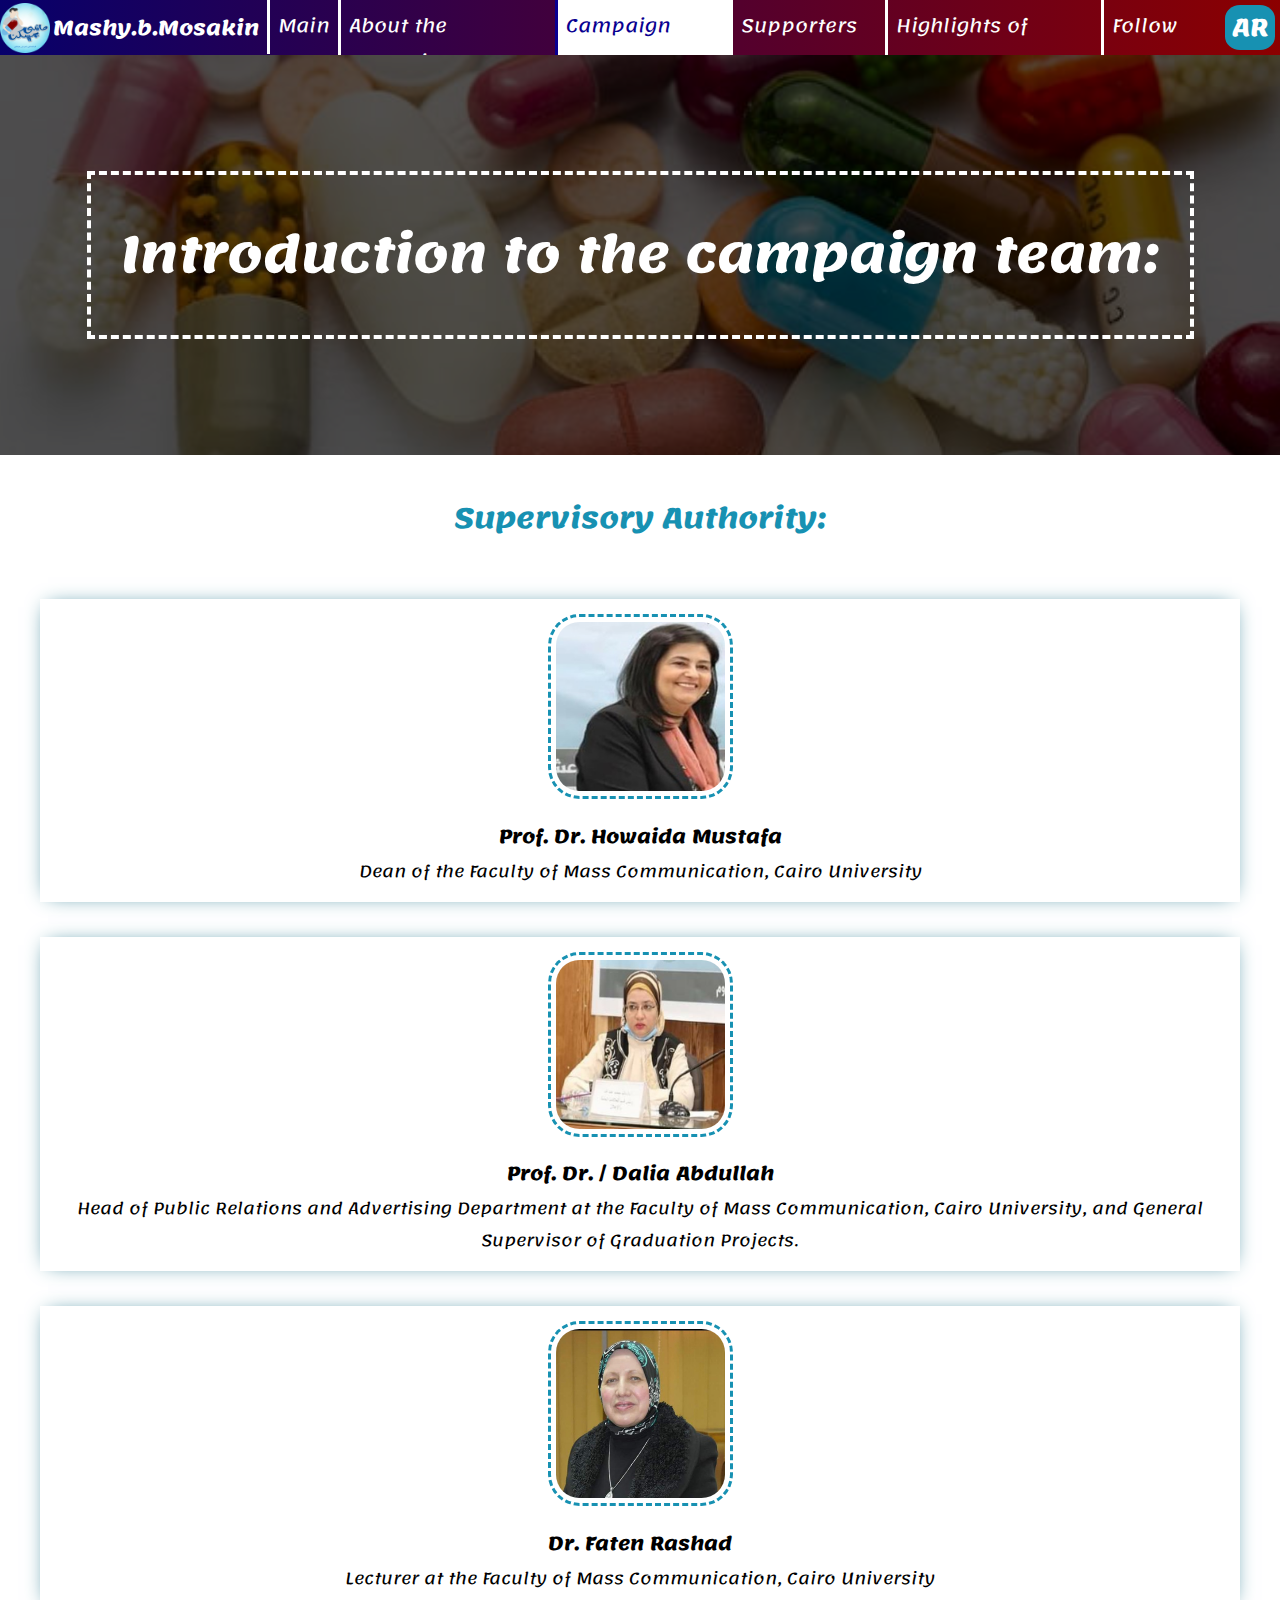
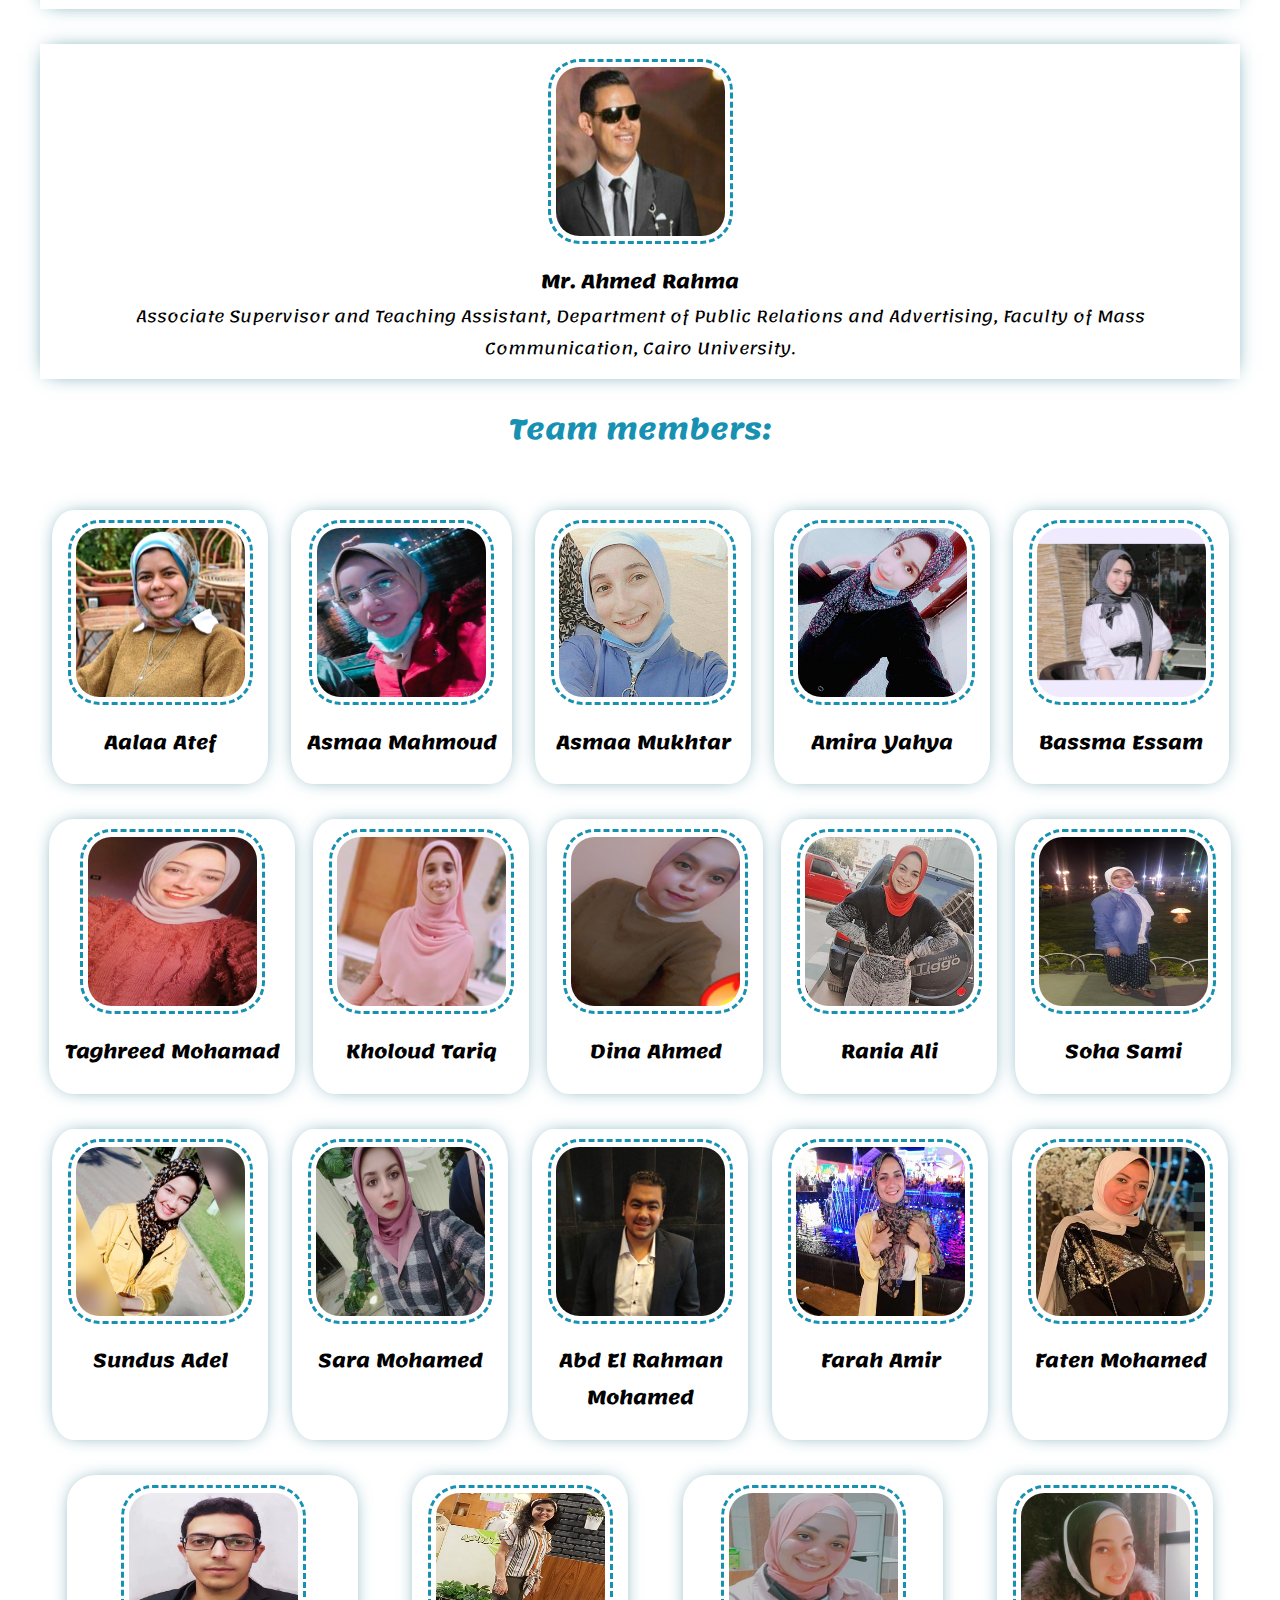
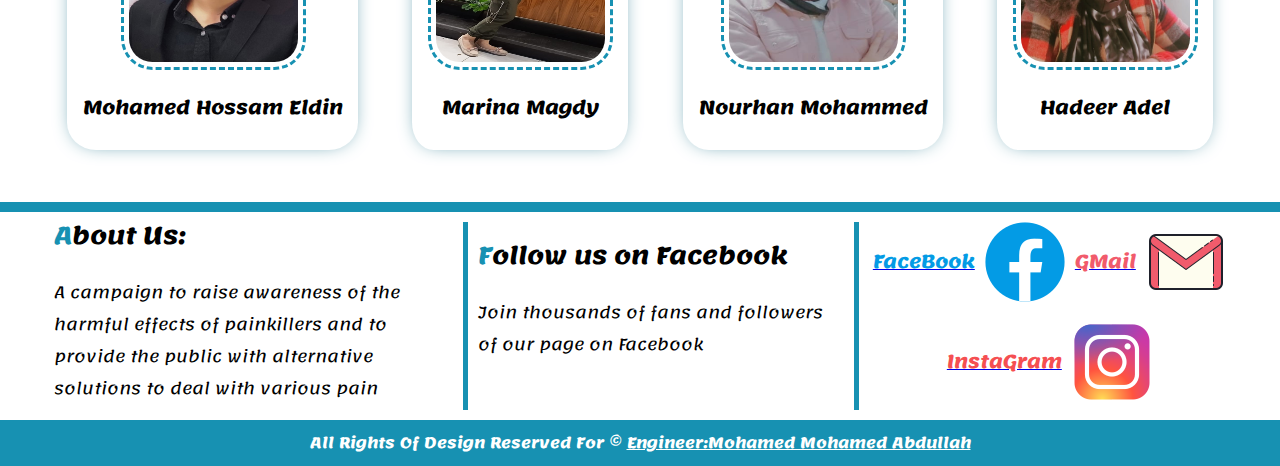
<file: EN/team.html>
<!DOCTYPE html>
<html lang="en">

<head>
    <link rel="preconnect" href="https://fonts.gstatic.com">
    <link href="https://fonts.googleapis.com/css2?family=Cairo:wght@200;300;400;600;700;900&family=Lemonada:wght@300;400;500;600;700&display=swap" rel="stylesheet">
    <!-- Style Sheet Connection -->
    <link rel="stylesheet" href="css/style.css">
    <!-- Favicon-->
    <link rel="shortcut icon" href="../img/circle-cropped.png">
    <!-- Author Meta -->
    <meta name="author" content="Mohamed Mohamed Abdullah">
    <!-- Meta Description -->
    <meta name="description" content="نحن طلاب الفرقة الرابعة بقسم العلاقات العامة والإعلان بكلية الإعلام جامعة القاهرة نطلق حملة ماشي بمسكن في إطار عمل مشروع التخرج الفرقة الرابعة بقسم العلاقات العامة والاعلان">
    <!-- Meta Keyword -->
    <meta name="keywords" content="ماشي بمسكن">
    <!-- meta character set -->
    <meta charset="UTF-8">
    <!-- Responsive With Screens -->
    <meta http-equiv="X-UA-Compatible" content="IE=edge">
    <meta name="viewport" content="width=device-width, initial-scale=1.0">
    <title>Campaign team</title>
</head>

<body>
    <div class="container">
        <header>
            <nav>
                <div class="tm">
                    <img src="../img/circle-cropped.png">
                    <h1>Mashy.b.Mosakin</h1>
                </div>
                <ul class="links">
                    <a href="index.html">
                        <li>Main</li>
                    </a>
                    <a href="index.html#about">
                        <li>About the campaign</li>
                    </a>
                    <a href="#">
                        <li class="active"> Campaign team </li>
                    </a>
                    <div class="drop">
                        <a href="#" id="drop-down" class="drop-down">
                            <li id="drop-downn" class="drop-downn"> Supporters </li>
                        </a>
                        <ul class="drop-d">
                            <a href="sharings.html#co">
                                <li>Sponsors</li>
                            </a>
                            <a href="sharings.html#shir">
                                <li>Partners</li>
                            </a>
                            <a href="sharings.html#gene">
                                <li>Public figures</li>
                            </a>
                            <a href="sharings.html#med">
                                <li>Media coverage</li>
                            </a>
                            <!-- </a> -->
                        </ul>
                    </div>
                    <a href="index.html#pict">
                        <li>Highlights of events</li>
                    </a>
                    <a href="index.html#sochial-m">
                        <li>Follow us</li>
                    </a>
                </ul>
                <div class="lang">
                    <a href="../team.html">
                        <h2>AR</h2>
                    </a>
                </div>
                <span class="toggle-menu">
                <span></span>
                <span></span>
                <span></span>
                </span>
            </nav>
        </header>
        <div class="ssss">

            <div class="overlay">
                <h1>Introduction to the campaign team:</h1>
            </div>
        </div>
        <main>
            <div class="clasis">
                <section class="three-sect">
                    <h2>Supervisory Authority:</h2>
                    <div class="cards">
                        <div class="identify">
                            <img src="../img/crew/h.jpg" alt="">
                            <h3>Prof. Dr. Howaida Mustafa</h3>
                            <p>Dean of the Faculty of Mass Communication, Cairo University</p>
                        </div>
                        <div class="identify">
                            <img src="../img/crew/d.png" alt="">
                            <h3>Prof. Dr. / Dalia Abdullah</h3>
                            <p>Head of Public Relations and Advertising Department at the Faculty of Mass Communication, Cairo University, and General Supervisor of Graduation Projects.</p>
                        </div>
                        <div class="identify">
                            <img src="../img/crew/f.png" alt="">
                            <h3>Dr. Faten Rashad</h3>
                            <p>Lecturer at the Faculty of Mass Communication, Cairo University</p>
                        </div>
                        <div class="identify">
                            <img src="../img/crew/a.png" alt="">
                            <h3>Mr. Ahmed Rahma</h3>
                            <p>Associate Supervisor and Teaching Assistant, Department of Public Relations and Advertising, Faculty of Mass Communication, Cairo University.</p>
                        </div>
                    </div>
                </section>
                <section class="four-sect">
                    <h2>Team members:</h2>
                    <div class="cards">
                        <div class="identiffy">
                            <img src="../img/crew/student/a.png" alt="">
                            <h3>Aalaa Atef</h3>
                        </div>
                        <div class="identiffy">
                            <img src="../img/crew/student/as.png" alt="">
                            <h3>Asmaa Mahmoud</h3>
                        </div>
                        <div class="identiffy">
                            <img src="../img/crew/student/asm.png" alt="">
                            <h3>Asmaa Mukhtar</h3>
                        </div>
                        <div class="identiffy">
                            <img src="../img/crew/student/au.png" alt="">
                            <h3>Amira Yahya</h3>
                        </div>
                        <div class="identiffy">
                            <img src="../img/crew/student/ba.png" alt="">
                            <h3>Bassma Essam</h3>
                        </div>
                        <div class="identiffy">
                            <img src="../img/crew/student/tm.png" alt="">
                            <h3>Taghreed Mohamad</h3>
                        </div>
                        <div class="identiffy">
                            <img src="../img/crew/student/kt.png" alt="">
                            <h3>Kholoud Tariq</h3>
                        </div>
                        <div class="identiffy">
                            <img src="../img/crew/student/da.png" alt="">
                            <h3>Dina Ahmed</h3>
                        </div>
                        <div class="identiffy">
                            <img src="../img/crew/student/ra.png" alt="">
                            <h3>Rania Ali</h3>
                        </div>
                        <div class="identiffy">
                            <img src="../img/crew/student/ss.png" alt="">
                            <h3>Soha Sami</h3>
                        </div>
                        <div class="identiffy">
                            <img src="../img/crew/student/sa.png" alt="">
                            <h3>Sundus Adel</h3>
                        </div>
                        <div class="identiffy">
                            <img src="../img/crew/student/sm.png" alt="">
                            <h3>Sara Mohamed</h3>
                        </div>
                        <div class="identiffy">
                            <img src="../img/crew/student/am.png" alt="">
                            <h3>Abd El Rahman<br> Mohamed</h3>
                        </div>
                        <div class="identiffy">
                            <img src="../img/crew/student/f.png" alt="">
                            <h3>Farah Amir</h3>
                        </div>
                        <div class="identiffy">
                            <img src="../img/crew/student/fm.png" alt="">
                            <h3>Faten Mohamed</h3>
                        </div>
                        <div class="identiffy">
                            <img src="../img/crew/student/mh.jpg" alt="">
                            <h3>Mohamed Hossam Eldin</h3>
                        </div>
                        <div class="identiffy">
                            <img src="../img/crew/student/mm.png" alt="">
                            <h3>Marina Magdy</h3>
                        </div>
                        <div class="identiffy">
                            <img src="../img/crew/student/nm.png" alt="">
                            <h3>Nourhan Mohammed</h3>
                        </div>
                        <div class="identiffy">
                            <img src="../img/crew/student/ha.png" alt="">
                            <h3>Hadeer Adel</h3>
                        </div>
                    </div>
                </section>
            </div>

        </main>
        <footer>
            <main class="footer-class">
                <div class="about-u">
                    <h2><span class="main-colo">A</span>bout Us:</h2>
                    <p> A campaign to raise awareness of the harmful effects of painkillers and to provide the public with alternative solutions to deal with various pain </p>
                </div>
                <div class="cantral">
                    <h2><span class="main-colo">F</span>ollow us on Facebook</h2>
                    <p>Join thousands of fans and followers of our page on Facebook</p>
                </div>
                <div class="sochial-m" id="sochial-m">
                    <div class="fafir">
                    <div class="dv-soch">
                        <a href="https://www.facebook.com/mashy.b.mosakin">
                        <h3 class="conta faceboook">FaceBook</h3>
                    <img src="../img/icons8-facebook-circled-100.png" alt=""></a>
                </div><div class="dv-soch">
                    <a href="mailto:mashy.b.mosakin@gmail.com">
                    <h3 class="conta gmaiil mar"> GMail </h3>
                    <img src="../img/icons8-gmail-100-3.png" alt=""></a>
                </div></div><div class="dv-soch">
                    <a href="https://www.instagram.com/mashy.b.mosakin">
                    <h3 class="conta insta">InstaGram</h3>
                    <img src="../img/icons8-instagram-100-3.png" alt=""></a>
                </div></div>
            </main>
            <div class="copy-right">
                <h3> All Rights Of Design Reserved For © <a href="https://www.facebook.com/eng.m.moh">Engineer:Mohamed Mohamed Abdullah</a></h3>
            </div>
        </footer>
    </div>
    <script src="js/script.js"></script>
</body>

</html>
</file>
<file: style.css>
:root {
    --maincolor: #1791b2;
}

* {
    box-sizing: border-box;
}

body {
    direction: rtl;
    margin: 0;
    padding: 0;
    font-family: Lemonada;
}

.container {
    display: flex;
    flex-direction: column;
}

img.header-img {
    width: 100%;
    height: 300px;
}


/* Start Nav Css Code */

nav {
    width: 100%;
    height: 55px;
    background-image: linear-gradient(to left, #8c0000, #07006b);
    display: flex;
    justify-content: space-around;
}

.tm {
    display: flex;
}

nav img {
    width: 50px;
    height: 50px;
    margin: 3px 0px 0px 0px;
}

nav h1 {
    margin: 0px 20px 0px 0px;
    color: #FFF;
    padding: 3px;
}

nav ul {
    margin: 0;
    padding: 0 15px 0 0;
    display: flex;
}

nav li {
    list-style-type: none;
    color: #FFF;
    font-size: 22px;
    padding: 4px 12px 6px 12px;
    border-left: 3px solid;
    transition: .8s;
}

.drop {
    display: flex;
    flex-direction: column;
}

.drop-d a {
    margin-bottom: 3px;
    margin-top: 3px;
}

li#drop-downn:after {
    content: '';
    display: inline-flex;
    border: 11px solid;
    border-color: #95fff5 transparent transparent transparent;
}

ul.drop-d {
    flex-direction: column;
    z-index: 1;
    background: #8b0001;
    padding: 0;
    display: none;
}

nav li:hover {
    color: #090090;
    margin: 0px 0px 0px 5px;
    background-color: #FFF;
    padding: 4px 12px 6px 12px;
}

li#drop-downn:hover {
    margin: 0;
}

ul.drop-d.dro {
    display: flex;
}

.toggle-menu.menu-active:before {
    content: '';
    border-width: 10px;
    border-style: solid;
    border-color: transparent transparent #FFF transparent;
    position: absolute;
    bottom: -15px;
    left: 10px;
}

.toggle-menu {
    background: none;
    border: none;
    width: 40px;
    cursor: pointer;
    margin-top: 15px;
    display: none;
    position: relative;
}

nav .toggle-menu:focus {
    outline: none;
}

nav .toggle-menu span {
    display: block;
    background-color: #FFF;
    height: 4px;
    margin-bottom: 7px;
}

nav a {
    text-decoration: none;
}

.active {
    background-color: #fff;
    color: #090090;
}

.lang {
    background-color: #1791b2;
    border-radius: 30%;
    margin: 5px 40px 5px 0px;
    display: flex;
    align-items: center;
    padding: 1px;
}

nav h2 {
    color: #FFF;
    padding: 0px 6px 0px 6px;
    transition-duration: .3s;
    /* border-radius: 50%; */
    margin: 0;
}

nav h2:hover {
    color: #090090;
    background-color: #fff;
    border-radius: 30%;
    margin: 5px;
}


/* End Nav Css Code */


/* Start Main Css Code */

.container main {
    align-self: center;
    margin-top: 35px;
}

.first-p {
    display: flex;
    justify-content: space-between;
}

.ssss {
    background: url(img/knkn.jpeg);
    width: 100%;
    height: 400px;
    background-size: cover;
}

.overlay {
    background: rgb(0 0 0 / 67%);
    display: flex;
    justify-content: center;
    height: 400px;
    align-items: center;
}

.overlay h1 {
    color: #fff;
    font-size: 50px;
    border: 4px dashed;
    padding: 30px;
    text-align: center;
}

.articl {
    display: flex;
    flex-direction: column;
    padding: 10px 0px 10px 10px;
}

.articll {
    display: flex;
    flex-direction: column;
    padding: 10px 0px 10px 10px;
}

.articl h2 {
    color: var(--maincolor);
    padding-right: 12px;
    border-right: 8px solid #1791b27d;
    font-weight: 600;
    margin: 0;
}

.articll h2 {
    color: var(--maincolor);
    padding-right: 12px;
    border-right: 8px solid #1791b27d;
    font-weight: 600;
    margin: 0;
}

.articli h2 {
    border-right: 8px solid;
    padding: 0 15px 0px 0px;
    margin-bottom: 0;
}

.two-sect img {
    width: 270px;
}


/* Start Section Two Css Code */

div#about {
    flex: 2;
}

section.two-sect {
    margin-top: 40px;
    background-color: #10667d;
    padding: 15px 0px 15px 15px;
    display: flex;
    justify-content: space-between;
    align-items: center;
}

.image {
    overflow: hidden;
    background-color: #1791b2;
    border: 3px solid #fff;
    padding: 5px;
    display: flex;
    margin-right: 10px;
}

.image img {
    transition: 0.5s;
    justify-self: center;
}

.image:hover img {
    transform: scale(1.1) rotate(-5deg);
    opacity: .8;
}

.articli p {
    margin-right: 30px;
    color: #FFF;
}


/* End Section Two Css Code */


/* Start Section Three Css Code */

.three-sect h2 {
    align-self: center;
    margin-bottom: 40px;
    color: #1791b2;
    font-size: 28px;
}

.four-sect h2 {
    align-self: center;
    margin-bottom: 40px;
    color: #1791b2;
    font-size: 28px;
}

section.three-sect {
    flex-direction: column;
}

section.four-sect {
    flex-direction: column;
}

.identify {
    padding: 15px 30px 15px 30px;
    display: flex;
    flex-direction: column;
    align-items: center;
    margin: 13px 0px 22px 0px;
    width: 100%;
    box-shadow: 0 0px 20px -8px #176e86;
}

.identiffy {
    display: flex;
    flex-direction: column;
    align-items: center;
    box-shadow: 0 0px 20px -8px #176e86;
    border-radius: 10%;
    margin: 13px 0px 22px 0px;
    padding: 10px 15px 5px 16px;
}

.cards {
    display: flex;
    flex-wrap: wrap;
    justify-content: space-around;
}

.identify img {
    width: 185px;
    border-radius: 17%;
    height: 185px;
    border: 3px dashed #1791b2;
    padding: 5px;
}

.identiffy img {
    width: 185px;
    border-radius: 17%;
    height: 185px;
    border: 3px dashed #1791b2;
    padding: 5px;
}

.identify h3 {
    margin-bottom: 0;
}

.identify p {
    margin: 0;
}


/* End Section Three Css Code */

.pict {
    display: flex;
    flex-direction: column;
    position: relative;
    margin-right: 10px;
    margin-top: 10px;
}

section.sec-three {
    align-items: center;
    display: flex;
    margin: 40px 0;
}

span.main-colo {
    color: #1791b2;
}

.pict img {
    width: 180px;
    margin: 2px;
    z-index: 1;
    border: 2px solid #FFF;
    border-radius: 10%;
}

article {
    flex-basis: 65%;
}

.fir {
    display: flex;
}

.seco {
    display: flex;
}


/* Start Section Buttons Css Code */

.buttons button {
    width: 170px;
    height: 60px;
    background-color: #fff;
    border-radius: 11%;
    font-size: 26px;
    color: #1791b2;
    cursor: pointer;
}

section.buttons {
    display: flex;
    justify-content: space-evenly;
    margin: 50px;
}


/* End Section Four Css Code */

section.carr {
    display: flex;
    flex-direction: column;
    align-items: center;
    margin: 40px 0;
    text-align: center;
    margin-top: 70px;
}

.carr h2 {
    margin: 0;
    border-bottom: 3px solid #26b8e0;
    border-radius: 10px;
    padding: 0 13px;
    font-size: 26px;
}

.coo img {
    height: 300px;
    z-index: 11;
    border: 3px solid #FFF;
}

.coo {
    display: flex;
    align-items: center;
    /* margin: 90px 0; */
    position: relative;
}

.twwo {
    display: flex;
    justify-content: space-around;
    align-items: center;
}

.ssee p {
    font-size: 19px;
}

.ssee {
    background-color: #21b1d8;
    padding: 10px;
}

.onne {
    display: flex;
    flex-direction: column;
}

.zin {
    z-index: 11;
}

h2.main-header {
    text-align: center;
}

.cr a {
    z-index: 11;
}

.coc,
.cod,
.coa,
.cor {
    position: relative;
}

section.cr {
    display: flex;
    align-items: center;
    position: relative;
}

hr {
    width: 80%;
    border-width: 3px;
    border-style: solid;
    border-radius: 15px;
    border-color: #26b8e0;
    margin-top: 40px;
    margin-bottom: 40px;
    background-color: #26b8e0;
}

.h222 h2 {
    margin-bottom: 50px;
    border-bottom: 3px solid #1791b2;
    border-radius: 20px;
    width: 200px;
    text-align: center;
}

.h222 {
    display: flex;
    justify-content: center;
}

h2.main-header {
    margin: 0;
    margin-bottom: 50px;
    border-bottom: 3px solid #1791b2;
    border-radius: 20px;
    width: 200px;
    text-align: center;
}

.h22 {
    display: flex;
    justify-content: center;
}

h2 {
    margin: 0;
}

.butto h3 {
    padding: 20px;
    box-shadow: 0 0 15px -5px #1791b2;
    border-radius: 20px;
}

.butto {
    display: flex;
    width: 100%;
    justify-content: space-evenly;
}

.butto h3:hover {
    padding: 20px 22px;
    box-shadow: 0 0 14px 0 #1791b2;
}

.butto a {
    text-decoration: none;
    color: #000;
}

a.buton-last {
    padding: 10px;
    box-shadow: 0 0 5px 0 #1791b2;
    text-decoration: none;
    color: #005050;
    margin-right: 350px;
}

.co p {
    margin-bottom: 30px;
}

a.buton-last:hover {
    transition: .8s;
    box-shadow: 0 0 10px 3px #1791b2;
}


/* End Main Css Code */


/* Start Footer Css Code */

footer {
    display: flex;
    flex-direction: column;
    margin-top: 30px;
}

section.media-a {
    display: flex;
    flex-direction: column;
    text-align: center;
}


/* Start Main Footer Css Code */

main.footer-class {
    display: flex;
    justify-content: space-around;
    margin: 0;
}

main .about-u {
    width: 33%;
    margin-left: 10px;
}

.sochial-m {
    display: flex;
    align-items: center;
    flex-direction: column;

}
.fafir {
    display: flex;
    justify-content: space-between;
}
.sochial-m .dv-soch:hover {
    margin-top: 2px;
    border-bottom: 3px solid #1791b2;
    transition: .8s;
}
.dv-soch  {
    transition: .8s;
}
.mar{
    margin-right: 5px;
}
.dv-soch a {
    display: flex;
    align-items: center;
    justify-content: space-between;
}
.faceboook{
    color: #039be5;
}
.insta{
    color: #f54f52;
}
.gmaiil{
    color: #f15b6c;
}
main .cantral {
    width: 33%;
    margin: 10px 5px;
    border-left: 5px solid #1791b2;
    border-right: 5px solid #1791b2;
    padding: 10px;
}
main .about-u {
    width: 33%;
    margin: 10px 0;
    margin-left: 10px;
    padding: 10px;
}
footer::before {
    content: "";
    width: 100%;
    height: 10px;
    background-color: #1791b2;
}

.about-u h2 {
    margin-bottom: 0px;
}


/* End Main Footer Css Code */

.copy-right {
    width: 100%;
    background-color: #1791b2;
    display: flex;
    justify-content: center;
    text-align: center;
}

.copy-right h3 {
    font-size: 15px;
    margin: 0;
    color: #fff;
    padding: 8px;
}

.copy-right a {
    color: #FFF;
    transition: .7s;
}

.copy-right a:hover {
    color: rgb(13, 0, 133);
}


/* End Footer Css Code */


/* Start Media Queiries Css Code */

@media (min-width: 1200px) {
    .container main {
        width: 1200px;
    }
    .coo img {
        margin-left: 33px;
        margin-right: 20px;
    }
    img.imp {
        width: 400px;
    }
    .cr img {
        height: 260px;
        margin-left: 33px;
        margin-right: 20px;
        z-index: 11;
        width: 423px;
    }
    /* .mainnn {
        width: 80%!important
    } */
    .pict:after {
        content: '';
        width: 395px;
        height: 380px;
        background-color: #1791b2;
        position: absolute;
        z-index: 0;
        left: -55px;
        top: -5px;
        border-radius: 7%;
    }
    .co:after {
        content: '';
        width: 430px;
        height: 292px;
        background-color: #1791b2;
        position: absolute;
        z-index: 0;
        left: 13px;
        top: -14px;
        border-radius: 13px;
        border-bottom-right-radius: 0;
        border-top-right-radius: 0;
    }
    .coc:after {
        content: '';
        width: 411px;
        height: 323px;
        background-color: #1791b2;
        position: absolute;
        z-index: 0;
        left: -448px;
        top: -27px;
        border-radius: 13px;
        border-bottom-right-radius: 0;
        border-top-right-radius: 0;
        border: 3px solid #AAA;
    }
    .coa:after {
        content: '';
        width: 426px;
        height: 335px;
        background-color: #1791b2;
        position: absolute;
        z-index: 0;
        left: -477px;
        top: -63px;
        border-radius: 13px;
        border-bottom-right-radius: 0;
        border-top-right-radius: 0;
        border: 3px solid #AAA;
    }
    .cod:after {
        content: '';
        width: 360px;
        height: 323px;
        background-color: #1791b2;
        position: absolute;
        z-index: 0;
        left: -414px;
        top: -27px;
        border-radius: 13px;
        border-bottom-right-radius: 0;
        border-top-right-radius: 0;
        border: 3px solid #AAA;
    }
    .cor:after {
        content: '';
        width: 408px;
        height: 323px;
        background-color: #1791b2;
        position: absolute;
        z-index: 0;
        left: -460px;
        top: -57px;
        border-radius: 13px;
        border-bottom-right-radius: 0;
        border-top-right-radius: 0;
        border: 3px solid #AAA;
    }
}

@media (max-width: 911px) {
    .overlay h1 {
        color: #fff;
        font-size: 35px;
        border: 4px dashed;
        padding: 20px;
    }
    .container main {
        width: 100%;
    }
    nav .links {
        display: none;
    }
    nav .links.open {
        background-color: #ab0000;
        padding: 8px;
        display: block;
        position: absolute;
        left: 5px;
        top: 66px;
        width: 98%;
        border-radius: 5px;
    }
    nav .links.open li {
        display: block;
        margin: 10px;
    }
    nav .toggle-menu {
        display: inline-block;
        margin: 15px 17px 1px 10px;
    }
    nav .links {
        list-style: none;
        padding-left: 0;
        font-size: 15px;
    }
    nav .links li {
        display: inline-block;
        margin-left: 10px;
    }
    nav .links li a {
        color: #fff;
        text-decoration: none;
        transition: 1s;
    }
    .toggle-menu.menu-active:before {
        content: '';
        border-width: 13px;
        border-style: solid;
        border-color: transparent transparent #ab0000 transparent;
        position: absolute;
        bottom: -11px;
        left: 9px;
    }
    .lang {
        margin: 4px 70px 4px 0px;
    }
    nav h1 {
        margin: 0px 15px 0px 0px;
        color: #FFF;
        font-size: 23px;
    }
    img {
        width: 50%;
    }
}
.cantral h2 {
    text-align: center;
    font-size: 20px;
}
@media only screen and (max-width: 768px) {
    .container main {
        width: 85% !important;
        text-align: center;
        align-items: center;
    }
    .lang {
        margin: 4px 0px 4px 0px !important;
    }
    nav h1 {
        margin: 0px 5px 0px 0px !important;
        font-size: 20px !important;
    }
    section.sec-three {
        flex-direction: column !important;
    }
    .fir {
        flex-direction: column !important;
    }
    .seco {
        flex-direction: column !important;
    }
    section.carr {
        flex-direction: column !important;
    }
    .butto {
        flex-direction: column !important;
    }
    main.footer-class {
        text-align: center !important;
        flex-direction: column;
    }
    main .about-u {
        width: 90% !important;
    }
    main .cantral {
        width: 90% !important;
    }
    .twwo {
        flex-direction: column;
    }
    .coo {
        flex-direction: column;
    }
    section.cr {
        flex-direction: column;
    }
    .iiii {
        width: 100% !important;
    }
    .iii {
        height: 150px !important;
    }
    a.buton-last {
        margin-right: 0;
    }
    .mar-top {
        margin-top: 30px;
    }
    .fafir {
        flex-direction: column;
    }

}

@media (max-width: 600px) {
    .overlay h1 {
        font-size: 35px;
        padding: 15px;
    }
    .first-p {
        flex-direction: column;
        align-items: center;
        justify-content: space-evenly;
    }
    section.two-sect {
        flex-direction: column;
        align-items: center;
        justify-content: space-evenly;
    }
    .twwo {
        flex-direction: column;
    }
}


/* End Media Queiries Css Code */

.marg {
    width: 100%;
    height: 30px;
}

.h2-h {
    padding: 10px;
    border-bottom: 3px solid #26b8e0;
    width: 306px;
    align-self: center;
    border-radius: 20px;
}


/* Keyframes */

@keyframes hamburger_puls {
    0% {
        opacity: 1;
        transform: scale(1);
    }
    100% {
        opacity: 0;
        transform: scale(1.4);
    }
}
</file>
<file: EN/css/style.css>
:root {
    --maincolor: #1791b2;
}

* {
    box-sizing: border-box;
}

body {
    direction: ltr;
    margin: 0;
    padding: 0;
    font-family: Lemonada;
}

.container {
    display: flex;
    flex-direction: column;
}

img.header-img {
    width: 100%;
    height: 300px;
}


/* Start Nav Css Code */

nav {
    width: 100%;
    height: 55px;
    background-image: linear-gradient(to left, #8c0000, #07006b);
    display: flex;
    justify-content: space-around;
}

.tm {
    display: flex;
}

nav img {
    width: 50px;
    height: 50px;
    margin: 3px 0px 0px 0px;
}

nav h1 {
    margin: 5px 5px 0px 0px;
    color: #FFF;
    padding: 3px;
    font-size: 20px;
}

nav ul {
    margin: 0;
    padding: 0 15px 0 0;
    display: flex;
}

nav li {
    list-style-type: none;
    color: #FFF;
    font-size: 18px;
    padding: 8px 8px 10px 8px;
    border-left: 3px solid;
    transition: .8s;
}

.drop {
    display: flex;
    flex-direction: column;
}

.drop-d a {
    margin-bottom: 3px;
    margin-top: 3px;
}

li#drop-downn:after {
    content: '';
    display: inline-flex;
    border: 11px solid;
    border-color: #95fff5 transparent transparent transparent;
}

ul.drop-d {
    flex-direction: column;
    z-index: 1;
    background: #8b0001;
    padding: 0;
    display: none;
}

nav li:hover {
    color: #090090;
    margin: 0px 0px 0px 5px;
    background-color: #FFF;
}

li#drop-downn:hover {
    margin: 0;
}

ul.drop-d.dro {
    display: flex;
}

.toggle-menu.menu-active:before {
    content: '';
    border-width: 10px;
    border-style: solid;
    border-color: transparent transparent #FFF transparent;
    position: absolute;
    bottom: -15px;
    left: 10px;
}

.toggle-menu {
    background: none;
    border: none;
    width: 40px;
    cursor: pointer;
    margin-top: 15px;
    display: none;
    position: relative;
}

nav .toggle-menu:focus {
    outline: none;
}

nav .toggle-menu span {
    display: block;
    background-color: #FFF;
    height: 4px;
    margin-bottom: 7px;
}

nav a {
    text-decoration: none;
}

.active {
    background-color: #fff;
    color: #090090;
}

.lang {
    background-color: #1791b2;
    border-radius: 30%;
    margin: 5px 5px 5px 0px;
    display: flex;
    align-items: center;
    padding: 1px;
}

nav h2 {
    color: #FFF;
    padding: 0px 6px 0px 6px;
    transition-duration: .3s;
    /* border-radius: 50%; */
    margin: 0;
}

nav h2:hover {
    color: #090090;
    background-color: #fff;
    border-radius: 30%;
    margin: 5px;
}


/* End Nav Css Code */


/* Start Main Css Code */

.container main {
    align-self: center;
    margin-top: 35px;
}

.first-p {
    display: flex;
    justify-content: space-between;
}

.ssss {
    background: url(../../img/knkn.jpeg);
    width: 100%;
    height: 400px;
    background-size: cover;
}

.overlay {
    background: rgb(0 0 0 / 67%);
    display: flex;
    justify-content: center;
    height: 400px;
    align-items: center;
}

.overlay h1 {
    color: #fff;
    font-size: 50px;
    border: 4px dashed;
    padding: 30px;
    text-align: center;
}

.articl {
    display: flex;
    flex-direction: column;
    padding: 10px 0px 10px 10px;
}

.articll {
    display: flex;
    flex-direction: column;
    padding: 10px 0px 10px 10px;
}

.articl h2 {
    color: var(--maincolor);
    padding-left: 12px;
    border-left: 8px solid #1791b27d;
    font-weight: 600;
    margin: 0;
}

.articll h2 {
    color: var(--maincolor);
    padding-left: 12px;
    border-left: 8px solid #1791b27d;
    font-weight: 600;
    margin: 0;
}

.articli h2 {
    border-left: 8px solid;
    padding-left: 15px;
    margin-bottom: 0;
}

.two-sect img {
    width: 270px;
}


/* Start Section Two Css Code */

div#about {
    flex: 2;
}

section.two-sect {
    margin-top: 40px;
    background-color: #10667d;
    padding: 15px 0px 15px 15px;
    display: flex;
    justify-content: space-between;
    align-items: center;
}

.image {
    overflow: hidden;
    background-color: #1791b2;
    border: 3px solid #fff;
    padding: 5px;
    display: flex;
    margin-right: 10px;
}

.image img {
    transition: 0.5s;
    justify-self: center;
}

.image:hover img {
    transform: scale(1.1) rotate(-5deg);
    opacity: .8;
}

.articli p {
    margin-right: 30px;
    color: #FFF;
}


/* End Section Two Css Code */


/* Start Section Three Css Code */

.three-sect h2 {
    align-self: center;
    margin-bottom: 40px;
    color: #1791b2;
    font-size: 28px;
}

.four-sect h2 {
    align-self: center;
    margin-bottom: 40px;
    color: #1791b2;
    font-size: 28px;
}

section.three-sect {
    flex-direction: column;
}

section.four-sect {
    flex-direction: column;
}

.identify {
    padding: 15px 30px 15px 30px;
    display: flex;
    flex-direction: column;
    align-items: center;
    margin: 13px 0px 22px 0px;
    width: 100%;
    box-shadow: 0 0px 20px -8px #176e86;
    text-align: center;
}

.identiffy {
    display: flex;
    flex-direction: column;
    align-items: center;
    box-shadow: 0 0px 20px -8px #176e86;
    border-radius: 10%;
    margin: 13px 0px 22px 0px;
    padding: 10px 15px 5px 16px;
    text-align: center;
}

.identiffy:hover {
    box-shadow: 0 0px 12px 0px #00c8ff;
}

.identify:hover {
    box-shadow: 0 0px 12px 0px #0089af;
}

.clasis {
    text-align: center;
}

.cards {
    display: flex;
    flex-wrap: wrap;
    justify-content: space-around;
}

.identify img {
    width: 185px;
    border-radius: 17%;
    height: 185px;
    border: 3px dashed #1791b2;
    padding: 5px;
}

.identiffy img {
    width: 185px;
    border-radius: 17%;
    height: 185px;
    border: 3px dashed #1791b2;
    padding: 5px;
}

.identify h3 {
    margin-bottom: 0;
}

.identify p {
    margin: 0;
}


/* End Section Three Css Code */

.pict {
    display: flex;
    flex-direction: column;
    position: relative;
    margin-right: 10px;
    margin-top: 10px;
}

section.sec-three {
    align-items: center;
    display: flex;
    margin: 40px 0;
}

span.main-colo {
    color: #1791b2;
}

.pict img {
    width: 180px;
    margin: 2px;
    z-index: 1;
    border: 2px solid #FFF;
    border-radius: 10%;
}

article {
    flex-basis: 65%;
}

.fir {
    display: flex;
}

.seco {
    display: flex;
}


/* Start Section Buttons Css Code */

.buttons button {
    width: 170px;
    height: 60px;
    background-color: #fff;
    border-radius: 11%;
    font-size: 26px;
    color: #1791b2;
    cursor: pointer;
}

section.buttons {
    display: flex;
    justify-content: space-evenly;
    margin: 50px;
}


/* End Section Four Css Code */

section.carr {
    display: flex;
    flex-direction: column;
    align-items: center;
    margin: 40px 0;
    text-align: center;
    margin-top: 70px;
}

.carr h2 {
    margin: 0;
}

.coo img {
    height: 300px;
    z-index: 11;
    border: 3px solid #FFF;
}

.coo {
    display: flex;
    align-items: center;
    /* margin: 90px 0; */
    position: relative;
}

.twwo {
    display: flex;
    justify-content: space-around;
    align-items: center;
    text-align: center;
}

.ssee p {
    font-size: 19px;
}

.ssee {
    background-color: #21b1d8;
    padding: 10px;
    margin: 4px;
}

.onne {
    display: flex;
    flex-direction: column;
}

.zin {
    z-index: 11;
}

h2.main-header {
    text-align: center;
}

.cr a {
    z-index: 11;
}

.coc,
.cod,
.coa,
.cor {
    position: relative;
}

.thr h4 {
    border-top: 5px solid #26b8e0;
}

.thr {
    margin-right: 10px;
}

section.cr {
    display: flex;
    align-items: center;
    position: relative;
}

hr {
    width: 80%;
    border-width: 3px;
    border-style: solid;
    border-radius: 15px;
    border-color: #26b8e0;
    margin-top: 40px;
    margin-bottom: 40px;
    background-color: #26b8e0;
}

.h222 h2 {
    margin-bottom: 50px;
    border-bottom: 3px solid #1791b2;
    border-radius: 20px;
    width: 200px;
    text-align: center;
}

.h222 {
    display: flex;
    justify-content: center;
}

h2.main-header {
    margin: 0;
    margin-bottom: 50px;
    border-bottom: 3px solid #1791b2;
    border-radius: 20px;
    width: 200px;
    text-align: center;
}

.h22 {
    display: flex;
    justify-content: center;
}

h2 {
    margin: 0;
}

.butto h3 {
    padding: 20px;
    box-shadow: 0 0 15px -5px #1791b2;
    border-radius: 20px;
}

.butto {
    display: flex;
    width: 100%;
    justify-content: space-evenly;
}

.butto h3:hover {
    padding: 20px 22px;
    box-shadow: 0 0 14px 0 #1791b2;
}

.butto a {
    text-decoration: none;
    color: #000;
}

a.buton-last {
    padding: 10px;
    box-shadow: 0 0 5px 0 #1791b2;
    text-decoration: none;
    color: #005050;
    margin-right: 350px;
}

.co p {
    margin-bottom: 30px;
}

a.buton-last:hover {
    transition: .8s;
    box-shadow: 0 0 10px 3px #1791b2;
}


/* End Main Css Code */


/* Start Footer Css Code */

footer {
    display: flex;
    flex-direction: column;
    margin-top: 30px;
}

section.media-a {
    display: flex;
    flex-direction: column;
    text-align: center;
}


/* Start Main Footer Css Code */

main.footer-class {
    display: flex;
    justify-content: space-around;
    margin: 0;
}

main .about-u {
    width: 33%;
    margin-left: 10px;
}
.fafir {
    display: flex;
    justify-content: space-between;
}
.sochial-m {
    display: flex;
    align-items: center;
    flex-direction: column;
}
.dv-soch a {
    display: flex;
    align-items: center;
    justify-content: space-between;
}
.dv-soch {
    transition: .8s;
}
.faceboook{
    color: #039be5;
}
.insta{
    color: #f54f52;
}
.gmaiil{
    color: #f15b6c;
}
.sochial-m img {
    transition: .7s;
}

.sochial-m .dv-soch:hover {
    margin-top: 2px;
    border-bottom: 3px solid #1791b2;
}

main .cantral {
    width: 33%;
    margin: 10px 5px;
    border-left: 5px solid #1791b2;
    border-right: 5px solid #1791b2;
    padding: 10px;
}

footer::before {
    content: "";
    width: 100%;
    height: 10px;
    background-color: #1791b2;
}

.about-u h2 {
    margin-bottom: 0px;
}


/* End Main Footer Css Code */

.copy-right {
    width: 100%;
    background-color: #1791b2;
    display: flex;
    justify-content: center;
    text-align: center;
}

.copy-right h3 {
    font-size: 15px;
    margin: 0;
    color: #fff;
    padding: 8px;
}

.copy-right a {
    color: #FFF;
    transition: .7s;
}

.copy-right a:hover {
    color: rgb(13, 0, 133);
}


/* End Footer Css Code */


/* Start Media Queiries Css Code */

@media (min-width: 1200px) {
    .container main {
        width: 1200px;
    }
    .coo img {
        margin-left: 33px;
        margin-right: 20px;
    }
    img.imp {
        width: 400px;
    }
    .cr img {
        height: 260px;
        margin-left: 33px;
        margin-right: 20px;
        z-index: 11;
        width: 423px;
    }
    /* .mainnn {
        width: 80%!important
    } */
    .pict:after {
        content: '';
        width: 395px;
        height: 380px;
        background-color: #1791b2;
        position: absolute;
        z-index: 0;
        left: 15px;
        top: -5px;
        border-radius: 7%;
    }
    .co:after {
        content: '';
        width: 430px;
        height: 292px;
        background-color: #1791b2;
        position: absolute;
        z-index: 0;
        right: -2px;
        top: -14px;
        border-radius: 13px;
        border-bottom-left-radius: 0;
        border-top-left-radius: 0;
    }
    .coc:after {
        content: '';
        width: 411px;
        height: 323px;
        background-color: #1791b2;
        position: absolute;
        z-index: 0;
        right: -470px;
        top: 22px;
        border-radius: 13px;
        border-bottom-left-radius: 0;
        border-top-left-radius: 0;
        border: 3px solid #AAA;
    }
    .coa:after {
        content: '';
        width: 440px;
        height: 335px;
        background-color: #1791b2;
        position: absolute;
        z-index: 0;
        right: -505px;
        top: -48px;
        border-radius: 13px;
        border-bottom-left-radius: 0;
        border-top-left-radius: 0;
        border: 3px solid #AAA;
    }
    .cod:after {
        content: '';
        width: 377px;
        height: 323px;
        background-color: #1791b2;
        position: absolute;
        z-index: 0;
        right: -440px;
        top: -9px;
        border-radius: 13px;
        border-bottom-left-radius: 0;
        border-top-left-radius: 0;
        border: 3px solid #AAA;
    }
    .cor:after {
        content: '';
        width: 424px;
        height: 323px;
        background-color: #1791b2;
        position: absolute;
        z-index: 0;
        right: -485px;
        top: -25px;
        border-radius: 13px;
        border-bottom-left-radius: 0;
        border-top-left-radius: 0;
        border: 3px solid #AAA;
    }
}

@media (max-width: 911px) {
    .overlay h1 {
        color: #fff;
        font-size: 35px;
        border: 4px dashed;
        padding: 20px;
    }
    .container main {
        width: 100%;
    }
    nav .links {
        display: none;
    }
    nav .links.open {
        background-color: #ab0000;
        padding: 8px;
        display: block;
        position: absolute;
        left: 5px;
        top: 66px;
        width: 98%;
        border-radius: 5px;
    }
    nav .links.open li {
        display: block;
        margin: 10px;
    }
    nav .toggle-menu {
        display: inline-block;
        margin: 15px 17px 1px 10px;
    }
    nav .links {
        list-style: none;
        padding-left: 0;
        font-size: 15px;
    }
    nav .links li {
        display: inline-block;
        margin-left: 10px;
    }
    nav .links li a {
        color: #fff;
        text-decoration: none;
        transition: 1s;
    }
    .toggle-menu.menu-active:before {
        content: '';
        border-width: 13px;
        border-style: solid;
        border-color: transparent transparent #ab0000 transparent;
        position: absolute;
        bottom: -11px;
        left: 9px;
    }
    .lang {
        margin: 4px 70px 4px 0px;
    }
    nav h1 {
        margin: 0px 15px 0px 0px;
        color: #FFF;
        font-size: 23px;
    }
    img {
        width: 50%;
    }
}

@media only screen and (max-width: 768px) {
    .container main {
        width: 85% !important;
        text-align: center;
        justify-content: center;
        align-items: center;
    }
    .lang {
        margin: 4px 0px 4px 0px !important;
    }
    nav h1 {
        margin: 10px 5px 0px 5px !important;
        font-size: 16px !important;
    }
    section.sec-three {
        flex-direction: column !important;
    }
    .sochial-m {
        justify-content: center !important;
    }
    .fir {
        flex-direction: column !important;
    }
    .seco {
        flex-direction: column !important;
    }
    section.carr {
        flex-direction: column !important;
    }
    .butto {
        flex-direction: column !important;
    }
    main.footer-class {
        text-align: center !important;
        flex-direction: column;
    }
    main .about-u {
        width: 90% !important;
    }
    main .cantral {
        width: 90% !important;
    }
    .twwo {
        flex-direction: column;
    }
    .coo {
        flex-direction: column;
    }
    section.cr {
        flex-direction: column;
    }
    .iiii {
        width: 100% !important;
    }
    .iii {
        height: 150px !important;
    }
    a.buton-last {
        margin-right: 0;
    }
    .mar-top {
        margin-top: 30px;
    }
    .fafir {
        flex-direction: column;
    }
}

@media (max-width: 600px) {
    .overlay h1 {
        font-size: 35px;
        padding: 15px;
    }
    .first-p {
        flex-direction: column;
        align-items: center;
        justify-content: space-evenly;
    }
    section.two-sect {
        flex-direction: column;
        align-items: center;
        justify-content: space-evenly;
    }
    .twwo {
        flex-direction: column;
    }
}


/* End Media Queiries Css Code */

.marg {
    width: 100%;
    height: 30px;
}

.h2-h {
    padding: 10px;
    border-bottom: 3px solid #26b8e0;
    width: 306px;
    align-self: center;
    border-radius: 20px;
}


/* Keyframes */

@keyframes hamburger_puls {
    0% {
        opacity: 1;
        transform: scale(1);
    }
    100% {
        opacity: 0;
        transform: scale(1.4);
    }
}
</file>
